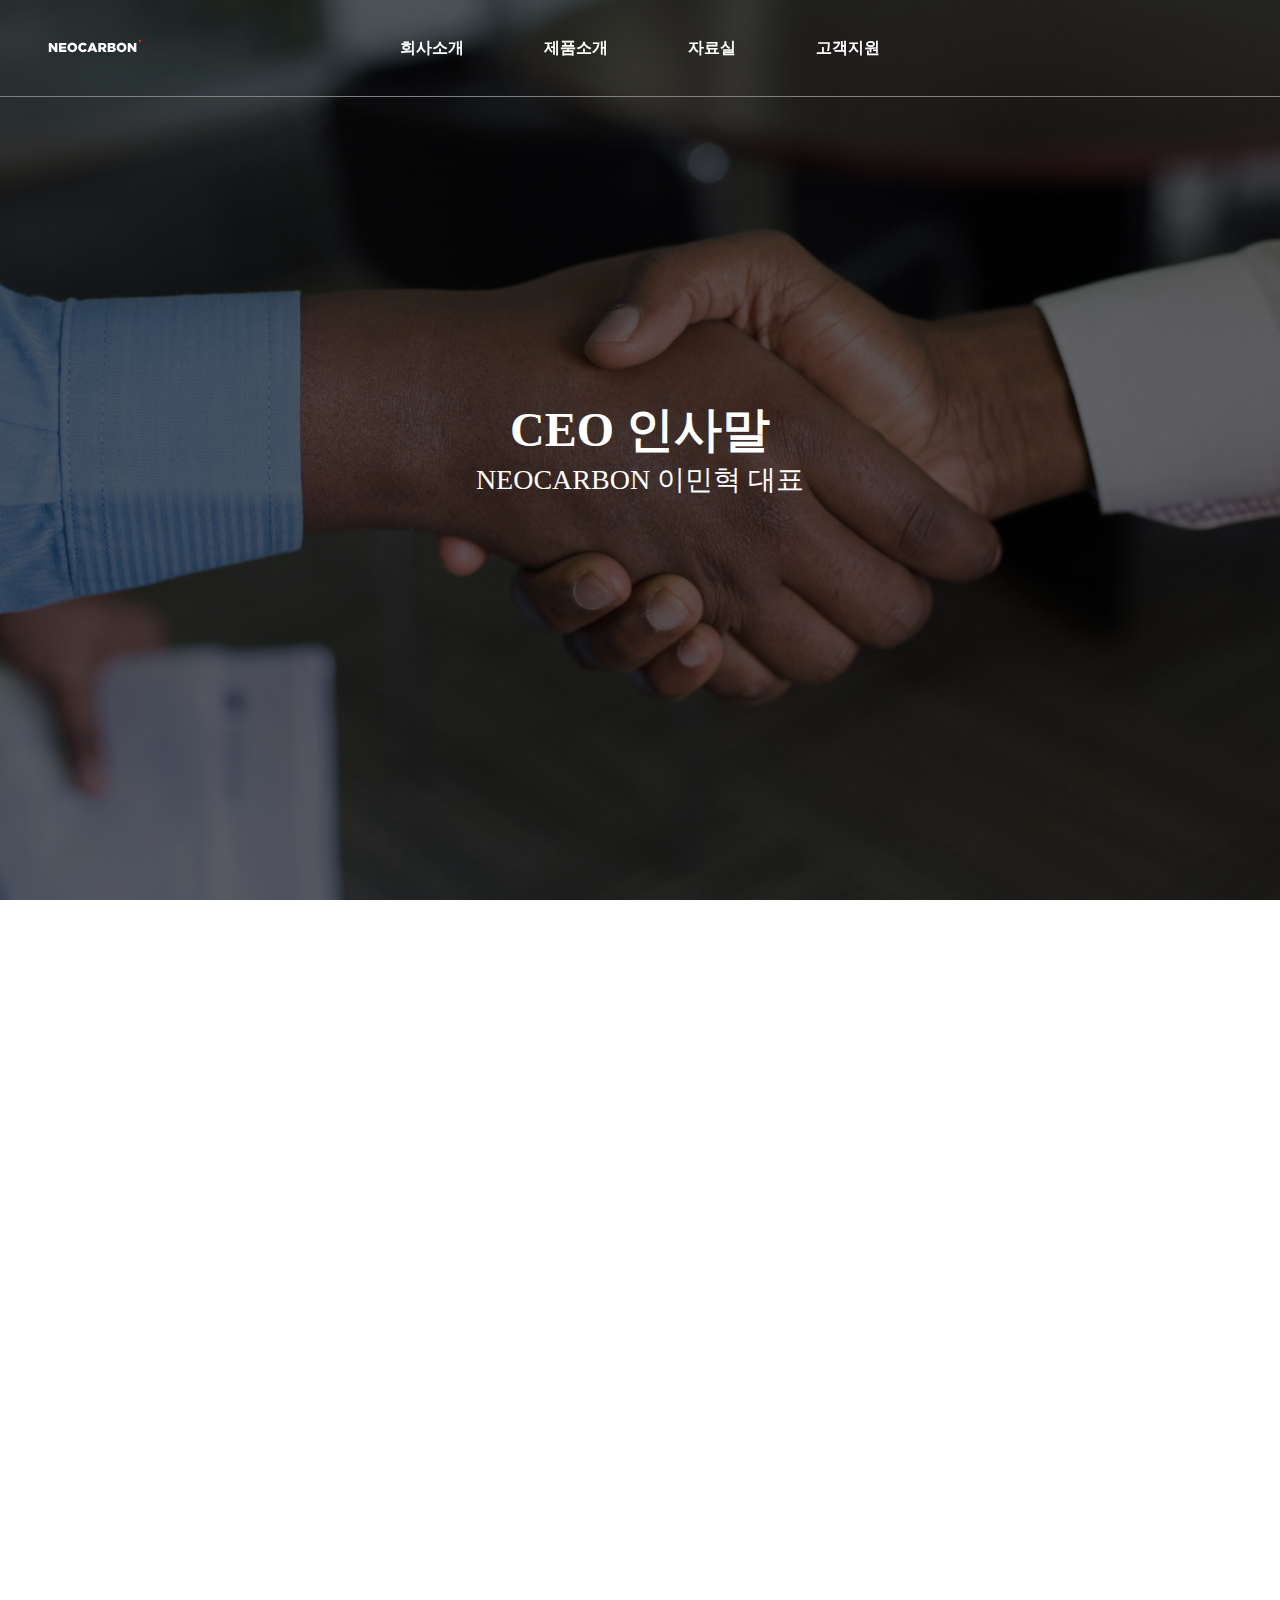
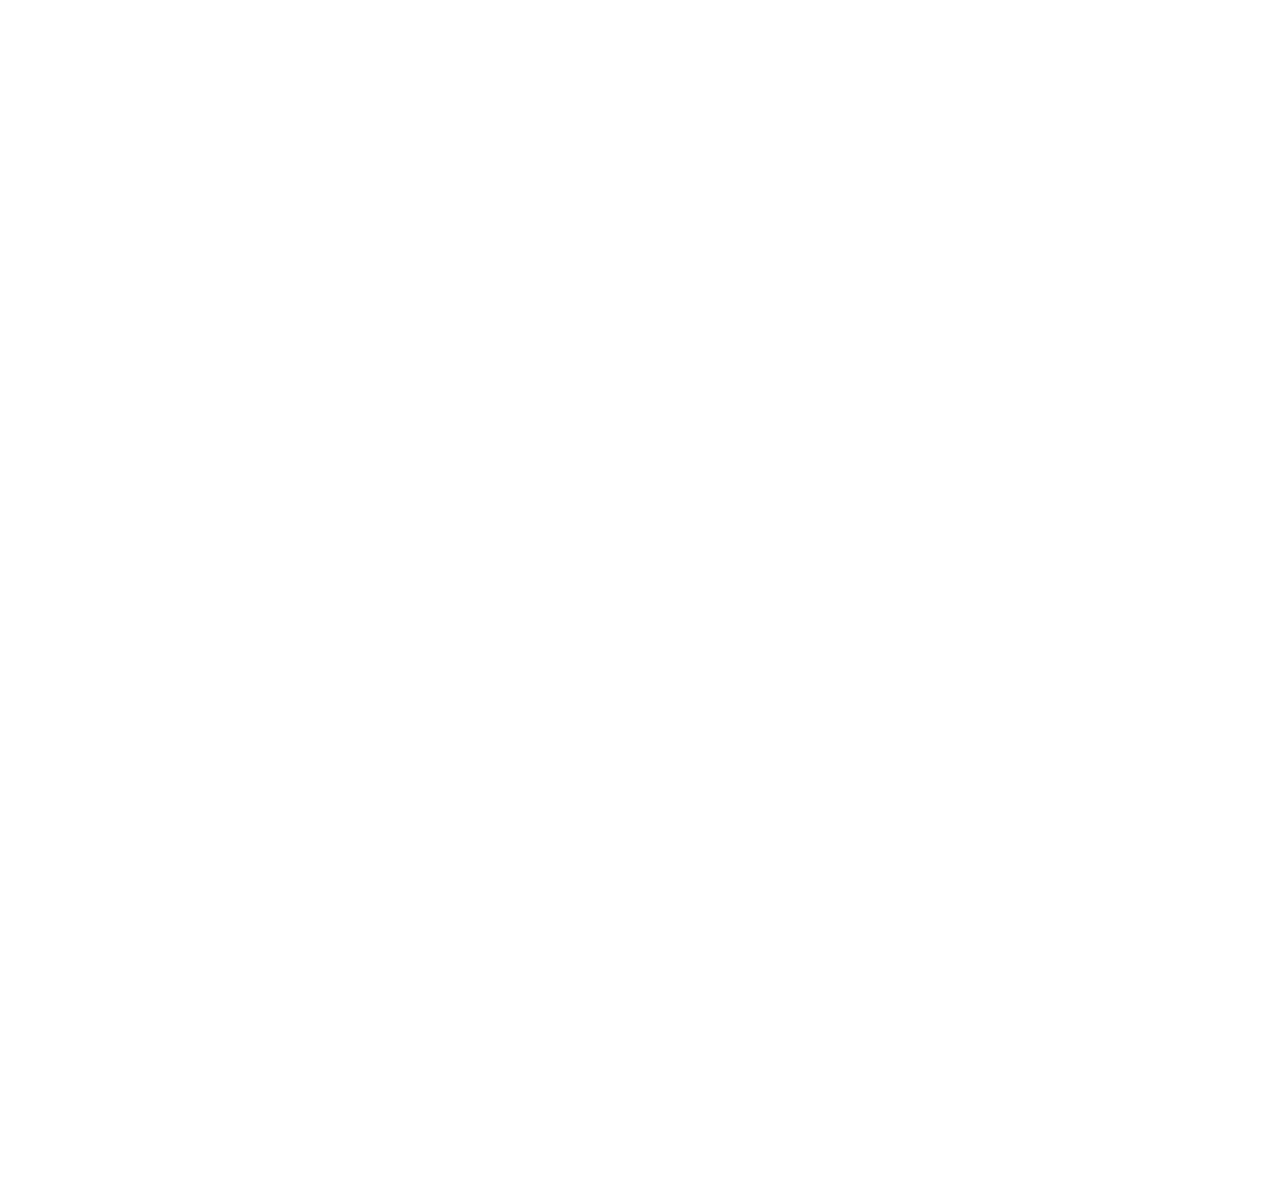
<file: sub1-1.html>
<!DOCTYPE html>
<html lang="ko">
<head>
    <meta charset="UTF-8">
    <meta name="viewport" content="width=device-width, initial-scale=1.0">
    <title>wacle global</title>
    <link rel="stylesheet" href="./style/reset.css">
    <link rel="stylesheet" href="./style/style.css">

    <!-- 스와이퍼 CDN -->
    <link rel="stylesheet" href="https://cdn.jsdelivr.net/npm/swiper@11/swiper-bundle.min.css" />

    <!-- 애니메이트 CDN -->
    <link rel="stylesheet" href="https://cdnjs.cloudflare.com/ajax/libs/animate.css/4.1.1/animate.min.css"/>

    <!-- aos CDN -->
    <link href="https://unpkg.com/aos@2.3.1/dist/aos.css" rel="stylesheet">

    <style>
    @import url('https://fonts.googleapis.com/css2?family=Inter:wght@100..900&display=swap');
    @import url('https://fonts.googleapis.com/css2?family=Kaushan+Script&display=swap');


    </style>
</head>
<body>
    <div id="wrap" class="sub__wrap">
      <header class="header">
        <div class="header__wrap">
          <h1 class="logo">
            <a href="./index.html">
              <img src="./img/transparent__logo.svg" alt="홈페이지 메인로고" />
            </a>
          </h1>
          <div class="gnb">
            <ul class="gnb__menu">
              <li class="gnb__item">
                <a href="#">회사소개</a>
                <ul class="sub__menu">
                  <li><a href="./sub1-1.html">CEO 인사말</a></li>
                  <li><a href="./sub1-2.html">조직도</a></li>
                  <li><a href="./sub1-3.html">인증현황</a></li>
                  <li><a href="./sub1-4.html">오시는 길</a></li>
                </ul>
              </li>
              <li class="gnb__item">
                <a href="#">제품소개</a>
                <ul class="sub__menu">
                  <li><a href="./sub2-1.html">고강도 카본</a></li>
                  <li><a href="#">내열성 세라믹 </a></li>
                  <li><a href="#">유리 섬유</a></li>
                  <li><a href="#">나노 복합 </a></li>
                  <li><a href="#">티타늄 </a></li>
                  <li><a href="#">아라미드 섬유</a></li>
                </ul>
              </li>
              <li class="gnb__item">
                <a href="#">자료실</a>
                <ul class="sub__menu">
                  <li><a href="./sub3-1.html">납품실적</a></li>
                  <li><a href="#">기술자료</a></li>
                  <li><a href="./sub3-3.html">판매조직</a></li>
                </ul>
              </li>
              <li class="gnb__item">
                <a href="#">고객지원</a>
                <ul class="sub__menu">
                  <li><a href="./sub4-1.html">고객문의</a></li>
                </ul>
              </li>
            </ul>
          </div>
          <a href="#" class="mobile--opener"></a>
          <div class="mobile__gnb">
            <div class="mobile__content">
              <span class="mo__slogan">Wacle with you!</span>
              <ul class="mo__menu">
                <li class="mo__item">
                  <a href="#">
                    회사소개
                    <span class="arrow--"></span>
                  </a>
                  <ul class="mo__sub">
                    <li>
                      <a href="#">CEO 인사말</a>
                    </li>
                    <li>
                      <a href="#">오시는 길</a>
                    </li>
                    <li>
                      <a href="#">연혁</a>
                    </li>
                  </ul>
                </li>
                <li class="mo__item">
                  <a href="#">
                    제품소개
                    <span class="arrow--"></span>
                  </a>
                  <ul class="mo__sub">
                    <li><a href="#">고강도 카본</a></li>
                    <li><a href="#">내열성 세라믹</a></li>
                    <li><a href="#">유리 섬유</a></li>
                    <li><a href="#">나노 복합</a></li>
                    <li><a href="#">흡수 폴리모</a></li>
                    <li><a href="#">티타늄 </a></li>
                    <li><a href="#">아라미드 섬유 </a></li>
                  </ul>
                </li>
                <li class="mo__item">
                  <a href="#">
                    자료실
                    <span class="arrow--"></span>
                  </a>
                  <ul class="mo__sub">
                    <li><a href="#">인증현황</a></li>
                  </ul>
                </li>
                <li class="mo__item">
                  <a href="#">
                    고객지원
                    <span class="arrow--"></span>
                  </a>
                  <ul class="mo__sub">
                    <li><a href="#">고객문의</a></li>
                  </ul>
                </li>
              </ul>
            </div>
          </div>
        </div>
      </header>
        <!-- 메인 비주얼 영역  -->
        <section class="sub__hero sub__1 sub__section">
          <div class="black--bg"></div>
          <div class="main__text">
            <h2 class="sub__desc animate__animated animate__fadeInUp">CEO 인사말</h2>
            <p class="sub__slogan animate__animated animate__fadeInUp">NEOCARBON 이민혁 대표</p>
          </div>
        </section>

        <section class="sub__content" style="min-height: -webkit-fill-available;" data-aos="fade-up"  data-aos-anchor-placement="top-bottom"  data-aos-easing="linear" data-aos-duration="500">
          <div class="document__certification">
            <div class="inner sub__inner-1">
                <div class="banner__title">
                    <h2>NEOCARBON WITH YOU!</h2>
                    <p class="depth__desc" style="margin-top: 12px;">홈 > 회사소개 > CEO 인사말</p>
                </div>
                <div class="ceo__section">
                    <div class="ceo__photo"></div>
                    <div class="ceo__message">
                        <p>안녕하세요, 저희 회사는 지속 가능한 미래를 위해 최선을 다하고 있는 복합소재 기계 전문 기업입니다. 최고의 기술력과 혁신을 바탕으로, 환경 보호와 자원 재활용에 앞장서고 있습니다. 고객의 신뢰를 바탕으로 성장하며, 더 나은 지구를 위해 끊임없이 노력하겠습니다. 항상 고객 여러분의 기대에 부응하는 제품과 서비스를 제공하겠습니다. 감사합니다. CEO 이민혁 드림</p>
                    </div>
                    <div class="ceo__message">
                      <p>저희 회사는 기술 혁신과 품질 개선을 통해 산업 전반에 걸쳐 높은 성과를 이루고 있습니다. 고객의 다양한 요구를 충족시키기 위해 최적의 솔루션을 제공하며, 지속 가능한 발전을 위해 끊임없이 연구하고 있습니다. 환경 친화적인 제품 개발을 통해 우리의 지구를 지키는 데 기여하고 있으며, 이는 저희의 가장 중요한 목표 중 하나입니다.</p>
                  </div>
                  <div class="ceo__message">
                    <p>앞으로도 저희는 투명하고 신뢰할 수 있는 기업으로서 고객 여러분과 함께 성장해 나가겠습니다. 끊임없는 도전과 열정으로 새로운 기술과 제품을 선보이며, 전 세계 산업 발전에 기여하겠습니다. 여러분의 지속적인 성원과 관심에 감사드리며, 저희 회사의 성장은 고객 여러분의 성공과 함께할 것입니다. CEO 이민혁 드림</p>
                </div>
                </div>
                <div class="remove__bg" data-aos="fade-up"  data-aos-anchor-placement="top-bottom"  data-aos-easing="linear" data-aos-duration="500" data-aos-delay="500">
                  <img src="./img/building__remove__bg.png" alt="빌딩 배경 제거">
                </div>
            </div>
        </section>
          <!-- footer -->


      <!-- AOS -->
  <script src="https://unpkg.com/aos@2.3.1/dist/aos.js"></script>

  <!-- AOS INIT -->
  <script>
    AOS.init();
  </script>
    
    <!-- 제이쿼리 및 바닐라 스크립트 -->
    <script src="https://code.jquery.com/jquery-3.7.1.min.js" integrity="sha256-/JqT3SQfawRcv/BIHPThkBvs0OEvtFFmqPF/lYI/Cxo=" crossorigin="anonymous"></script>
    <script src="./js/default.js"></script>
</body>
</html>
</file>
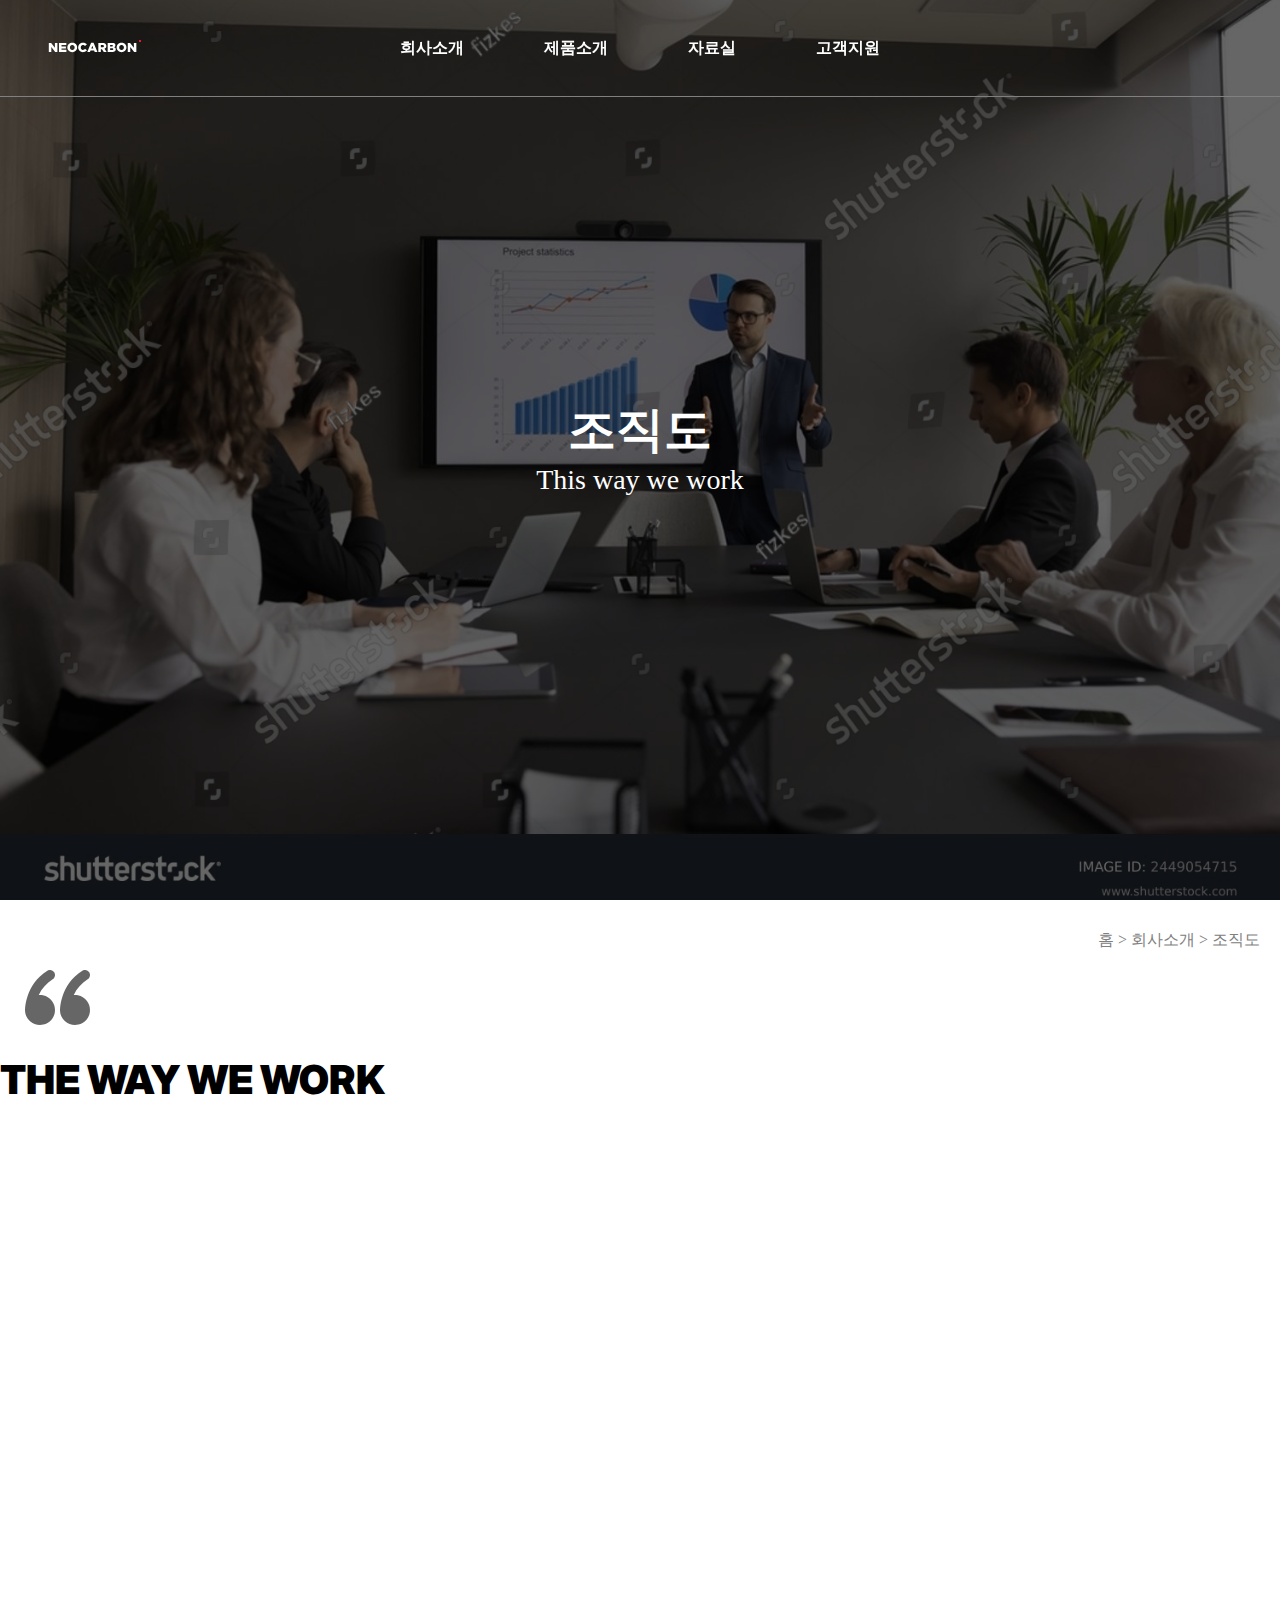
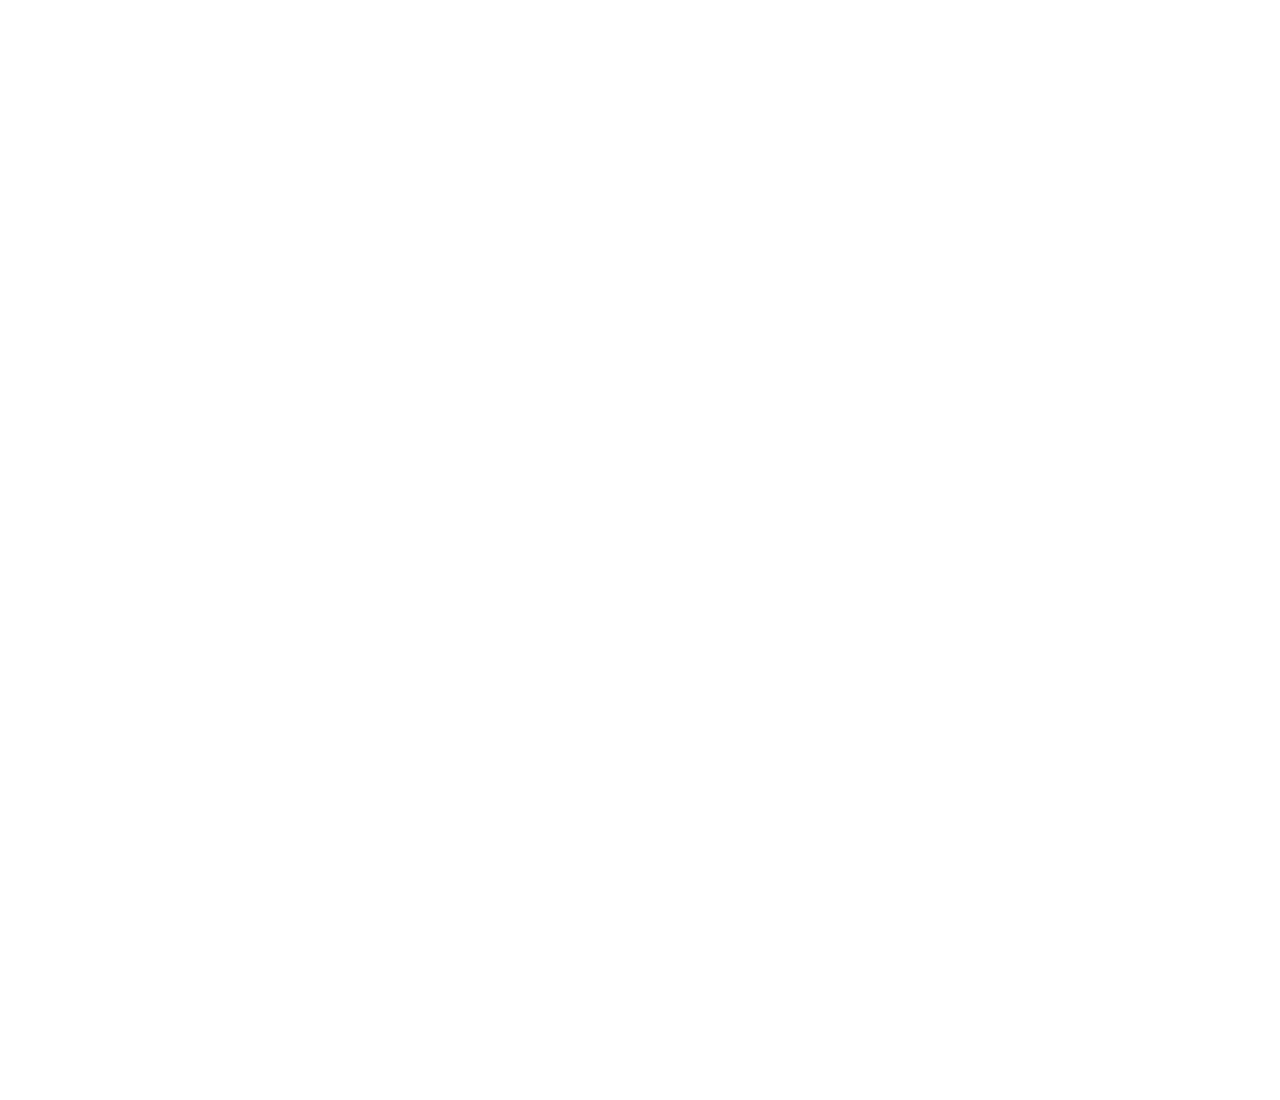
<file: sub1-2.html>
<!DOCTYPE html>
<html lang="ko">
<head>
    <meta charset="UTF-8">
    <meta name="viewport" content="width=device-width, initial-scale=1.0">
    <title>wacle global</title>
    <link rel="stylesheet" href="./style/reset.css">
    <link rel="stylesheet" href="./style/style.css">

    <!-- 스와이퍼 CDN -->
    <link rel="stylesheet" href="https://cdn.jsdelivr.net/npm/swiper@11/swiper-bundle.min.css" />

    <!-- 애니메이트 CDN -->
    <link rel="stylesheet" href="https://cdnjs.cloudflare.com/ajax/libs/animate.css/4.1.1/animate.min.css"/>

    <!-- aos CDN -->
    <link href="https://unpkg.com/aos@2.3.1/dist/aos.css" rel="stylesheet">

    <style>
    @import url('https://fonts.googleapis.com/css2?family=Inter:wght@100..900&display=swap');
    @import url('https://fonts.googleapis.com/css2?family=Kaushan+Script&display=swap');


    </style>
</head>
<body>
    <div id="wrap" class="sub__wrap">
      <header class="header">
        <div class="header__wrap">
          <h1 class="logo">
            <a href="./index.html">
              <img src="./img/transparent__logo.svg" alt="홈페이지 메인로고" />
            </a>
          </h1>
          <div class="gnb">
            <ul class="gnb__menu">
              <li class="gnb__item">
                <a href="#">회사소개</a>
                <ul class="sub__menu">
                  <li><a href="./sub1-1.html">CEO 인사말</a></li>
                  <li><a href="./sub1-2.html">조직도</a></li>
                  <li><a href="./sub1-3.html">인증현황</a></li>
                  <li><a href="./sub1-4.html">오시는 길</a></li>
                </ul>
              </li>
              <li class="gnb__item">
                <a href="#">제품소개</a>
                <ul class="sub__menu">
                  <li><a href="./sub2-1.html">고강도 카본</a></li>
                  <li><a href="#">내열성 세라믹 </a></li>
                  <li><a href="#">유리 섬유</a></li>
                  <li><a href="#">나노 복합 </a></li>
                  <li><a href="#">티타늄 </a></li>
                  <li><a href="#">아라미드 섬유</a></li>
                </ul>
              </li>
              <li class="gnb__item">
                <a href="#">자료실</a>
                <ul class="sub__menu">
                  <li><a href="./sub3-1.html">납품실적</a></li>
                  <li><a href="#">기술자료</a></li>
                  <li><a href="./sub3-3.html">판매조직</a></li>
                </ul>
              </li>
              <li class="gnb__item">
                <a href="#">고객지원</a>
                <ul class="sub__menu">
                  <li><a href="./sub4-1.html">고객문의</a></li>
                </ul>
              </li>
            </ul>
          </div>
          <a href="#" class="mobile--opener"></a>
          <div class="mobile__gnb">
            <div class="mobile__content">
              <span class="mo__slogan">Wacle with you!</span>
              <ul class="mo__menu">
                <li class="mo__item">
                  <a href="#">
                    회사소개
                    <span class="arrow--"></span>
                  </a>
                  <ul class="mo__sub">
                    <li>
                      <a href="#">CEO 인사말</a>
                    </li>
                    <li>
                      <a href="#">오시는 길</a>
                    </li>
                    <li>
                      <a href="#">연혁</a>
                    </li>
                  </ul>
                </li>
                <li class="mo__item">
                  <a href="#">
                    제품소개
                    <span class="arrow--"></span>
                  </a>
                  <ul class="mo__sub">
                    <li><a href="#">고강도 카본</a></li>
                    <li><a href="#">내열성 세라믹</a></li>
                    <li><a href="#">유리 섬유</a></li>
                    <li><a href="#">나노 복합</a></li>
                    <li><a href="#">흡수 폴리모</a></li>
                    <li><a href="#">티타늄 </a></li>
                    <li><a href="#">아라미드 섬유 </a></li>
                  </ul>
                </li>
                <li class="mo__item">
                  <a href="#">
                    자료실
                    <span class="arrow--"></span>
                  </a>
                  <ul class="mo__sub">
                    <li><a href="#">인증현황</a></li>
                  </ul>
                </li>
                <li class="mo__item">
                  <a href="#">
                    고객지원
                    <span class="arrow--"></span>
                  </a>
                  <ul class="mo__sub">
                    <li><a href="#">고객문의</a></li>
                  </ul>
                </li>
              </ul>
            </div>
          </div>
        </div>
      </header>
        <!-- 메인 비주얼 영역  -->
        <section class="sub__hero sub__1-4 sub__section">
          <div class="black--bg"></div>
          <div class="main__text">
            <h2 class="sub__desc animate__animated animate__fadeInUp">조직도</h2>
            <p class="sub__slogan animate__animated animate__fadeInUp">This way we work</p>
          </div>
        </section>
          <!-- data-aos="fade-up"  data-aos-anchor-placement="top-bottom"  data-aos-easing="linear" data-aos-duration="500" -->
        <section class="sub__content" >
            <div class="inner sub__inner-1">
              <div class="banner__title">
                <h2>THE WAY WE WORK</h2>
                <p class="depth__desc" style="margin-top: 12px;">홈 > 회사소개 > 조직도</p>
            </div>
                <div class="business__section" data-aos="fade-up"  data-aos-anchor-placement="top-bottom"  data-aos-easing="linear" data-aos-duration="500">
                    <div class="business__desc">
                        <div class="ceo">CEO</div>
                        <div class="depth__1">
                            <div class="depth__wrap">
                                <div class="depth__header">Director</div>
                            </div>
                            <div class="depth__wrap depth__global">
                                <div class="depth__header">R & D CENTER</div>
                            </div>
                        </div>
                        <div class="depth__2">
                            <div class="depth__wrap">
                                <div class="depth__header">Managing</div>
                                <div class="depth__body">
                                    <p>Managing</p>
                                    <p>Developing</p>
                                    <p>Marketing</p>
                                </div>
                            </div>
                            <div class="depth__wrap">
                                <div class="depth__header">Managing</div>
                                <div class="depth__body">
                                    <p>Managing</p>
                                    <p>Developing</p>
                                    <p>Marketing</p>
                                </div>
                            </div>
                            <div class="depth__wrap">
                                <div class="depth__header">Managing</div>
                                <div class="depth__body">
                                    <p>Managing</p>
                                    <p>Developing</p>
                                    <p>Marketing</p>
                                </div>
                            </div>
                        </div>
                        <!-- depth__3 -->
                        <div class="depth__3">
                            <div class="depth__wrap">
                                <div class="depth__header">Managing</div>
                                <div class="depth__body">
                                    <p>Managing</p>
                                    <p>Developing</p>
                                    <p>Marketing</p>
                                </div>
                            </div>
                            <div class="depth__wrap">
                                <div class="depth__header">Managing</div>
                                <div class="depth__body">
                                    <p>Managing</p>
                                    <p>Developing</p>
                                    <p>Marketing</p>
                                </div>
                            </div>
                            <div class="depth__wrap">
                                <div class="depth__header">Managing</div>
                                <div class="depth__body">
                                    <p>Managing</p>
                                    <p>Developing</p>
                                    <p>Marketing</p>
                                </div>
                            </div>
                            <div class="depth__wrap">
                                <div class="depth__header">Managing</div>
                                <div class="depth__body">
                                    <p>Managing</p>
                                    <p>Developing</p>
                                    <p>Marketing</p>
                                </div>
                            </div>
                        </div>
                    </div>
                </div>
            </div>
        </section>

  
      
   

      <!-- AOS -->
  <script src="https://unpkg.com/aos@2.3.1/dist/aos.js"></script>

  <!-- AOS INIT -->
  <script>
    AOS.init();
  </script>
    
    <!-- 제이쿼리 및 바닐라 스크립트 -->
    <script src="https://code.jquery.com/jquery-3.7.1.min.js" integrity="sha256-/JqT3SQfawRcv/BIHPThkBvs0OEvtFFmqPF/lYI/Cxo=" crossorigin="anonymous"></script>
    <script src="./js/default.js"></script>
</body>
</html>
</file>
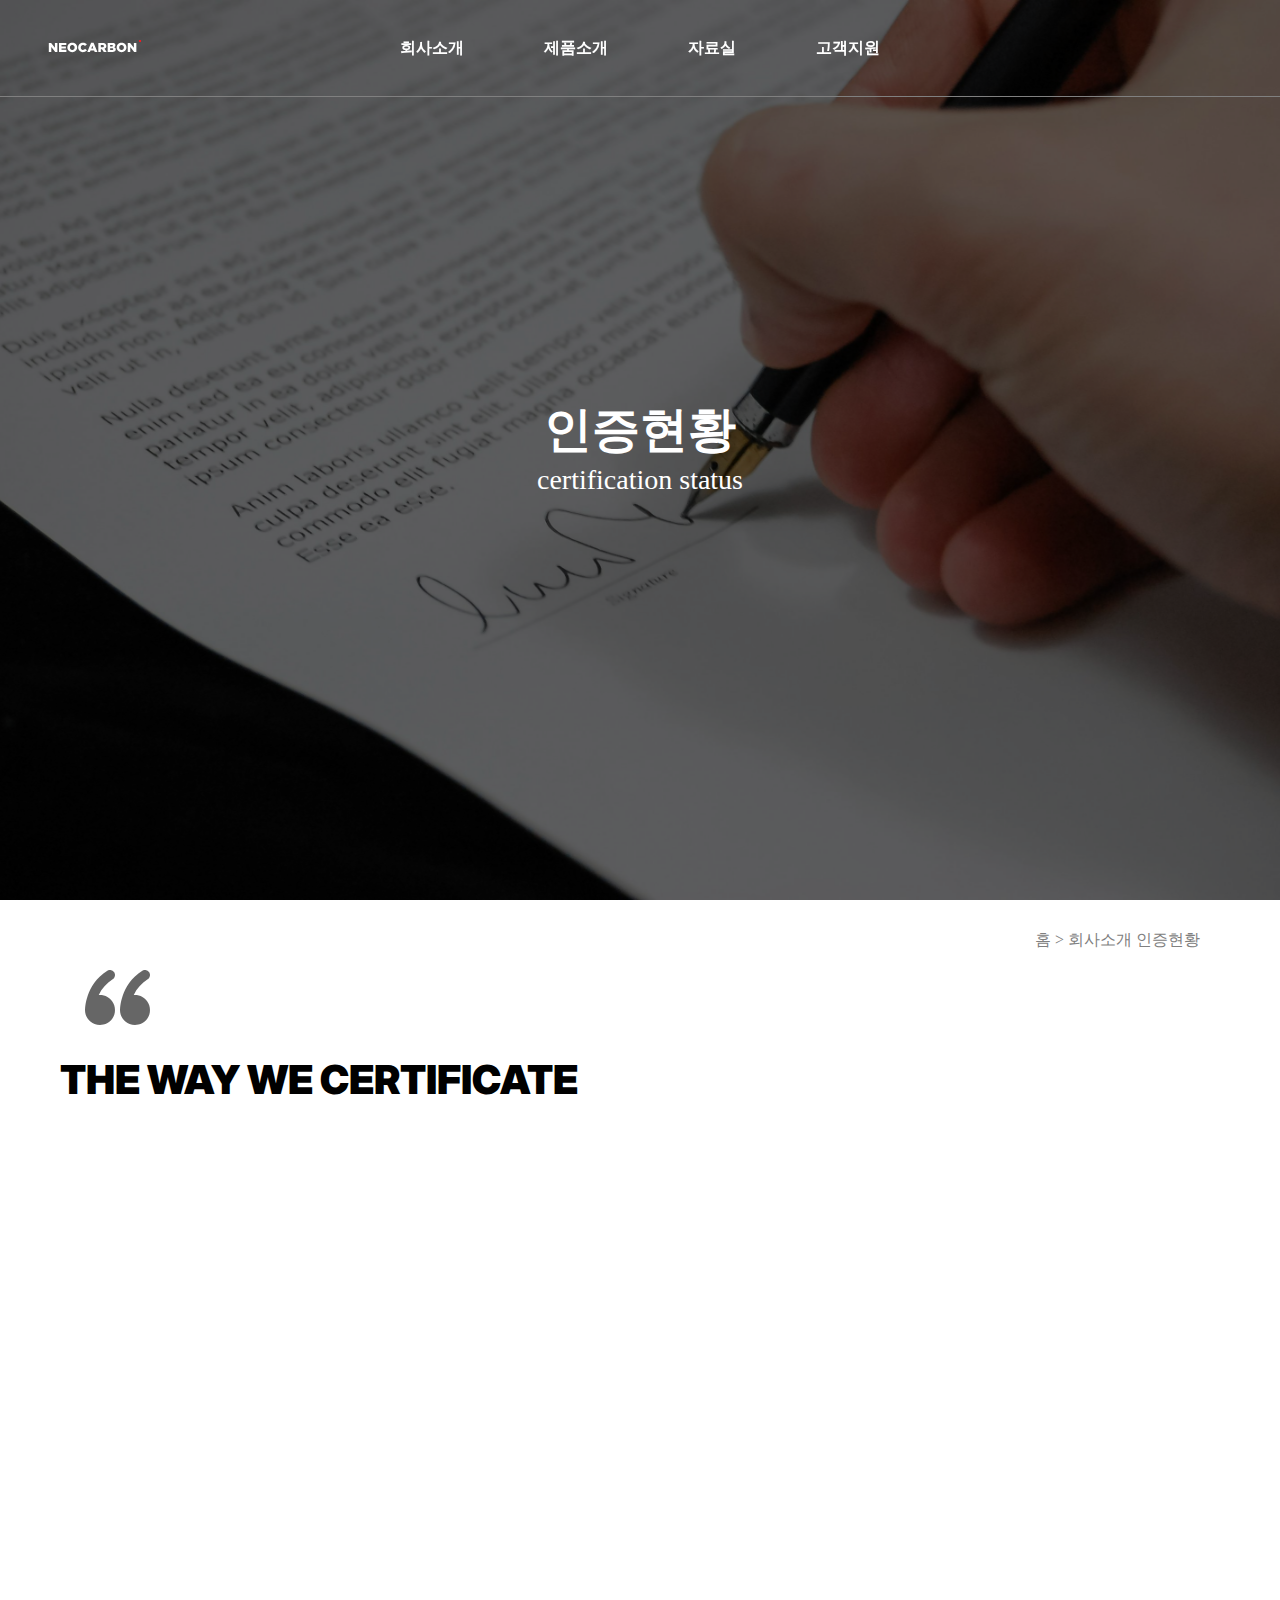
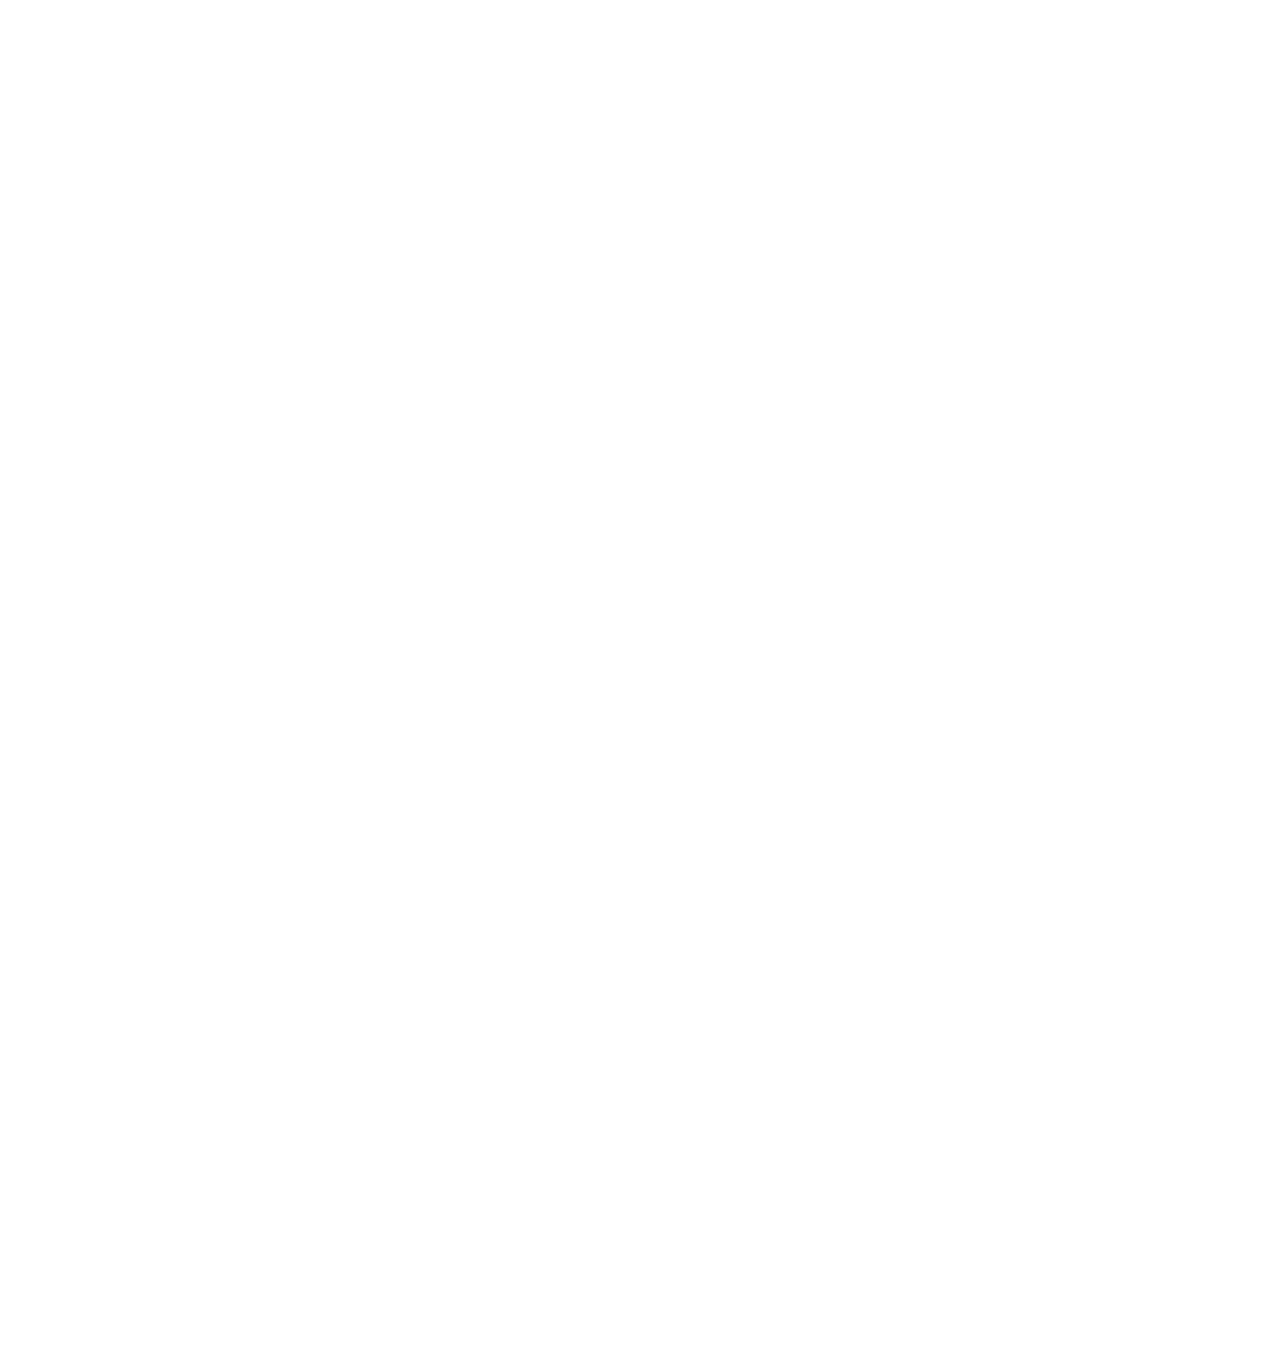
<file: sub1-3.html>
<!DOCTYPE html>
<html lang="ko">
<head>
    <meta charset="UTF-8">
    <meta name="viewport" content="width=device-width, initial-scale=1.0">
    <title>wacle global</title>
    <link rel="stylesheet" href="./style/reset.css">
    <link rel="stylesheet" href="./style/style.css">

    <!-- 스와이퍼 CDN -->
    <link rel="stylesheet" href="https://cdn.jsdelivr.net/npm/swiper@11/swiper-bundle.min.css" />

    <!-- 애니메이트 CDN -->
    <link rel="stylesheet" href="https://cdnjs.cloudflare.com/ajax/libs/animate.css/4.1.1/animate.min.css"/>

    <!-- aos CDN -->
    <link href="https://unpkg.com/aos@2.3.1/dist/aos.css" rel="stylesheet">

    <style>
    @import url('https://fonts.googleapis.com/css2?family=Inter:wght@100..900&display=swap');
    @import url('https://fonts.googleapis.com/css2?family=Kaushan+Script&display=swap');


    </style>
</head>
<body>
    <div id="wrap" class="sub__wrap certification__document">
      <header class="header">
        <div class="header__wrap">
          <h1 class="logo">
            <a href="./index.html">
              <img src="./img/transparent__logo.svg" alt="홈페이지 메인로고" />
            </a>
          </h1>
          <div class="gnb">
            <ul class="gnb__menu">
              <li class="gnb__item">
                <a href="#">회사소개</a>
                <ul class="sub__menu">
                  <li><a href="./sub1-1.html">CEO 인사말</a></li>
                  <li><a href="./sub1-2.html">조직도</a></li>
                  <li><a href="./sub1-3.html">인증현황</a></li>
                  <li><a href="./sub1-4.html">오시는 길</a></li>
                </ul>
              </li>
              <li class="gnb__item">
                <a href="#">제품소개</a>
                <ul class="sub__menu">
                  <li><a href="./sub2-1.html">고강도 카본</a></li>
                  <li><a href="#">내열성 세라믹 </a></li>
                  <li><a href="#">유리 섬유</a></li>
                  <li><a href="#">나노 복합 </a></li>
                  <li><a href="#">티타늄 </a></li>
                  <li><a href="#">아라미드 섬유</a></li>
                </ul>
              </li>
              <li class="gnb__item">
                <a href="#">자료실</a>
                <ul class="sub__menu">
                  <li><a href="./sub3-1.html">납품실적</a></li>
                  <li><a href="#">기술자료</a></li>
                  <li><a href="./sub3-3.html">판매조직</a></li>
                </ul>
              </li>
              <li class="gnb__item">
                <a href="#">고객지원</a>
                <ul class="sub__menu">
                  <li><a href="./sub4-1.html">고객문의</a></li>
                </ul>
              </li>
            </ul>
          </div>
          <a href="#" class="mobile--opener"></a>
          <div class="mobile__gnb">
            <div class="mobile__content">
              <span class="mo__slogan">Wacle with you!</span>
              <ul class="mo__menu">
                <li class="mo__item">
                  <a href="#">
                    회사소개
                    <span class="arrow--"></span>
                  </a>
                  <ul class="mo__sub">
                    <li>
                      <a href="#">CEO 인사말</a>
                    </li>
                    <li>
                      <a href="#">오시는 길</a>
                    </li>
                    <li>
                      <a href="#">연혁</a>
                    </li>
                  </ul>
                </li>
                <li class="mo__item">
                  <a href="#">
                    제품소개
                    <span class="arrow--"></span>
                  </a>
                  <ul class="mo__sub">
                    <li><a href="#">고강도 카본</a></li>
                    <li><a href="#">내열성 세라믹</a></li>
                    <li><a href="#">유리 섬유</a></li>
                    <li><a href="#">나노 복합</a></li>
                    <li><a href="#">흡수 폴리모</a></li>
                    <li><a href="#">티타늄 </a></li>
                    <li><a href="#">아라미드 섬유 </a></li>
                  </ul>
                </li>
                <li class="mo__item">
                  <a href="#">
                    자료실
                    <span class="arrow--"></span>
                  </a>
                  <ul class="mo__sub">
                    <li><a href="#">인증현황</a></li>
                  </ul>
                </li>
                <li class="mo__item">
                  <a href="#">
                    고객지원
                    <span class="arrow--"></span>
                  </a>
                  <ul class="mo__sub">
                    <li><a href="#">고객문의</a></li>
                  </ul>
                </li>
              </ul>
            </div>
          </div>
        </div>
      </header>
        <!-- 메인 비주얼 영역  -->
        <section class="sub__hero sub__1-3 sub__section">
          <div class="black--bg"></div>
          <div class="main__text">
            <h2 class="sub__desc animate__animated animate__fadeInUp">인증현황</h2>
            <p class="sub__slogan animate__animated animate__fadeInUp">certification status</p>
          </div>
        </section>
          <!-- data-aos="fade-up"  data-aos-anchor-placement="top-bottom"  data-aos-easing="linear" data-aos-duration="500" -->
        <section class="sub__content" >
          <div class="document__certification">
            <div class="inner sub__inner-1">
              <div class="banner__title">
                <h2>THE WAY WE CERTIFICATE</h2>
                <p class="depth__desc" style="margin-top: 12px;">홈 > 회사소개 인증현황</p>
              </div>
              <div class="certification__section" data-aos="fade-up"  data-aos-anchor-placement="top-bottom"  data-aos-easing="linear" data-aos-duration="500">
                <h2 class="section__title">인증현황 게시판</h2>
                <div class="certification__total">
                  <div class="certification__wrap">
                    <div class="content" style="cursor: pointer;" onclick="location.href='./certification__board/certification1.html'">
                      <a href="#">
                        <img src="./img/(주)와클글로벌사업자등록증.jpg" alt="사업자등록증">
                      </a>
                      <div class="white__bg"></div>
                      <div class="certification__w">
                        <p class="certification__date">2024.06.10 파주세무서</p>
                        <p class="certification__name">사업자 등록증</p>
                      </div>
                    </div>
                    <div class="content">
                      <a href="#">
                        <img src="./img/ISO_9001국문_갱신.jpg" alt="ISO 국문 갱신">
                      </a>
                      <div class="white__bg"></div>
                      <div class="certification__w">
                        <p class="certification__date">2024.06.10 파주세무서</p>
                        <p class="certification__name">ISO 국문 갱신</p>
                      </div>
                    </div>
                    <div class="content">
                      <a href="#">
                        <img src="./img/ISO__9001영문_갱신.jpg" alt="ISO 영문">
                      </a>
                      <div class="white__bg"></div>
                      <div class="certification__w">
                        <p class="certification__date">2024.06.10 파주세무서</p>
                        <p class="certification__name">ISO 영문 갱신</p>
                      </div>
                    </div>
                    <div class="content">
                      <a href="#">
                        <img src="./img/공장등록증26-26.jpg" alt="공장 등록증">
                      </a>
                      <div class="white__bg"></div>
                      <div class="certification__w">
                        <p class="certification__date">2024.06.10 파주세무서</p>
                        <p class="certification__name">공장 등록증</p>
                      </div>
                    </div>
                
                  </div>
                  <!-- 인증서 두번째 줄-->
                    <div class="certification__total">
                      <div class="certification__wrap">
                        <div class="content">
                          <a href="#">
                            <img src="./img/기업부설연구소.jpg" alt="기업부설연구소">
                          </a>
                          <div class="white__bg"></div>
                          <div class="certification__w">
                            <p class="certification__date">2024.06.10 파주세무서</p>
                            <p class="certification__name">기업 분석 연구소</p>
                          </div>
                        </div>

                        <div class="content">
                          <a href="#">
                            <img src="./img/벤처기업인증서.jpg" alt="벤처기업인증서">
                          </a>
                          <div class="white__bg"></div>
                          <div class="certification__w">
                            <p class="certification__date">2024.06.10 파주세무서</p>
                            <p class="certification__name">벤처 기업 연구소</p>
                          </div>
                        </div>

                        <div class="content">
                          <a href="#">
                            <img src="./img/양방향여과.jpg" alt="양방향 여과 인증서">
                          </a>
                          <div class="white__bg"></div>
                          <div class="certification__w">
                            <p class="certification__date">2024.06.10 파주세무서</p>
                            <p class="certification__name">양방향 여과 전문</p>
                          </div>
                        </div>

                        <div class="content">
                          <a href="#">
                            <img src="./img/중소기업확인서.jpg" alt="중소기업확인서">
                          </a>
                          <div class="white__bg"></div>
                          <div class="certification__w">
                            <p class="certification__date">2024.06.10 파주세무서</p>
                            <p class="certification__name">중소기업 확인서</p>
                          </div>
                        </div>
                      </div>
                      <!-- 인증서 3번째 줄 -->
                  <div class="certification__wrap">
                    <div class="content">
                      <a href="#">
                        <img src="./img/직접생산확인증명서.jpg" alt="직접생산확인증명서">
                      </a>
                      <div class="white__bg"></div>
                      <div class="certification__w">
                        <p class="certification__date">2024.06.10 파주세무서</p>
                        <p class="certification__name">직접 생산 확인 증명서</p>
                      </div>
                    </div>
                    <div class="content">
                      <a href="#">
                        <img src="./img/(주)와클글로벌사업자등록증.jpg" alt="사업자등록증">
                      </a>
                      <div class="white__bg"></div>
                      <div class="certification__w">
                        <p class="certification__date">2024.06.10 파주세무서</p>
                        <p class="certification__name">사업자등록증</p>
                      </div>
                    </div>
                    <div class="content">
                      <a href="#">
                        <img src="./img/특허_액체여과시스템_김한용.jpg" alt="특허">
                      </a>
                      <div class="white__bg"></div>
                      <div class="certification__w">
                        <p class="certification__date">2024.06.10 파주세무서</p>
                        <p class="certification__name">특허여과증명서</p>
                      </div>

                    </div>
                    <div class="content">
                      <a href="#">
                        <img src="./img/특허_퇴적물-제거장치_김한용.jpg" alt="특허">
                      </a>
                      <div class="white__bg"></div>
                      <div class="certification__w">
                        <p class="certification__date">2024.06.10 파주세무서</p>
                        <p class="certification__name">특허퇴적물증명서</p>
                      </div>


                    </div>
                    
                  </div>
                  <!-- 4번째 줄 -->
                  <div class="certification__wrap certification__4">
                    <div class="content">
                      <a href="#">
                        <img src="./img/특허사료_김규홍.jpg" alt="특허사료 증명서">
                      </a>
                      <div class="white__bg"></div>
                      <div class="certification__w">
                        <p class="certification__date">2024.06.10 파주세무서</p>
                        <p class="certification__name">특허사료증명서</p>
                      </div>

                    </div>
                    <div class="content">
                      <a href="#">
                        <img src="./img/ISO영문14001.jpg" alt="ISO 영문">
                      </a>
                      <div class="white__bg"></div>
                      <div class="certification__w">
                        <p class="certification__date">2024.06.10 파주세무서</p>
                        <p class="certification__name">사업자등록증</p>
                      </div>

                    </div>
                    <div class="content">
                      <a href="#">
                        <img src="./img/(주)와클글로벌사업자등록증.jpg" alt="사업자등록증">
                      </a>
                      <div class="white__bg"></div>
                      <div class="certification__w">
                        <p class="certification__date">2024.06.10 파주세무서</p>
                        <p class="certification__name">사업자등록증</p>
                      </div>
                    </div>
                  </div>
                </div>
    
              </div>
          </div>
        </div>
 
        </section>

  
      
      

      <!-- AOS -->
  <script src="https://unpkg.com/aos@2.3.1/dist/aos.js"></script>

  <!-- AOS INIT -->
  <script>
    AOS.init();
  </script>
    
    <!-- 제이쿼리 및 바닐라 스크립트 -->
    <script src="https://code.jquery.com/jquery-3.7.1.min.js" integrity="sha256-/JqT3SQfawRcv/BIHPThkBvs0OEvtFFmqPF/lYI/Cxo=" crossorigin="anonymous"></script>
    <script src="./js/default.js"></script>
</body>
</html>
</file>
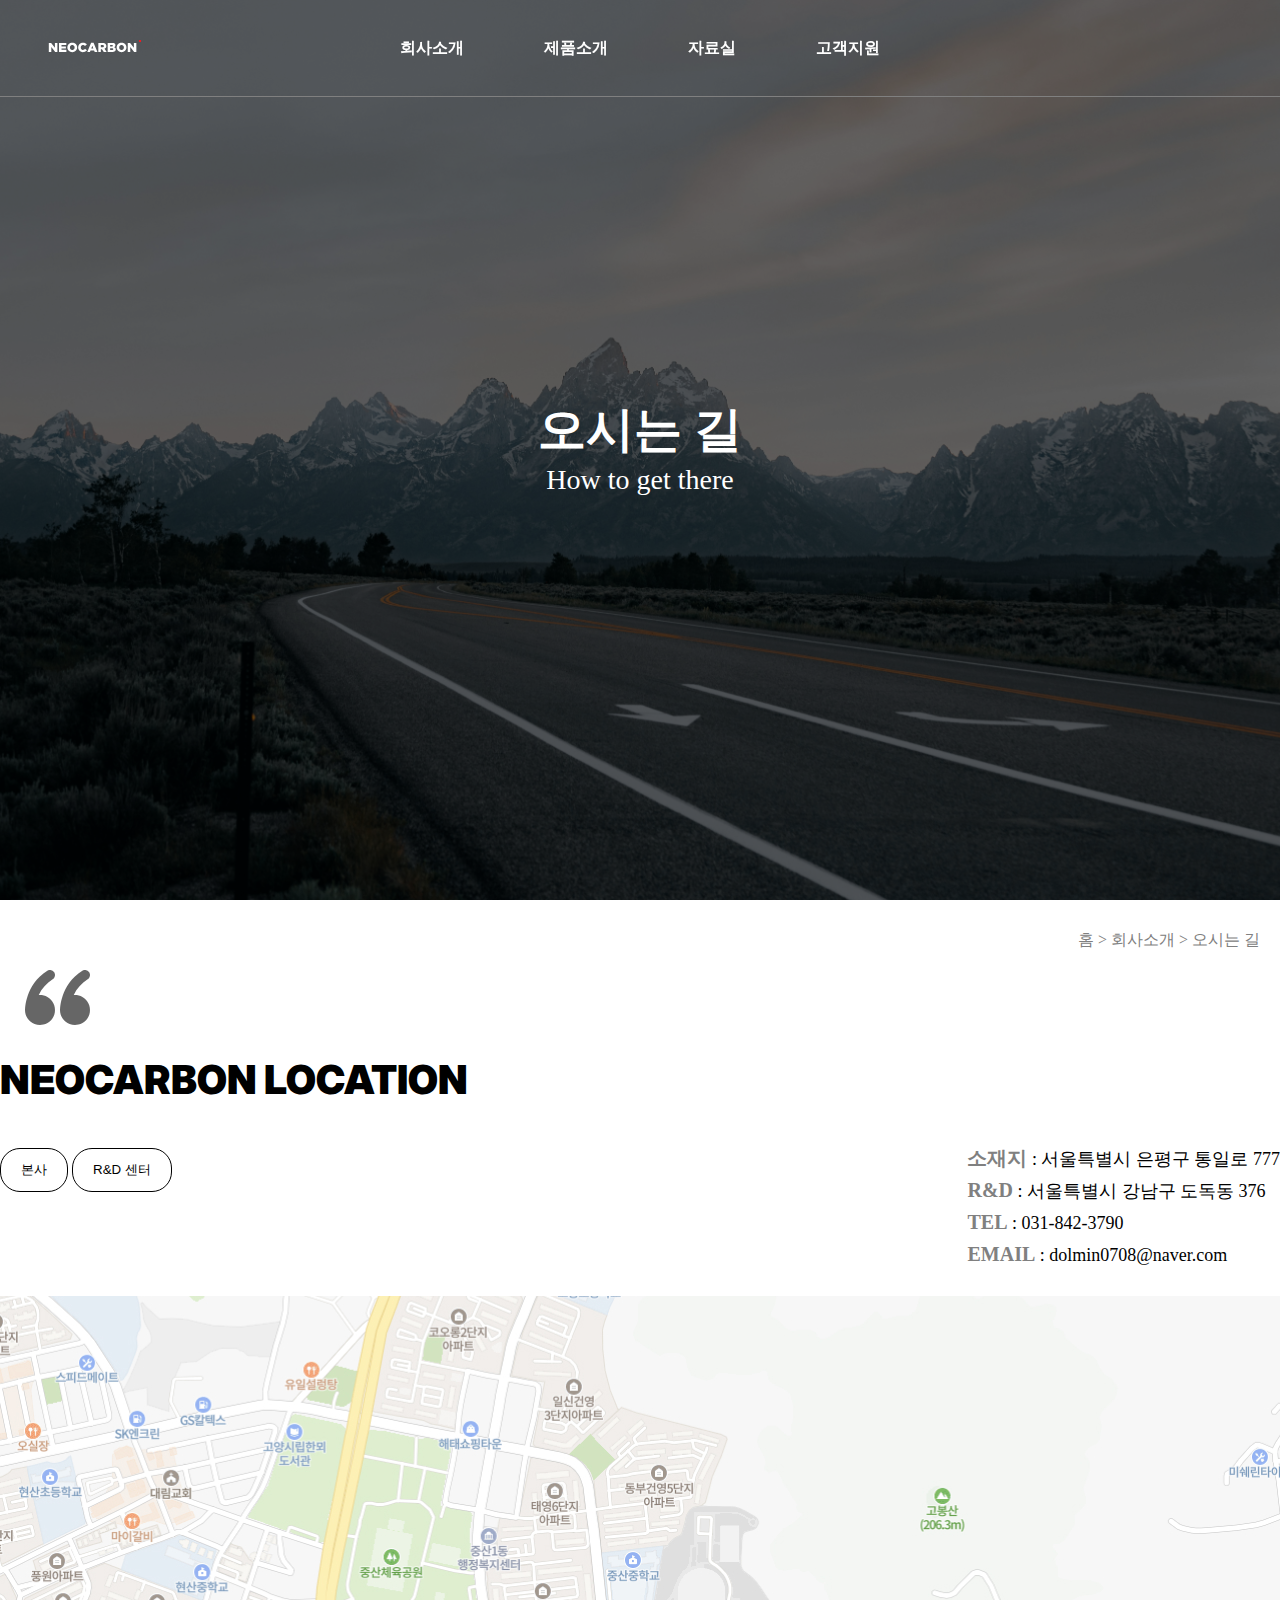
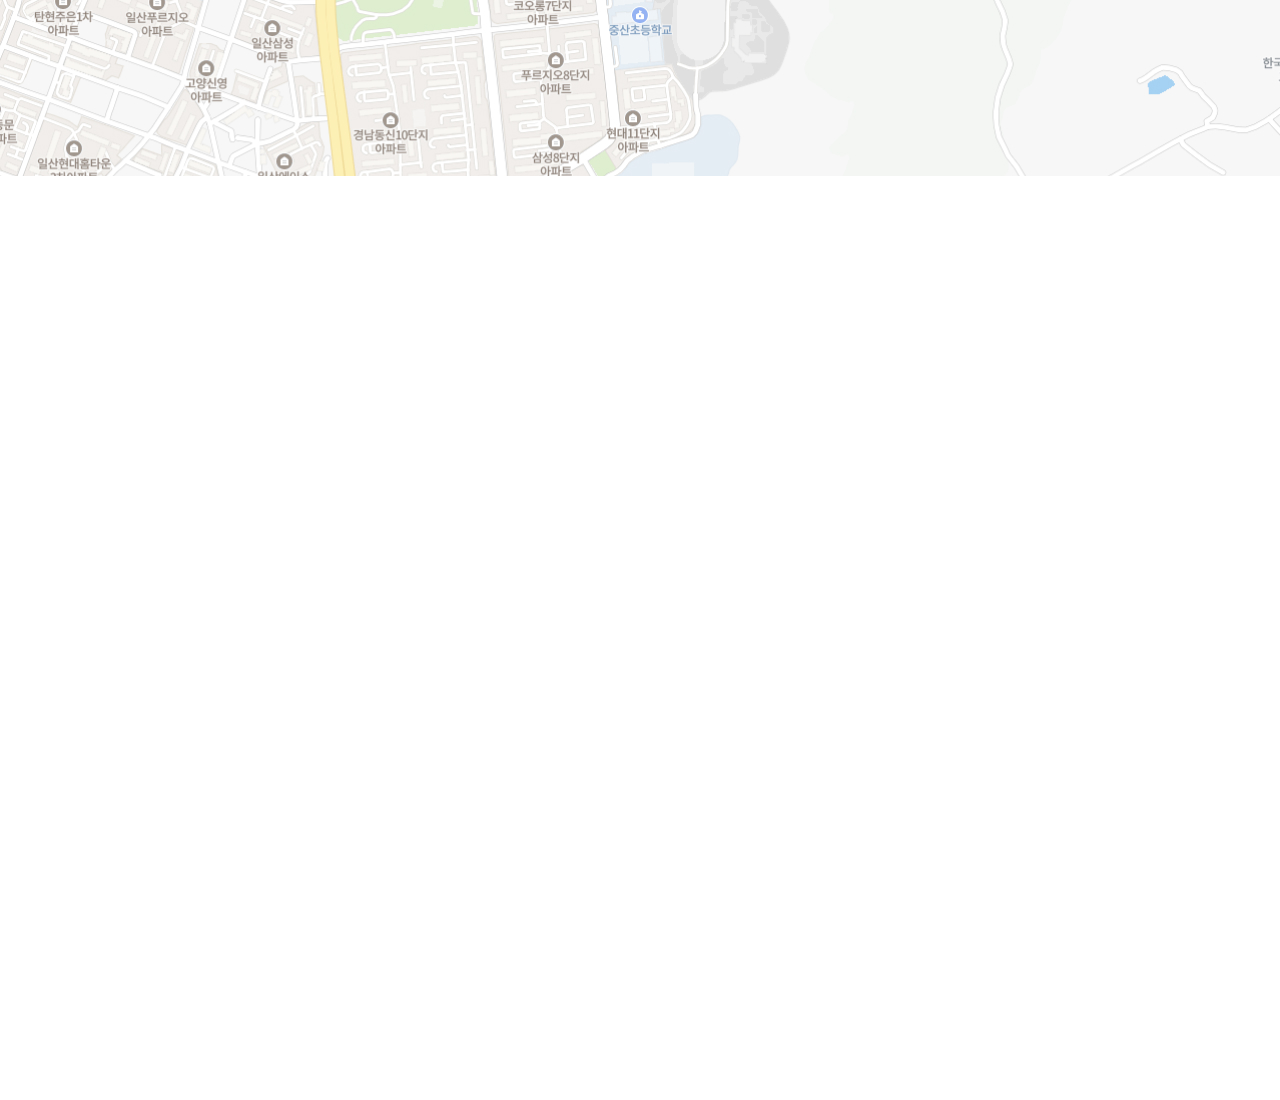
<file: sub1-4.html>
<!DOCTYPE html>
<html lang="ko">
<head>
    <meta charset="UTF-8">
    <meta name="viewport" content="width=device-width, initial-scale=1.0">
    <title>wacle global</title>
    <link rel="stylesheet" href="./style/reset.css">
    <link rel="stylesheet" href="./style/style.css">

    <!-- 스와이퍼 CDN -->
    <link rel="stylesheet" href="https://cdn.jsdelivr.net/npm/swiper@11/swiper-bundle.min.css" />

    <!-- 애니메이트 CDN -->
    <link rel="stylesheet" href="https://cdnjs.cloudflare.com/ajax/libs/animate.css/4.1.1/animate.min.css"/>

    <!-- aos CDN -->
    <link href="https://unpkg.com/aos@2.3.1/dist/aos.css" rel="stylesheet">

    <style>
    @import url('https://fonts.googleapis.com/css2?family=Inter:wght@100..900&display=swap');
    @import url('https://fonts.googleapis.com/css2?family=Kaushan+Script&display=swap');


    </style>
</head>
<body>
    <div id="wrap" class="sub__wrap">
      <header class="header">
        <div class="header__wrap">
          <h1 class="logo">
            <a href="./index.html">
              <img src="./img/transparent__logo.svg" alt="홈페이지 메인로고" />
            </a>
          </h1>
          <div class="gnb">
            <ul class="gnb__menu">
              <li class="gnb__item">
                <a href="#">회사소개</a>
                <ul class="sub__menu">
                  <li><a href="./sub1-1.html">CEO 인사말</a></li>
                  <li><a href="./sub1-2.html">조직도</a></li>
                  <li><a href="./sub1-3.html">인증현황</a></li>
                  <li><a href="./sub1-4.html">오시는 길</a></li>
                </ul>
              </li>
              <li class="gnb__item">
                <a href="#">제품소개</a>
                <ul class="sub__menu">
                  <li><a href="./sub2-1.html">고강도 카본</a></li>
                  <li><a href="#">내열성 세라믹 </a></li>
                  <li><a href="#">유리 섬유</a></li>
                  <li><a href="#">나노 복합 </a></li>
                  <li><a href="#">티타늄 </a></li>
                  <li><a href="#">아라미드 섬유</a></li>
                </ul>
              </li>
              <li class="gnb__item">
                <a href="#">자료실</a>
                <ul class="sub__menu">
                  <li><a href="./sub3-1.html">납품실적</a></li>
                  <li><a href="#">기술자료</a></li>
                  <li><a href="./sub3-3.html">판매조직</a></li>
                </ul>
              </li>
              <li class="gnb__item">
                <a href="#">고객지원</a>
                <ul class="sub__menu">
                  <li><a href="./sub4-1.html">고객문의</a></li>
                </ul>
              </li>
            </ul>
          </div>
          <a href="#" class="mobile--opener"></a>
          <div class="mobile__gnb">
            <div class="mobile__content">
              <span class="mo__slogan">Wacle with you!</span>
              <ul class="mo__menu">
                <li class="mo__item">
                  <a href="#">
                    회사소개
                    <span class="arrow--"></span>
                  </a>
                  <ul class="mo__sub">
                    <li>
                      <a href="#">CEO 인사말</a>
                    </li>
                    <li>
                      <a href="#">오시는 길</a>
                    </li>
                    <li>
                      <a href="#">연혁</a>
                    </li>
                  </ul>
                </li>
                <li class="mo__item">
                  <a href="#">
                    제품소개
                    <span class="arrow--"></span>
                  </a>
                  <ul class="mo__sub">
                    <li><a href="#">고강도 카본</a></li>
                    <li><a href="#">내열성 세라믹</a></li>
                    <li><a href="#">유리 섬유</a></li>
                    <li><a href="#">나노 복합</a></li>
                    <li><a href="#">흡수 폴리모</a></li>
                    <li><a href="#">티타늄 </a></li>
                    <li><a href="#">아라미드 섬유 </a></li>
                  </ul>
                </li>
                <li class="mo__item">
                  <a href="#">
                    자료실
                    <span class="arrow--"></span>
                  </a>
                  <ul class="mo__sub">
                    <li><a href="#">인증현황</a></li>
                  </ul>
                </li>
                <li class="mo__item">
                  <a href="#">
                    고객지원
                    <span class="arrow--"></span>
                  </a>
                  <ul class="mo__sub">
                    <li><a href="#">고객문의</a></li>
                  </ul>
                </li>
              </ul>
            </div>
          </div>
        </div>
      </header>
        <!-- 메인 비주얼 영역  -->
        <section class="sub__hero sub__1-2 sub__section">
          <div class="black--bg"></div>
          <div class="main__text">
            <h2 class="sub__desc animate__animated animate__fadeInUp">오시는 길</h2>
            <p class="sub__slogan animate__animated animate__fadeInUp">How to get there</p>
          </div>
        </section>
        <section class="sub__content">
            <div class="inner sub__inner-1">
                <div class="banner__title">
                    <h2>NEOCARBON LOCATION</h2>
                    <p class="depth__desc" style="margin-top: 12px;">홈 > 회사소개 > 오시는 길</p>
                </div>
                <div class="head__office">
                    <div class="ceo__section map__section">
                      <div class="map__desc">
                          <div class="map__btn">
                            <button type="button" class="head">본사</button>
                            <button type="button" class="rd">R&D 센터</button>
                          </div>
                          <div>
                            <p><span>소재지</span> : 서울특별시 은평구 통일로 777</p>
                            <p><span>R&D</span> : 서울특별시 강남구 도독동 376</p>
                            <p><span>TEL</span> : 031-842-3790</p>
                            <p><span>EMAIL</span> : dolmin0708@naver.com</p>
                          </div>
                      </div>
                  </div>
                  <div class="map">
                    <img src="./img/map__location-0.jpg" alt="지도 이미지">
                    <img src="./img/map__location-1.jpg" alt="지도 이미지">
                  </div>
                  <div class="map">
                  </div>
                </div>
                <div class="rd__center"></div>
              

            </div>
        </section>

  
      

      <!-- AOS -->
  <script src="https://unpkg.com/aos@2.3.1/dist/aos.js"></script>

  <!-- AOS INIT -->
  <script>
    AOS.init();
  </script>
    
    <!-- 제이쿼리 및 바닐라 스크립트 -->
    <script src="https://code.jquery.com/jquery-3.7.1.min.js" integrity="sha256-/JqT3SQfawRcv/BIHPThkBvs0OEvtFFmqPF/lYI/Cxo=" crossorigin="anonymous"></script>
    <script src="./js/default.js"></script>
</body>
</html>
</file>
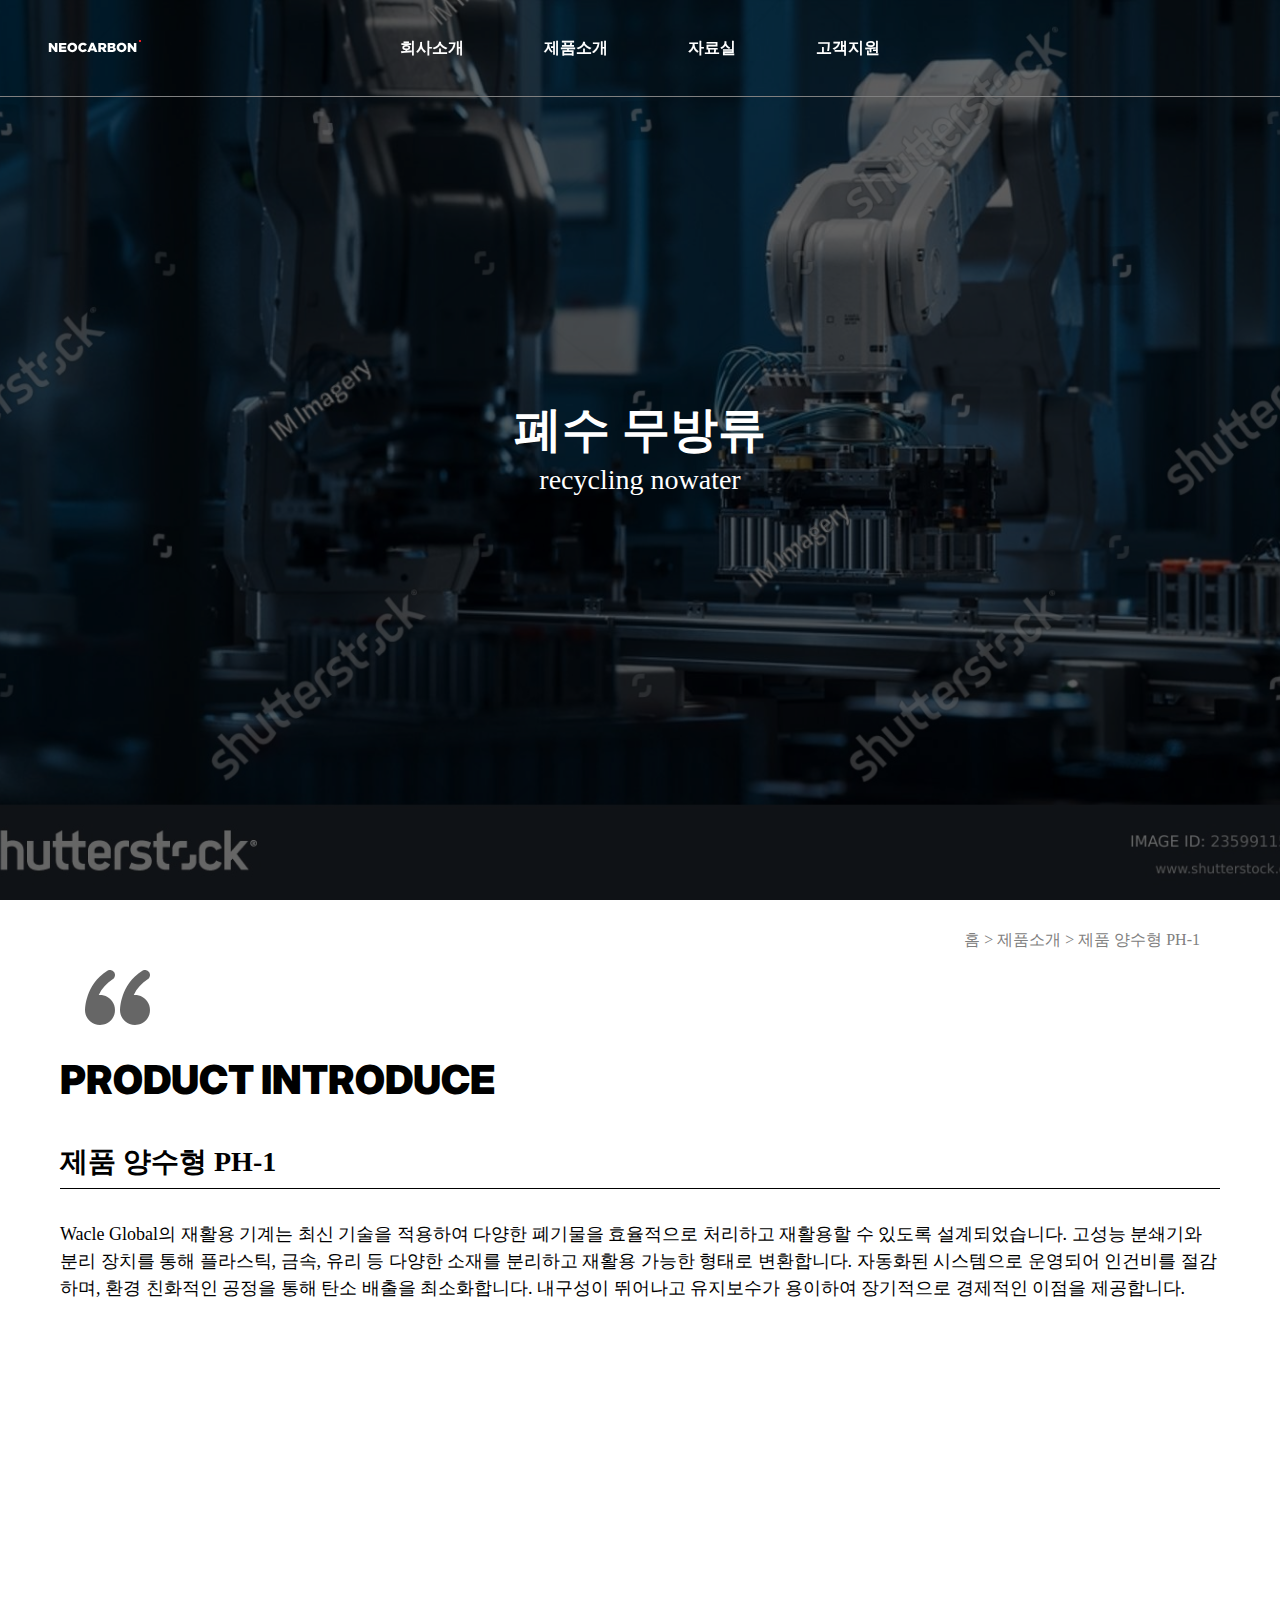
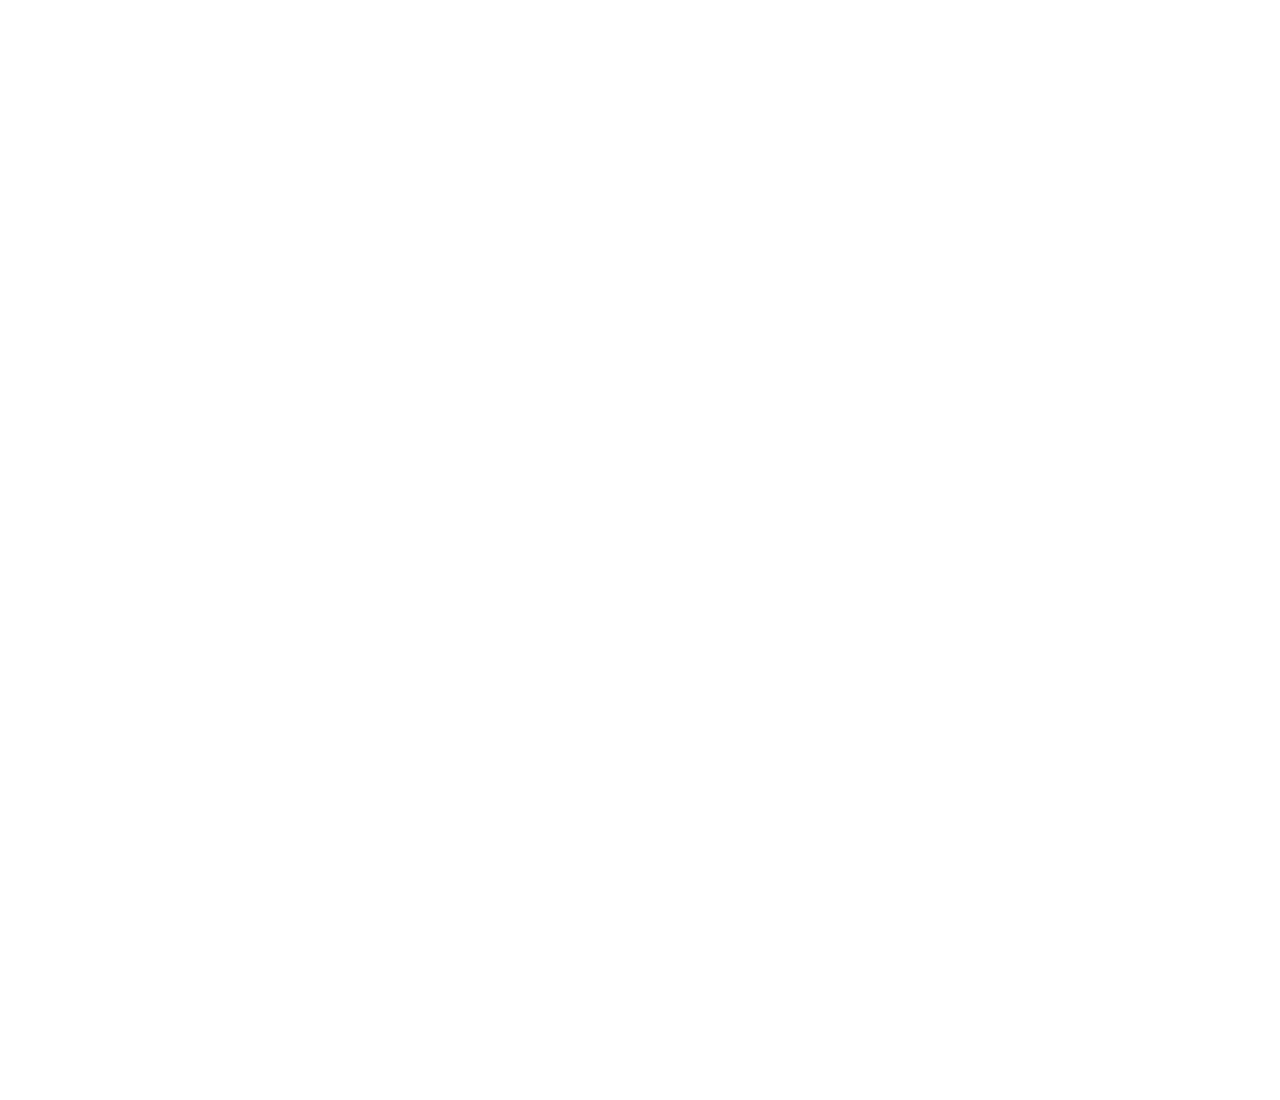
<file: sub2-1.html>
<!DOCTYPE html>
<html lang="ko">
<head>
    <meta charset="UTF-8">
    <meta name="viewport" content="width=device-width, initial-scale=1.0">
    <title>wacle global</title>
    <link rel="stylesheet" href="./style/reset.css">
    <link rel="stylesheet" href="./style/style.css">

    <!-- 스와이퍼 CDN -->
    <link rel="stylesheet" href="https://cdn.jsdelivr.net/npm/swiper@11/swiper-bundle.min.css" />

    <!-- 애니메이트 CDN -->
    <link rel="stylesheet" href="https://cdnjs.cloudflare.com/ajax/libs/animate.css/4.1.1/animate.min.css"/>

    <!-- aos CDN -->
    <link href="https://unpkg.com/aos@2.3.1/dist/aos.css" rel="stylesheet">

    <style>
    @import url('https://fonts.googleapis.com/css2?family=Inter:wght@100..900&display=swap');
    @import url('https://fonts.googleapis.com/css2?family=Kaushan+Script&display=swap');


    </style>
</head>
<body>
    <div id="wrap" class="sub__wrap product__wrapper">
      <header class="header">
        <div class="header__wrap">
          <h1 class="logo">
            <a href="./index.html">
              <img src="./img/transparent__logo.svg" alt="홈페이지 메인로고" />
            </a>
          </h1>
          <div class="gnb">
            <ul class="gnb__menu">
              <li class="gnb__item">
                <a href="#">회사소개</a>
                <ul class="sub__menu">
                  <li><a href="./sub1-1.html">CEO 인사말</a></li>
                  <li><a href="./sub1-2.html">조직도</a></li>
                  <li><a href="./sub1-3.html">인증현황</a></li>
                  <li><a href="./sub1-4.html">오시는 길</a></li>
                </ul>
              </li>
              <li class="gnb__item">
                <a href="#">제품소개</a>
                <ul class="sub__menu">
                  <li><a href="./sub2-1.html">고강도 카본</a></li>
                  <li><a href="#">내열성 세라믹 </a></li>
                  <li><a href="#">유리 섬유</a></li>
                  <li><a href="#">나노 복합 </a></li>
                  <li><a href="#">티타늄 </a></li>
                  <li><a href="#">아라미드 섬유</a></li>
                </ul>
              </li>
              <li class="gnb__item">
                <a href="#">자료실</a>
                <ul class="sub__menu">
                  <li><a href="./sub3-1.html">납품실적</a></li>
                  <li><a href="#">기술자료</a></li>
                  <li><a href="./sub3-3.html">판매조직</a></li>
                </ul>
              </li>
              <li class="gnb__item">
                <a href="#">고객지원</a>
                <ul class="sub__menu">
                  <li><a href="./sub4-1.html">고객문의</a></li>
                </ul>
              </li>
            </ul>
          </div>
          <a href="#" class="mobile--opener"></a>
          <div class="mobile__gnb">
            <div class="mobile__content">
              <span class="mo__slogan">Wacle with you!</span>
              <ul class="mo__menu">
                <li class="mo__item">
                  <a href="#">
                    회사소개
                    <span class="arrow--"></span>
                  </a>
                  <ul class="mo__sub">
                    <li>
                      <a href="#">CEO 인사말</a>
                    </li>
                    <li>
                      <a href="#">오시는 길</a>
                    </li>
                    <li>
                      <a href="#">연혁</a>
                    </li>
                  </ul>
                </li>
                <li class="mo__item">
                  <a href="#">
                    제품소개
                    <span class="arrow--"></span>
                  </a>
                  <ul class="mo__sub">
                    <li><a href="#">고강도 카본</a></li>
                    <li><a href="#">내열성 세라믹</a></li>
                    <li><a href="#">유리 섬유</a></li>
                    <li><a href="#">나노 복합</a></li>
                    <li><a href="#">흡수 폴리모</a></li>
                    <li><a href="#">티타늄 </a></li>
                    <li><a href="#">아라미드 섬유 </a></li>
                  </ul>
                </li>
                <li class="mo__item">
                  <a href="#">
                    자료실
                    <span class="arrow--"></span>
                  </a>
                  <ul class="mo__sub">
                    <li><a href="#">인증현황</a></li>
                  </ul>
                </li>
                <li class="mo__item">
                  <a href="#">
                    고객지원
                    <span class="arrow--"></span>
                  </a>
                  <ul class="mo__sub">
                    <li><a href="#">고객문의</a></li>
                  </ul>
                </li>
              </ul>
            </div>
          </div>
        </div>
      </header>
        <!-- 메인 비주얼 영역  -->
        <section class="sub__hero sub__2-1 sub__section">
          <div class="black--bg"></div>
          <div class="main__text">
            <h2 class="sub__desc animate__animated animate__fadeInUp">폐수 무방류</h2>
            <p class="sub__slogan animate__animated animate__fadeInUp">recycling nowater</p>
          </div>
        </section>
          <!-- data-aos="fade-up"  data-aos-anchor-placement="top-bottom"  data-aos-easing="linear" data-aos-duration="500" -->
        <section class="sub__content product__content">
          <div class="document__certification">
            <div class="inner sub__inner-1">
              <div class="banner__title">
                <h2>PRODUCT INTRODUCE</h2>
                <p class="depth__desc" style="margin-top: 12px;">홈 > 제품소개 > 제품 양수형 PH-1</p>
            </div>

              <h2 class="section__title product__title">제품 양수형 PH-1</h2>
              <div class="product__desc">
                
                Wacle Global의 재활용 기계는 최신 기술을 적용하여 다양한 폐기물을 효율적으로 처리하고 재활용할 수 있도록 설계되었습니다. 고성능 분쇄기와 분리 장치를 통해 플라스틱, 금속, 유리 등 다양한 소재를 분리하고 재활용 가능한 형태로 변환합니다. 자동화된 시스템으로 운영되어 인건비를 절감하며, 환경 친화적인 공정을 통해 탄소 배출을 최소화합니다. 내구성이 뛰어나고 유지보수가 용이하여 장기적으로 경제적인 이점을 제공합니다.
              </div>

                <div class="product__section"  data-aos="fade-up"  data-aos-anchor-placement="top-bottom"  data-aos-easing="linear" data-aos-duration="500">
                  <div class="swiper productSwiper">
                    <div class="swiper-wrapper">
                      <div class="swiper-slide">
                        <img src="./img/사진_1.jpg" alt="">
                      </div>
                      <div class="swiper-slide">
                        <img src="./img/사진_2.jpg" alt="">
                      </div>
                      <div class="swiper-slide">
                        <img src="./img/사진_3.jpg" alt="">
                      </div>
                      <div class="swiper-slide">
                        <img src="./img/사진_4.jpg" alt="">
                      </div>
                    </div>
                    <div class="swiper-button-next"></div>
                    <div class="swiper-button-prev"></div>
                    <div class="swiper-pagination"></div>
                  </div>
                  <div class="swiper productSwiper2">
                    <div class="swiper-wrapper">
                      <div class="swiper-slide">
                        <img src="./img/설치면적2.jpg" alt="">
                      </div>
                      <div class="swiper-slide">
                        <img src="./img/제품사양2.jpg" alt="">
                      </div>
                      <div class="swiper-slide">
                        <img src="./img/기본흐름도2.jpg" alt="">
                      </div>
                      <div class="swiper-slide">
                        <img src="./img/무방류 기본흐름도.jpg" alt="">
                      </div>
                    </div>
                    <div class="swiper-button-next"></div>
                    <div class="swiper-button-prev"></div>
                    <div class="swiper-pagination"></div>
                  </div>
                </div>
            </div>
          </div>
        </section>

  
    

      <!-- AOS -->
  <script src="https://unpkg.com/aos@2.3.1/dist/aos.js"></script>

  <!-- AOS INIT -->
  <script>
    AOS.init();
  </script>
    
    <!-- 제이쿼리 및 바닐라 스크립트 -->
    <script src="https://code.jquery.com/jquery-3.7.1.min.js" integrity="sha256-/JqT3SQfawRcv/BIHPThkBvs0OEvtFFmqPF/lYI/Cxo=" crossorigin="anonymous"></script>
    <script src="./js/default.js"></script>

    <!-- swiper  -->
    <script src="https://cdn.jsdelivr.net/npm/swiper@11/swiper-bundle.min.js"></script>

    <script>
      var swiper = new Swiper(".productSwiper", {
        spaceBetween: 30,
        pagination: {
          el: ".swiper-pagination",
          clickable: true,
        },
        navigation: {
        nextEl: ".swiper-button-next",
        prevEl: ".swiper-button-prev",
      },
      });
      var swiper2 = new Swiper(".productSwiper2", {
        spaceBetween: 30,
        pagination: {
          el: ".swiper-pagination",
          clickable: true,
        },
        navigation: {
        nextEl: ".swiper-button-next",
        prevEl: ".swiper-button-prev",
      },
      });
    </script>


</body>
</html>
</file>
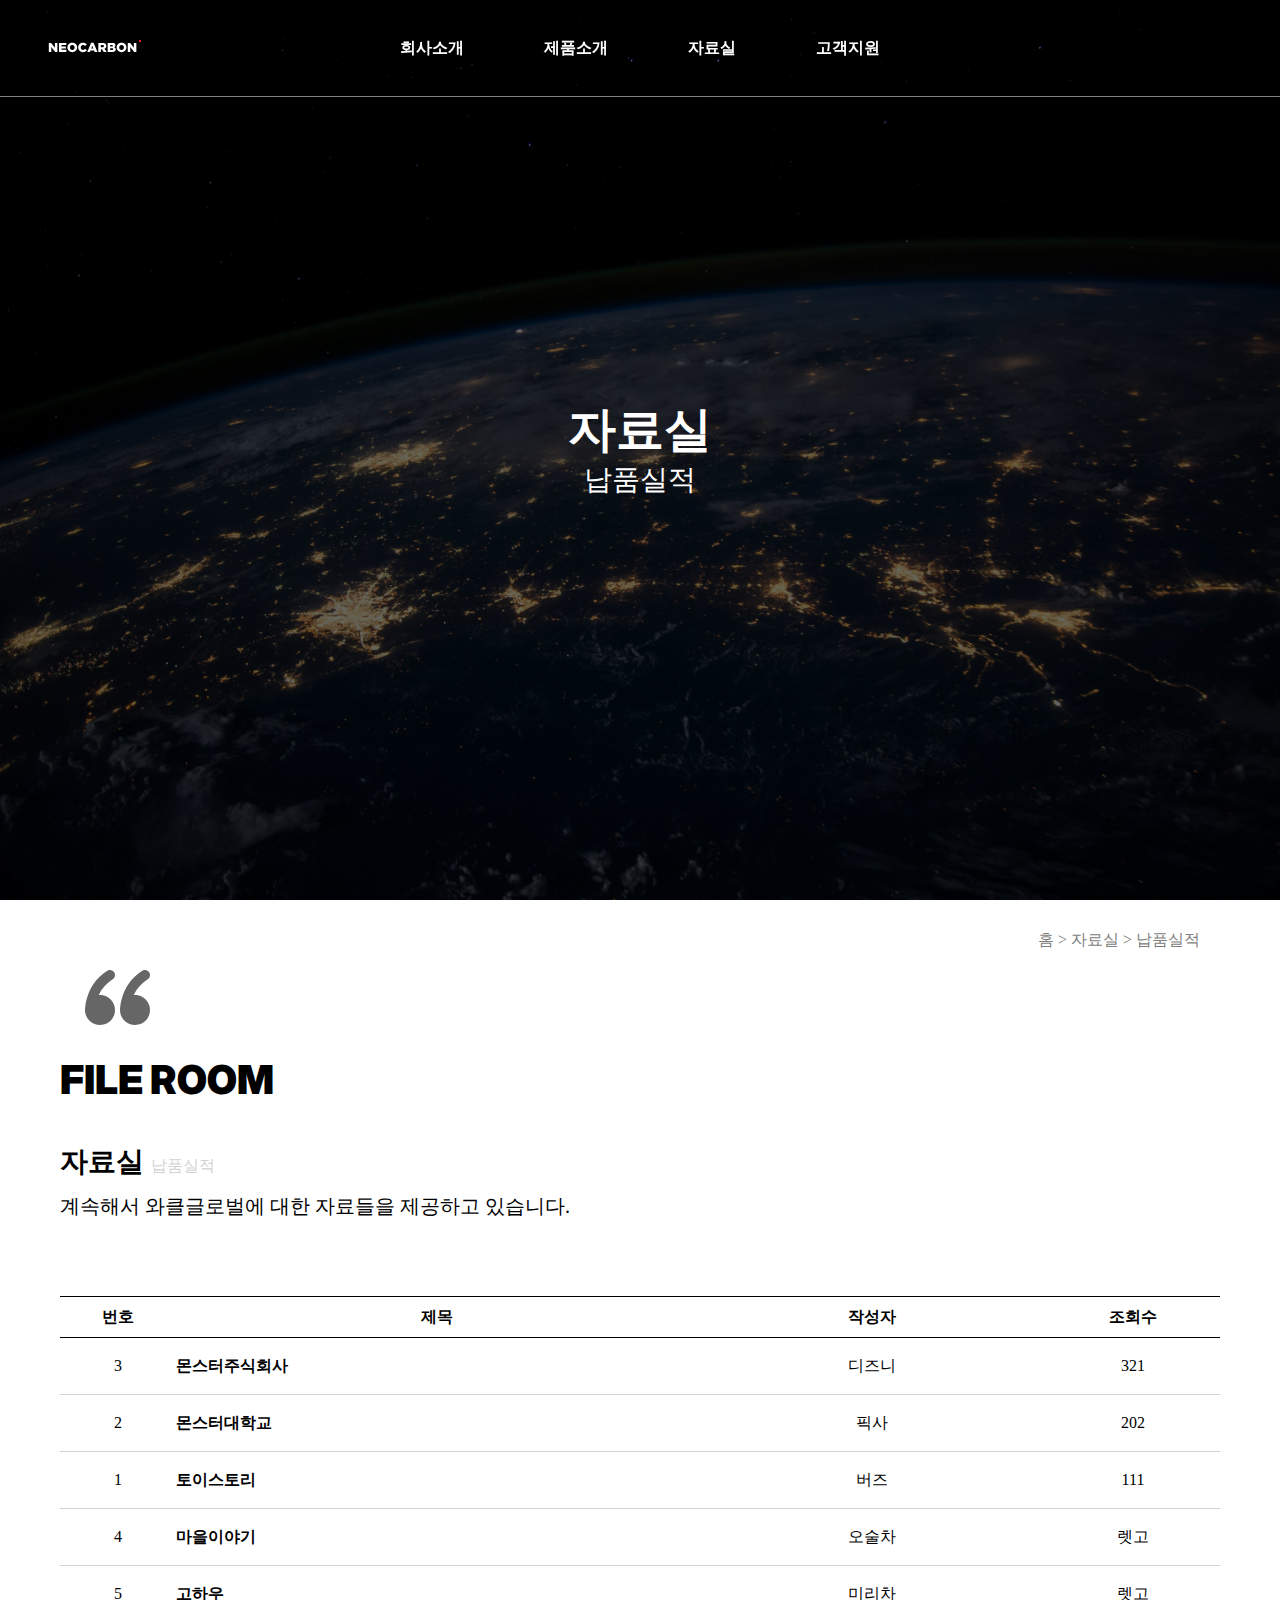
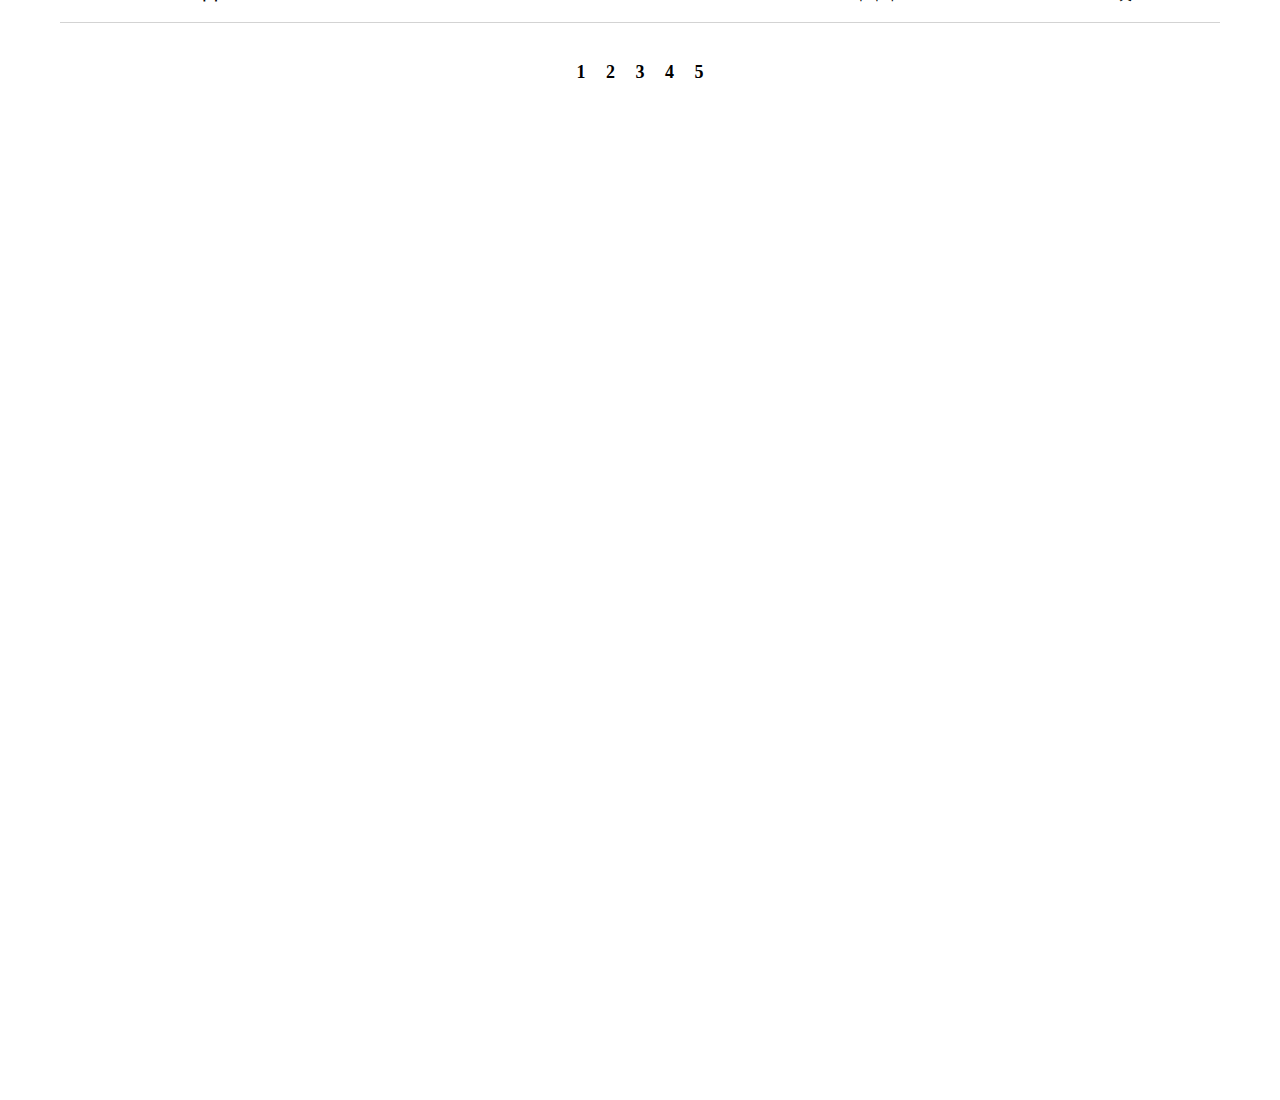
<file: sub3-1.html>
<!DOCTYPE html>
<html lang="ko">
<head>
    <meta charset="UTF-8">
    <meta name="viewport" content="width=device-width, initial-scale=1.0">
    <title>wacle global</title>
    <link rel="stylesheet" href="./style/reset.css">
    <link rel="stylesheet" href="./style/style.css">

    <!-- 스와이퍼 CDN -->
    <link rel="stylesheet" href="https://cdn.jsdelivr.net/npm/swiper@11/swiper-bundle.min.css" />

    <!-- 애니메이트 CDN -->
    <link rel="stylesheet" href="https://cdnjs.cloudflare.com/ajax/libs/animate.css/4.1.1/animate.min.css"/>

    <!-- aos CDN -->
    <link href="https://unpkg.com/aos@2.3.1/dist/aos.css" rel="stylesheet">

    <style>
    @import url('https://fonts.googleapis.com/css2?family=Inter:wght@100..900&display=swap');
    @import url('https://fonts.googleapis.com/css2?family=Kaushan+Script&display=swap');




    </style>
</head>
<body>
    <div id="wrap" class="sub__wrap file__room">
      <header class="header">
        <div class="header__wrap">
          <h1 class="logo">
            <a href="./index.html">
              <img src="./img/transparent__logo.svg" alt="홈페이지 메인로고" />
            </a>
          </h1>
          <div class="gnb">
            <ul class="gnb__menu">
              <li class="gnb__item">
                <a href="#">회사소개</a>
                <ul class="sub__menu">
                  <li><a href="./sub1-1.html">CEO 인사말</a></li>
                  <li><a href="./sub1-2.html">조직도</a></li>
                  <li><a href="./sub1-3.html">인증현황</a></li>
                  <li><a href="./sub1-4.html">오시는 길</a></li>
                </ul>
              </li>
              <li class="gnb__item">
                <a href="#">제품소개</a>
                <ul class="sub__menu">
                  <li><a href="./sub2-1.html">고강도 카본</a></li>
                  <li><a href="#">내열성 세라믹 </a></li>
                  <li><a href="#">유리 섬유</a></li>
                  <li><a href="#">나노 복합 </a></li>
                  <li><a href="#">티타늄 </a></li>
                  <li><a href="#">아라미드 섬유</a></li>
                </ul>
              </li>
              <li class="gnb__item">
                <a href="#">자료실</a>
                <ul class="sub__menu">
                  <li><a href="./sub3-1.html">납품실적</a></li>
                  <li><a href="#">기술자료</a></li>
                  <li><a href="./sub3-3.html">판매조직</a></li>
                </ul>
              </li>
              <li class="gnb__item">
                <a href="#">고객지원</a>
                <ul class="sub__menu">
                  <li><a href="./sub4-1.html">고객문의</a></li>
                </ul>
              </li>
            </ul>
          </div>
          <a href="#" class="mobile--opener"></a>
          <div class="mobile__gnb">
            <div class="mobile__content">
              <span class="mo__slogan">Wacle with you!</span>
              <ul class="mo__menu">
                <li class="mo__item">
                  <a href="#">
                    회사소개
                    <span class="arrow--"></span>
                  </a>
                  <ul class="mo__sub">
                    <li>
                      <a href="#">CEO 인사말</a>
                    </li>
                    <li>
                      <a href="#">오시는 길</a>
                    </li>
                    <li>
                      <a href="#">연혁</a>
                    </li>
                  </ul>
                </li>
                <li class="mo__item">
                  <a href="#">
                    제품소개
                    <span class="arrow--"></span>
                  </a>
                  <ul class="mo__sub">
                    <li><a href="#">고강도 카본</a></li>
                    <li><a href="#">내열성 세라믹</a></li>
                    <li><a href="#">유리 섬유</a></li>
                    <li><a href="#">나노 복합</a></li>
                    <li><a href="#">흡수 폴리모</a></li>
                    <li><a href="#">티타늄 </a></li>
                    <li><a href="#">아라미드 섬유 </a></li>
                  </ul>
                </li>
                <li class="mo__item">
                  <a href="#">
                    자료실
                    <span class="arrow--"></span>
                  </a>
                  <ul class="mo__sub">
                    <li><a href="#">인증현황</a></li>
                  </ul>
                </li>
                <li class="mo__item">
                  <a href="#">
                    고객지원
                    <span class="arrow--"></span>
                  </a>
                  <ul class="mo__sub">
                    <li><a href="#">고객문의</a></li>
                  </ul>
                </li>
              </ul>
            </div>
          </div>
        </div>
      </header>
        <!-- 메인 비주얼 영역  -->
        <section class="sub__hero sub__3-1 sub__section">
          <div class="black--bg"></div>
          <div class="main__text">
            <h2 class="sub__desc animate__animated animate__fadeInUp">자료실</h2>
            <p class="sub__slogan animate__animated animate__fadeInUp">납품실적</p>
          </div>
        </section>
        <section class="sub__content" style="overflow: visible;" >
            <div class="inner sub__inner-1">
              <div class="banner__title">
                <h2>FILE ROOM</h2>
                <p class="depth__desc" style="margin-top: 12px;">홈 > 자료실 > 납품실적</p>
              </div>
              <div class="file__section">
                <h2 class="section__title">자료실 <span class="file__category">납품실적</span></h2>
                <p class="section__desc" style="margin-top: 20px;">계속해서 와클글로벌에 대한 자료들을 제공하고 있습니다.</p>
              </div>
              <table class="table table__hover">
                <thead>
                  <tr>
                    <th>번호</th>
                    <th>제목</th>
                    <th>작성자</th>
                    <th>조회수</th>
                  </tr>
                </thead>
                <tbody>
                  <tr>
                    <td>3</td>
                    <td><a href="/file__library/file__1.html">몬스터주식회사</a></td>
                    <td>디즈니</td>
                    <td>321</td>
                  </tr>
                  <tr>
                    <td>2</td>
                    <td><a href="/file__library/file__1.html">몬스터대학교</a></td>
                    <td>픽사</td>
                    <td>202</td>
                  </tr>
                  <tr>
                    <td>1</td>
                    <td><a href="/file__library/file__1.html">토이스토리</a></td>
                    <td>버즈</td>
                    <td>111</td>
                  </tr>
                  <tr>
                    <td>4</td>
                    <td><a href="/file__library/file__1.html">마을이야기</a></td>
                    <td>오술차</td>
                    <td>렛고</td>
                  </tr>
                  <tr>
                    <td>5</td>
                    <td><a href="/file__library/file__1.html">고하우</a></td>
                    <td>미리차</td>
                    <td>렛고</td>
                  </tr>
                </tbody>
              </table>
              <div class="pagination">
                <a href="#">
                  <span>1</span>
                </a>
                <a href="#">
                  <span>2</span>
                </a>
                <a href="#">
                  <span>3</span>
                </a>
                <a href="#">
                  <span>4</span>
                </a>
                <a href="#">
                  <span>5</span>
                </a>
              </div>
            </div>
        </section>

  
      
      

      <!-- AOS -->
  <script src="https://unpkg.com/aos@2.3.1/dist/aos.js"></script>

  <!-- AOS INIT -->
  <script>
    AOS.init();
  </script>
    
    <!-- 제이쿼리 및 바닐라 스크립트 -->
    <script src="https://code.jquery.com/jquery-3.7.1.min.js" integrity="sha256-/JqT3SQfawRcv/BIHPThkBvs0OEvtFFmqPF/lYI/Cxo=" crossorigin="anonymous"></script>
    <script src="./js/default.js"></script>
</body>
</html>
</file>
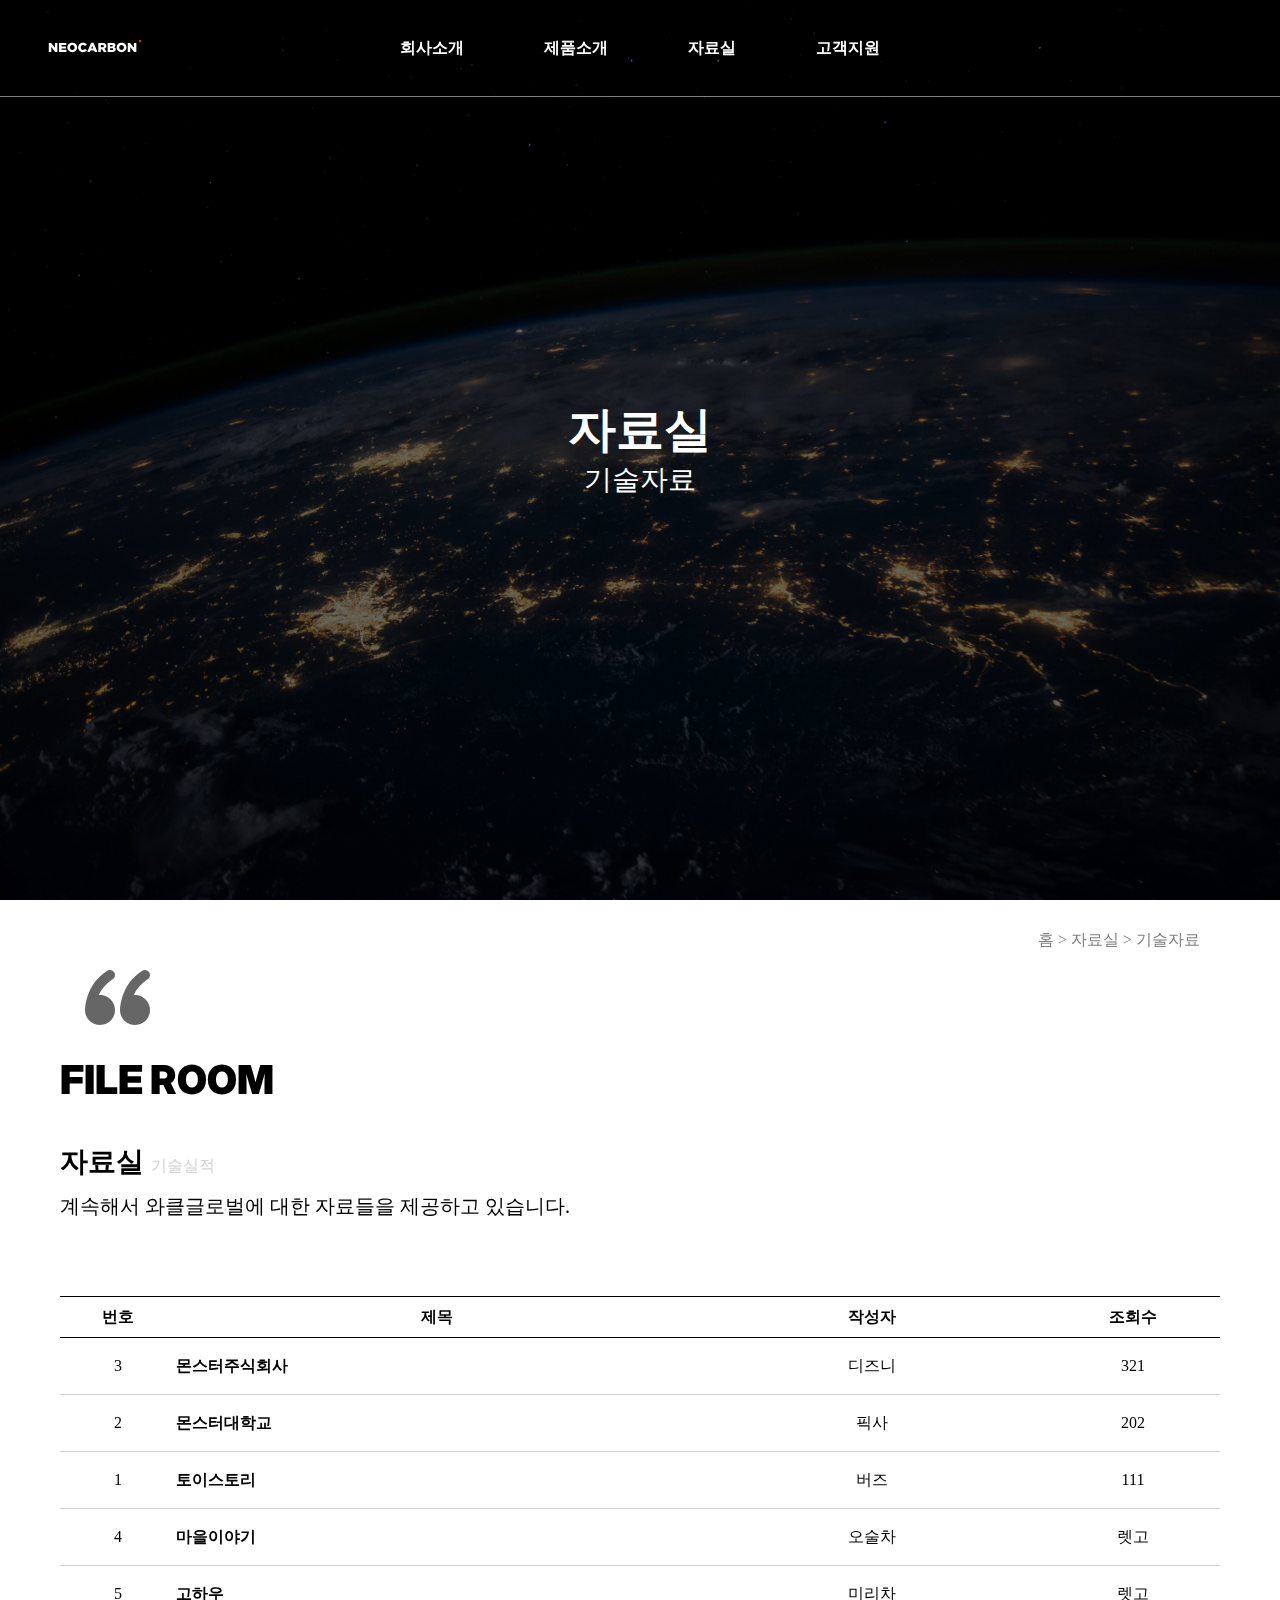
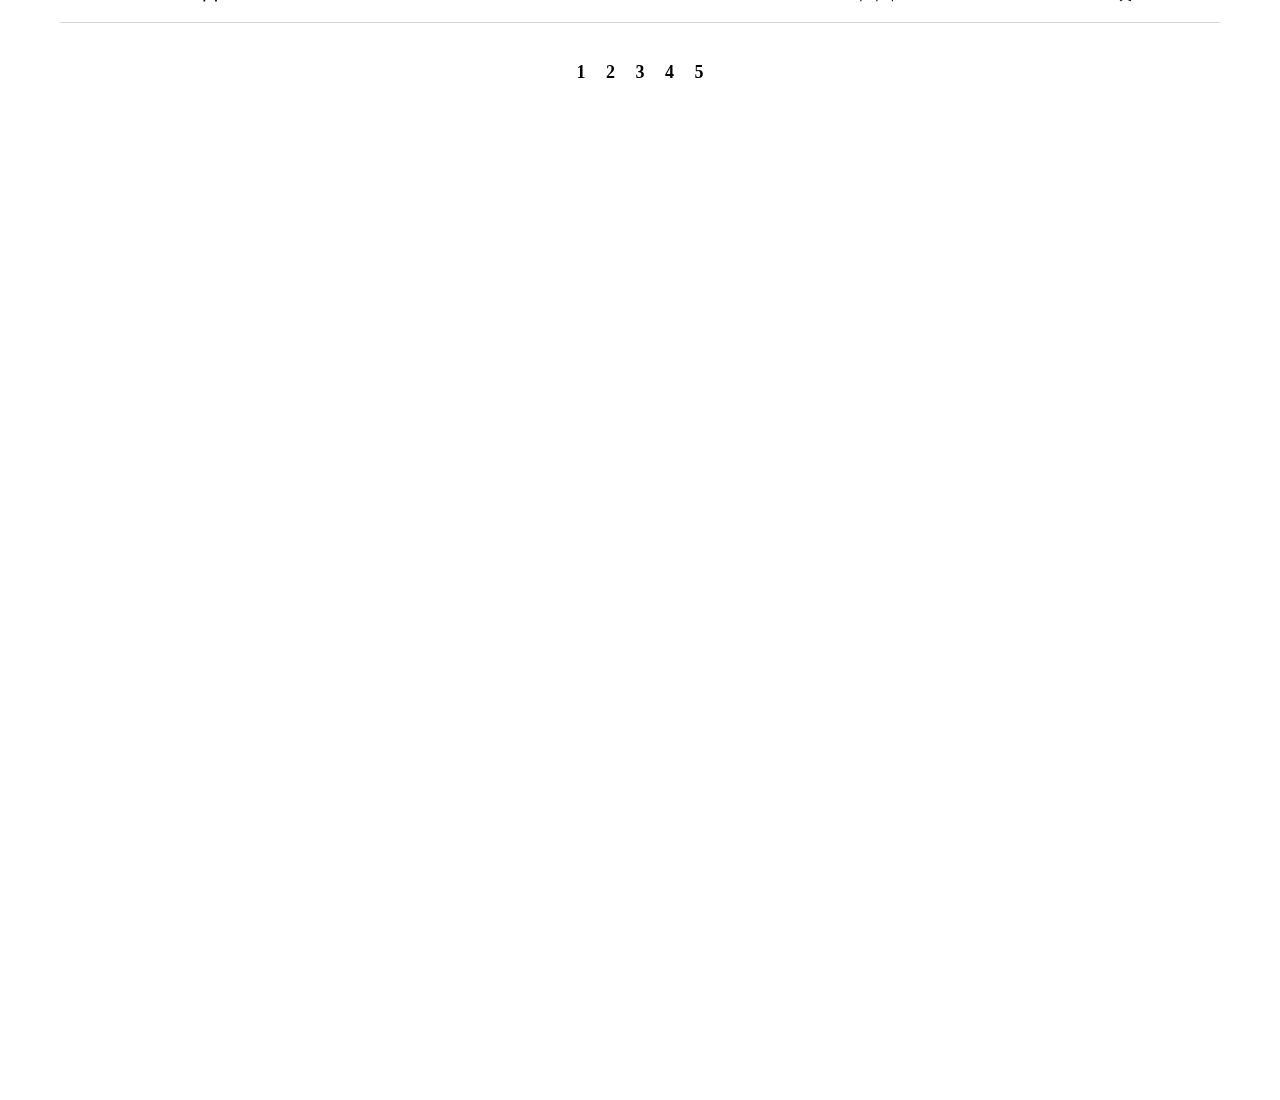
<file: sub3-2.html>
<!DOCTYPE html>
<html lang="ko">
<head>
    <meta charset="UTF-8">
    <meta name="viewport" content="width=device-width, initial-scale=1.0">
    <title>wacle global</title>
    <link rel="stylesheet" href="./style/reset.css">
    <link rel="stylesheet" href="./style/style.css">

    <!-- 스와이퍼 CDN -->
    <link rel="stylesheet" href="https://cdn.jsdelivr.net/npm/swiper@11/swiper-bundle.min.css" />

    <!-- 애니메이트 CDN -->
    <link rel="stylesheet" href="https://cdnjs.cloudflare.com/ajax/libs/animate.css/4.1.1/animate.min.css"/>

    <!-- aos CDN -->
    <link href="https://unpkg.com/aos@2.3.1/dist/aos.css" rel="stylesheet">

    <style>
    @import url('https://fonts.googleapis.com/css2?family=Inter:wght@100..900&display=swap');
    @import url('https://fonts.googleapis.com/css2?family=Kaushan+Script&display=swap');




    </style>
</head>
<body>
    <div id="wrap" class="sub__wrap file__room">
      <header class="header">
        <div class="header__wrap">
          <h1 class="logo">
            <a href="./index.html">
              <img src="./img/transparent__logo.svg" alt="홈페이지 메인로고" />
            </a>
          </h1>
          <div class="gnb">
            <ul class="gnb__menu">
              <li class="gnb__item">
                <a href="#">회사소개</a>
                <ul class="sub__menu">
                  <li><a href="./sub1-1.html">CEO 인사말</a></li>
                  <li><a href="./sub1-2.html">조직도</a></li>
                  <li><a href="./sub1-3.html">인증현황</a></li>
                  <li><a href="./sub1-4.html">오시는 길</a></li>
                </ul>
              </li>
              <li class="gnb__item">
                <a href="#">제품소개</a>
                <ul class="sub__menu">
                  <li><a href="./sub2-1.html">고강도 카본</a></li>
                  <li><a href="#">내열성 세라믹 </a></li>
                  <li><a href="#">유리 섬유</a></li>
                  <li><a href="#">나노 복합 </a></li>
                  <li><a href="#">티타늄 </a></li>
                  <li><a href="#">아라미드 섬유</a></li>
                </ul>
              </li>
              <li class="gnb__item">
                <a href="#">자료실</a>
                <ul class="sub__menu">
                  <li><a href="./sub3-1.html">납품실적</a></li>
                  <li><a href="#">기술자료</a></li>
                  <li><a href="./sub3-3.html">판매조직</a></li>
                </ul>
              </li>
              <li class="gnb__item">
                <a href="#">고객지원</a>
                <ul class="sub__menu">
                  <li><a href="./sub4-1.html">고객문의</a></li>
                </ul>
              </li>
            </ul>
          </div>
          <a href="#" class="mobile--opener"></a>
          <div class="mobile__gnb">
            <div class="mobile__content">
              <span class="mo__slogan">Wacle with you!</span>
              <ul class="mo__menu">
                <li class="mo__item">
                  <a href="#">
                    회사소개
                    <span class="arrow--"></span>
                  </a>
                  <ul class="mo__sub">
                    <li>
                      <a href="#">CEO 인사말</a>
                    </li>
                    <li>
                      <a href="#">오시는 길</a>
                    </li>
                    <li>
                      <a href="#">연혁</a>
                    </li>
                  </ul>
                </li>
                <li class="mo__item">
                  <a href="#">
                    제품소개
                    <span class="arrow--"></span>
                  </a>
                  <ul class="mo__sub">
                    <li><a href="#">고강도 카본</a></li>
                    <li><a href="#">내열성 세라믹</a></li>
                    <li><a href="#">유리 섬유</a></li>
                    <li><a href="#">나노 복합</a></li>
                    <li><a href="#">흡수 폴리모</a></li>
                    <li><a href="#">티타늄 </a></li>
                    <li><a href="#">아라미드 섬유 </a></li>
                  </ul>
                </li>
                <li class="mo__item">
                  <a href="#">
                    자료실
                    <span class="arrow--"></span>
                  </a>
                  <ul class="mo__sub">
                    <li><a href="#">인증현황</a></li>
                  </ul>
                </li>
                <li class="mo__item">
                  <a href="#">
                    고객지원
                    <span class="arrow--"></span>
                  </a>
                  <ul class="mo__sub">
                    <li><a href="#">고객문의</a></li>
                  </ul>
                </li>
              </ul>
            </div>
          </div>
        </div>
      </header>
        <!-- 메인 비주얼 영역  -->
        <section class="sub__hero sub__3-1 sub__section">
          <div class="black--bg"></div>
          <div class="main__text">
            <h2 class="sub__desc animate__animated animate__fadeInUp">자료실</h2>
            <p class="sub__slogan animate__animated animate__fadeInUp">기술자료</p>
          </div>
        </section>
          <!-- data-aos="fade-up"  data-aos-anchor-placement="top-bottom"  data-aos-easing="linear" data-aos-duration="500" -->
        <section class="sub__content sub__section" style="overflow: visible;" >
            <div class="inner sub__inner-1">
              <div class="banner__title">
                <h2>FILE ROOM</h2>
                <p class="depth__desc" style="margin-top: 12px;">홈 > 자료실 > 기술자료</p>
              </div>
              <div class="file__section">
                <h2 class="section__title">자료실 <span class="file__category">기술실적</span></h2>
                <p class="section__desc" style="margin-top: 20px;">계속해서 와클글로벌에 대한 자료들을 제공하고 있습니다.</p>
              </div>
              <table class="table table__hover">
                <thead>
                  <tr>
                    <th>번호</th>
                    <th>제목</th>
                    <th>작성자</th>
                    <th>조회수</th>
                  </tr>
                </thead>
                <tbody>
                  <tr>
                    <td>3</td>
                    <td><a href="/file__library/file__1.html">몬스터주식회사</a></td>
                    <td>디즈니</td>
                    <td>321</td>
                  </tr>
                  <tr>
                    <td>2</td>
                    <td><a href="/file__library/file__1.html">몬스터대학교</a></td>
                    <td>픽사</td>
                    <td>202</td>
                  </tr>
                  <tr>
                    <td>1</td>
                    <td><a href="/file__library/file__1.html">토이스토리</a></td>
                    <td>버즈</td>
                    <td>111</td>
                  </tr>
                  <tr>
                    <td>4</td>
                    <td><a href="/file__library/file__1.html">마을이야기</a></td>
                    <td>오술차</td>
                    <td>렛고</td>
                  </tr>
                  <tr>
                    <td>5</td>
                    <td><a href="/file__library/file__1.html">고하우</a></td>
                    <td>미리차</td>
                    <td>렛고</td>
                  </tr>
                </tbody>
              </table>
              <div class="pagination">
                <a href="#">
                  <span>1</span>
                </a>
                <a href="#">
                  <span>2</span>
                </a>
                <a href="#">
                  <span>3</span>
                </a>
                <a href="#">
                  <span>4</span>
                </a>
                <a href="#">
                  <span>5</span>
                </a>
              </div>
            </div>
        </section>

  
      
      

      <!-- AOS -->
  <script src="https://unpkg.com/aos@2.3.1/dist/aos.js"></script>

  <!-- AOS INIT -->
  <script>
    AOS.init();
  </script>
    
    <!-- 제이쿼리 및 바닐라 스크립트 -->
    <script src="https://code.jquery.com/jquery-3.7.1.min.js" integrity="sha256-/JqT3SQfawRcv/BIHPThkBvs0OEvtFFmqPF/lYI/Cxo=" crossorigin="anonymous"></script>
    <script src="./js/default.js"></script>
</body>
</html>
</file>
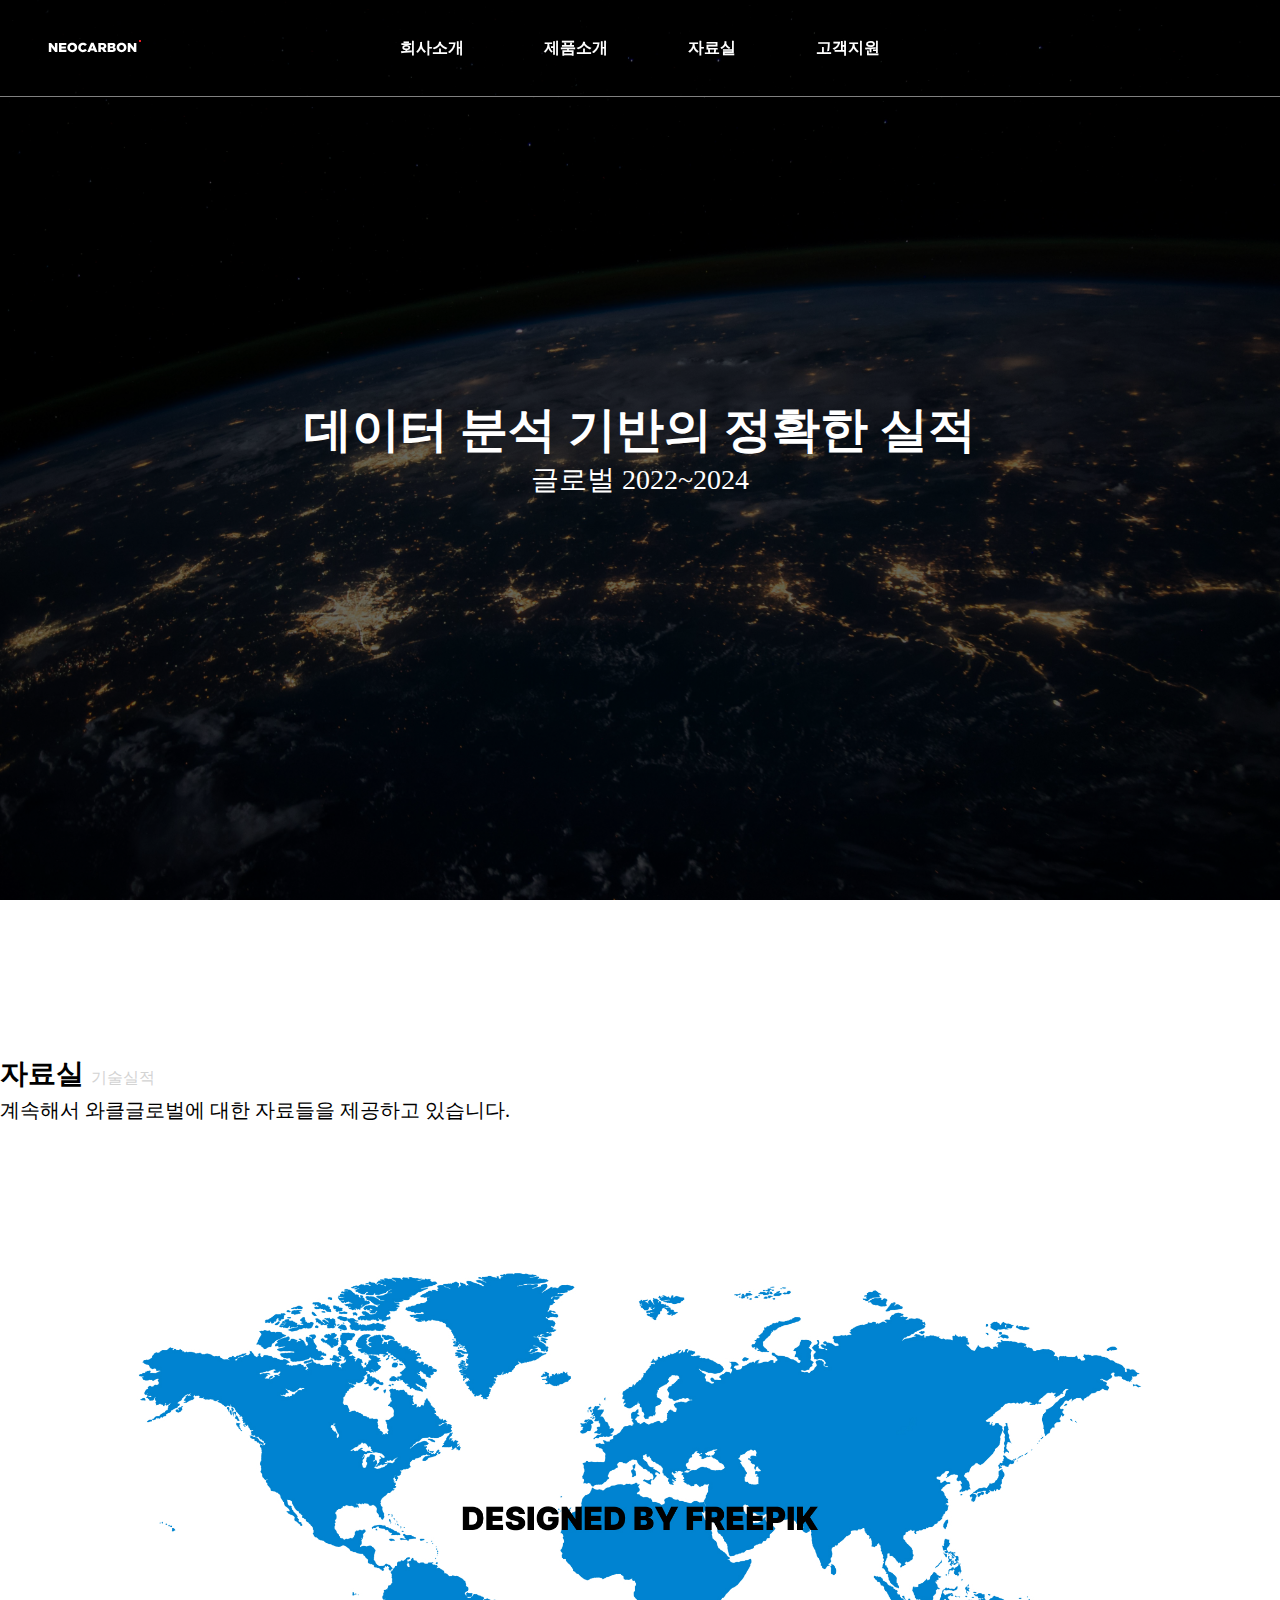
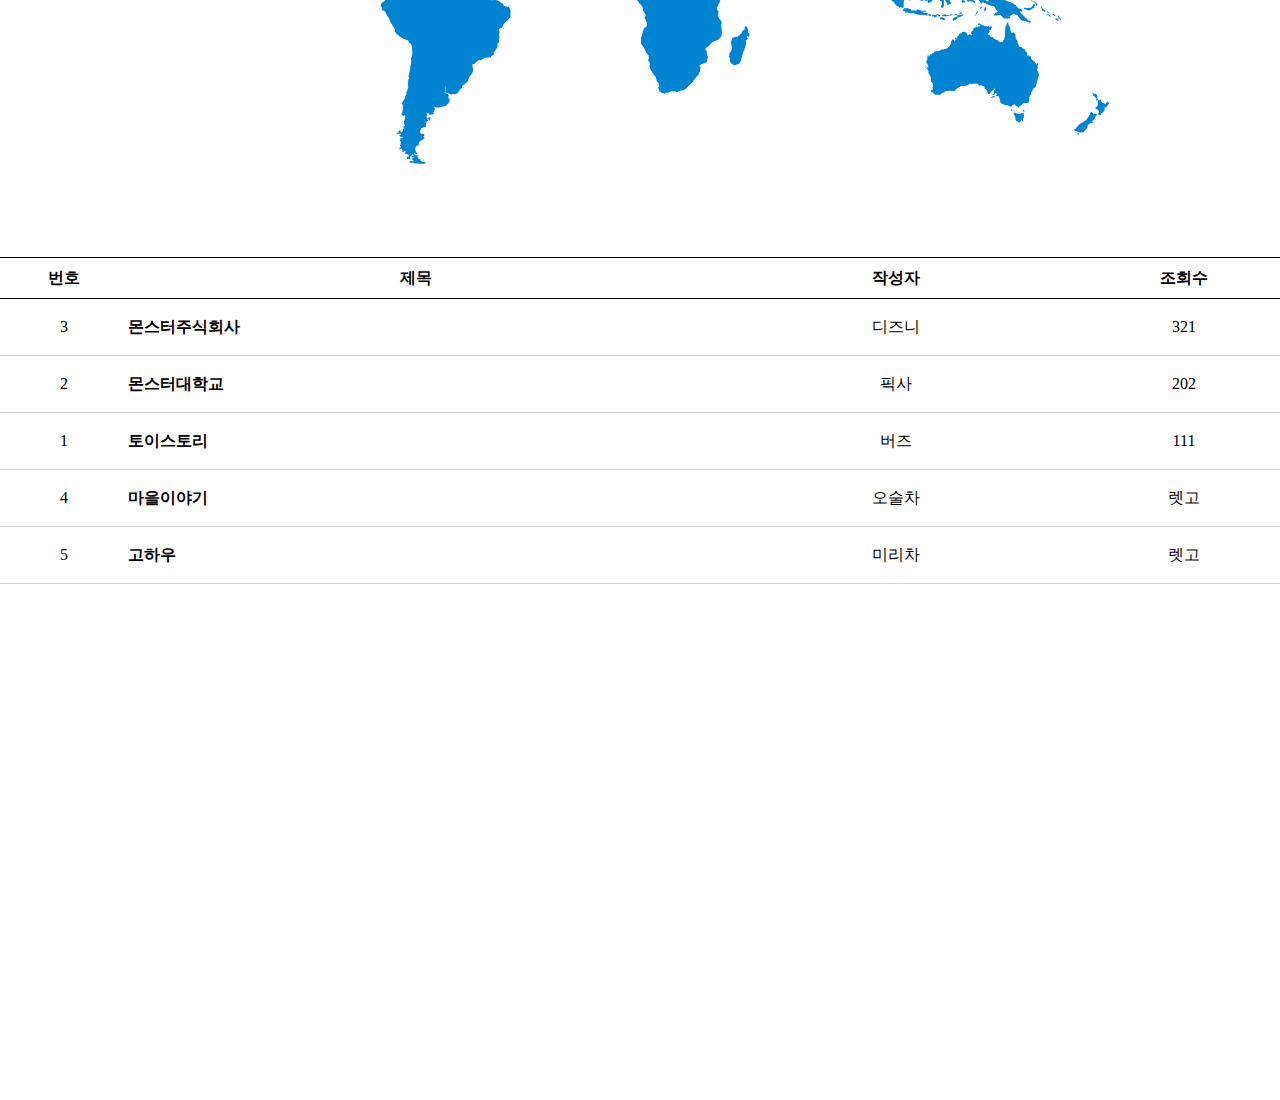
<file: sub3-3.html>
<!DOCTYPE html>
<html lang="ko">
<head>
    <meta charset="UTF-8">
    <meta name="viewport" content="width=device-width, initial-scale=1.0">
    <title>wacle global</title>
    <link rel="stylesheet" href="./style/reset.css">
    <link rel="stylesheet" href="./style/style.css">

    <!-- 스와이퍼 CDN -->
    <link rel="stylesheet" href="https://cdn.jsdelivr.net/npm/swiper@11/swiper-bundle.min.css" />

    <!-- 애니메이트 CDN -->
    <link rel="stylesheet" href="https://cdnjs.cloudflare.com/ajax/libs/animate.css/4.1.1/animate.min.css"/>

    <!-- aos CDN -->
    <link href="https://unpkg.com/aos@2.3.1/dist/aos.css" rel="stylesheet">

    <style>
    @import url('https://fonts.googleapis.com/css2?family=Inter:wght@100..900&display=swap');
    @import url('https://fonts.googleapis.com/css2?family=Kaushan+Script&display=swap');




    </style>
</head>
<body>
    <div id="wrap" class="sub__wrap">
      <header class="header">
        <div class="header__wrap">
          <h1 class="logo">
            <a href="./index.html">
              <img src="./img/transparent__logo.svg" alt="홈페이지 메인로고" />
            </a>
          </h1>
          <div class="gnb">
            <ul class="gnb__menu">
              <li class="gnb__item">
                <a href="#">회사소개</a>
                <ul class="sub__menu">
                  <li><a href="./sub1-1.html">CEO 인사말</a></li>
                  <li><a href="./sub1-2.html">조직도</a></li>
                  <li><a href="./sub1-3.html">인증현황</a></li>
                  <li><a href="./sub1-4.html">오시는 길</a></li>
                </ul>
              </li>
              <li class="gnb__item">
                <a href="#">제품소개</a>
                <ul class="sub__menu">
                  <li><a href="./sub2-1.html">고강도 카본</a></li>
                  <li><a href="#">내열성 세라믹 </a></li>
                  <li><a href="#">유리 섬유</a></li>
                  <li><a href="#">나노 복합 </a></li>
                  <li><a href="#">티타늄 </a></li>
                  <li><a href="#">아라미드 섬유</a></li>
                </ul>
              </li>
              <li class="gnb__item">
                <a href="#">자료실</a>
                <ul class="sub__menu">
                  <li><a href="./sub3-1.html">납품실적</a></li>
                  <li><a href="#">기술자료</a></li>
                  <li><a href="./sub3-3.html">판매조직</a></li>
                </ul>
              </li>
              <li class="gnb__item">
                <a href="#">고객지원</a>
                <ul class="sub__menu">
                  <li><a href="./sub4-1.html">고객문의</a></li>
                </ul>
              </li>
            </ul>
          </div>
          <a href="#" class="mobile--opener"></a>
          <div class="mobile__gnb">
            <div class="mobile__content">
              <span class="mo__slogan">Wacle with you!</span>
              <ul class="mo__menu">
                <li class="mo__item">
                  <a href="#">
                    회사소개
                    <span class="arrow--"></span>
                  </a>
                  <ul class="mo__sub">
                    <li>
                      <a href="#">CEO 인사말</a>
                    </li>
                    <li>
                      <a href="#">오시는 길</a>
                    </li>
                    <li>
                      <a href="#">연혁</a>
                    </li>
                  </ul>
                </li>
                <li class="mo__item">
                  <a href="#">
                    제품소개
                    <span class="arrow--"></span>
                  </a>
                  <ul class="mo__sub">
                    <li><a href="#">고강도 카본</a></li>
                    <li><a href="#">내열성 세라믹</a></li>
                    <li><a href="#">유리 섬유</a></li>
                    <li><a href="#">나노 복합</a></li>
                    <li><a href="#">흡수 폴리모</a></li>
                    <li><a href="#">티타늄 </a></li>
                    <li><a href="#">아라미드 섬유 </a></li>
                  </ul>
                </li>
                <li class="mo__item">
                  <a href="#">
                    자료실
                    <span class="arrow--"></span>
                  </a>
                  <ul class="mo__sub">
                    <li><a href="#">인증현황</a></li>
                  </ul>
                </li>
                <li class="mo__item">
                  <a href="#">
                    고객지원
                    <span class="arrow--"></span>
                  </a>
                  <ul class="mo__sub">
                    <li><a href="#">고객문의</a></li>
                  </ul>
                </li>
              </ul>
            </div>
          </div>
        </div>
      </header>
        <!-- 메인 비주얼 영역  -->
        <section class="sub__hero sub__3-3 sub__section">
          <div class="black--bg"></div>
          <div class="main__text">
            <h2 class="sub__desc animate__animated animate__fadeInUp">데이터 분석 기반의 정확한 실적</h2>
            <p class="sub__slogan animate__animated animate__fadeInUp">글로벌 2022~2024</p>
          </div>
        </section>
        <section class="sub__content world__global">
            <div class="inner sub__inner-1">
              <div class="file__section">
                <h2 class="section__title">자료실 <span class="file__category">기술실적</span></h2>
                <p class="section__desc">계속해서 와클글로벌에 대한 자료들을 제공하고 있습니다.</p>
              </div>

              <div class="world__map__isolated">
                <img src="./img/world__map__isolated.jpg" alt="세계 지도">
              </div>
              <table class="table">
                <thead>
                  <tr>
                    <th>번호</th>
                    <th>제목</th>
                    <th>작성자</th>
                    <th>조회수</th>
                  </tr>
                </thead>
                <tbody>
                  <tr>
                    <td>3</td>
                    <td><a href="#">몬스터주식회사</a></td>
                    <td>디즈니</td>
                    <td>321</td>
                  </tr>
                  <tr>
                    <td>2</td>
                    <td><a href="#">몬스터대학교</a></td>
                    <td>픽사</td>
                    <td>202</td>
                  </tr>
                  <tr>
                    <td>1</td>
                    <td><a href="#">토이스토리</a></td>
                    <td>버즈</td>
                    <td>111</td>
                  </tr>
                  <tr>
                    <td>4</td>
                    <td><a href="#">마을이야기</a></td>
                    <td>오술차</td>
                    <td>렛고</td>
                  </tr>
                  <tr>
                    <td>5</td>
                    <td><a href="#">고하우</a></td>
                    <td>미리차</td>
                    <td>렛고</td>
                  </tr>
                </tbody>
              </table>
            </div>
        </section>

  
      
      

      <!-- AOS -->
  <script src="https://unpkg.com/aos@2.3.1/dist/aos.js"></script>

  <!-- AOS INIT -->
  <script>
    AOS.init();
  </script>
    
    <!-- 제이쿼리 및 바닐라 스크립트 -->
    <script src="https://code.jquery.com/jquery-3.7.1.min.js" integrity="sha256-/JqT3SQfawRcv/BIHPThkBvs0OEvtFFmqPF/lYI/Cxo=" crossorigin="anonymous"></script>
    <script src="./js/default.js"></script>
</body>
</html>
</file>
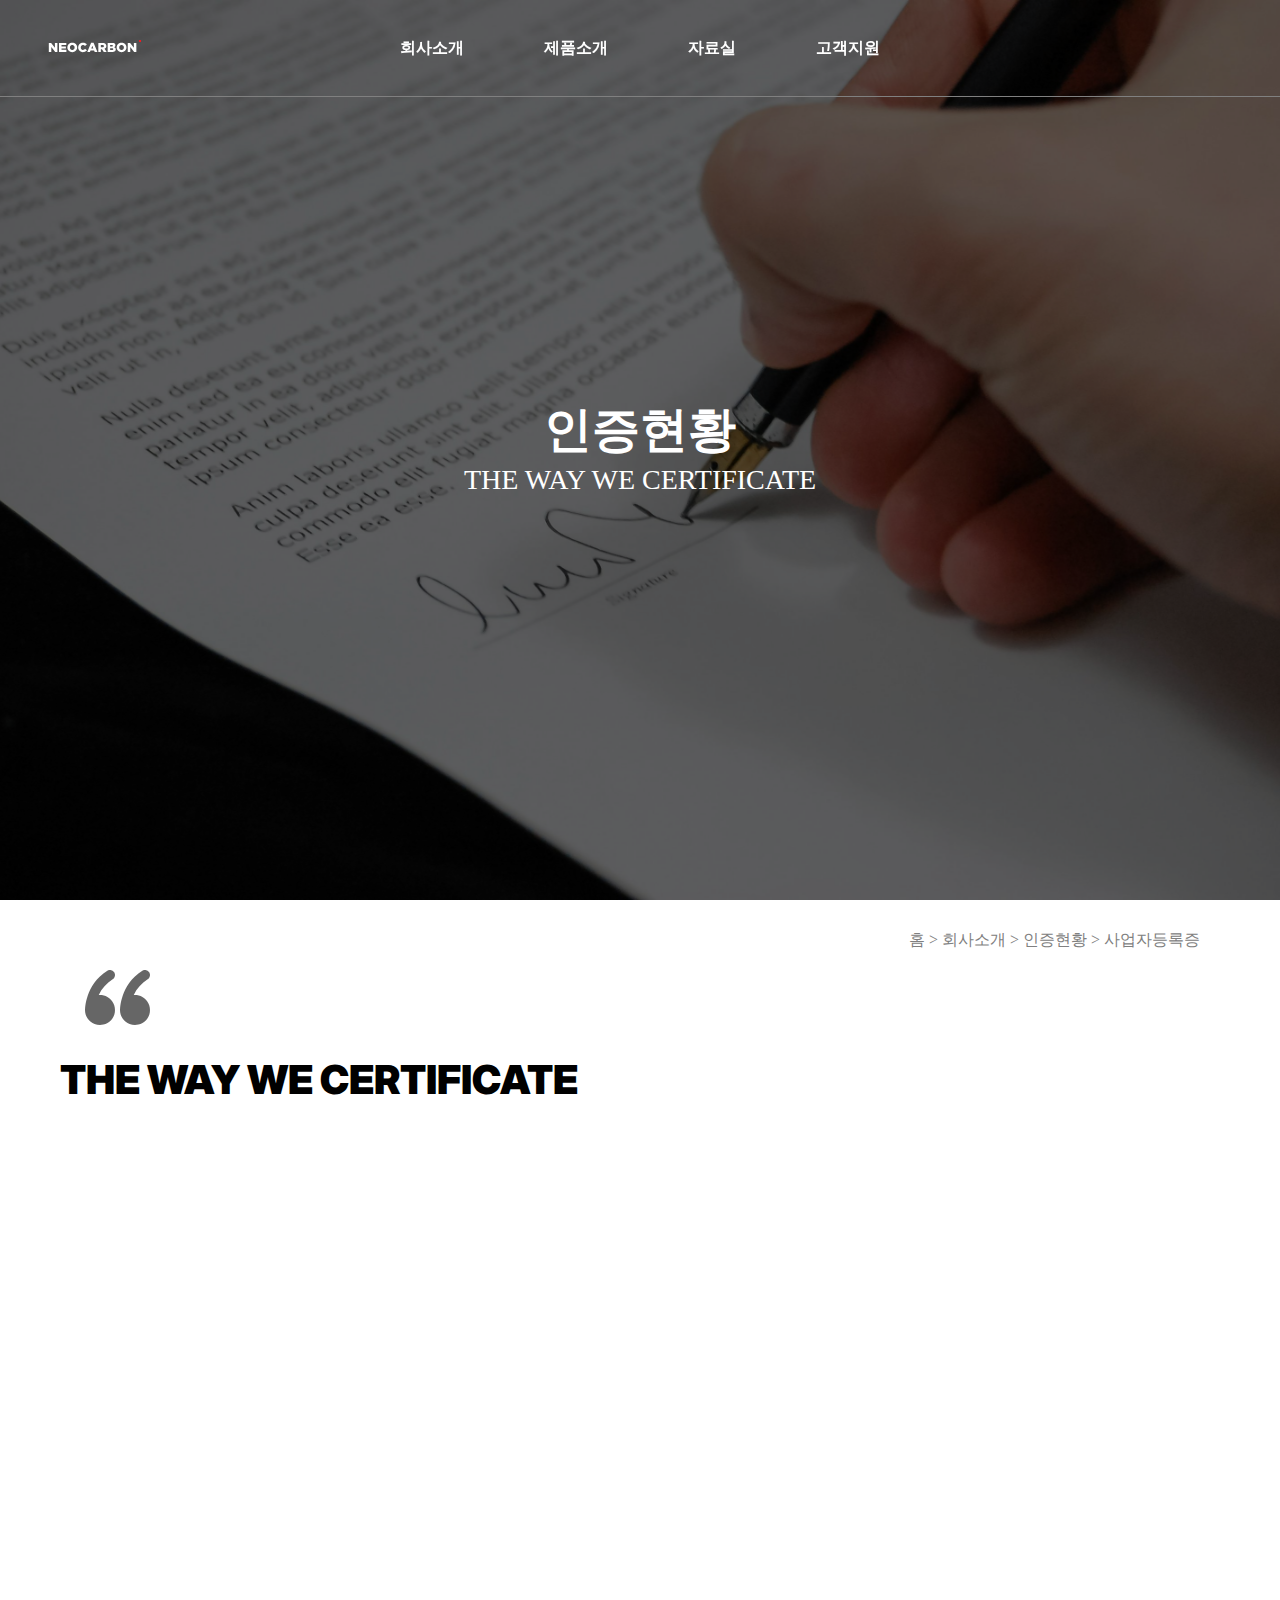
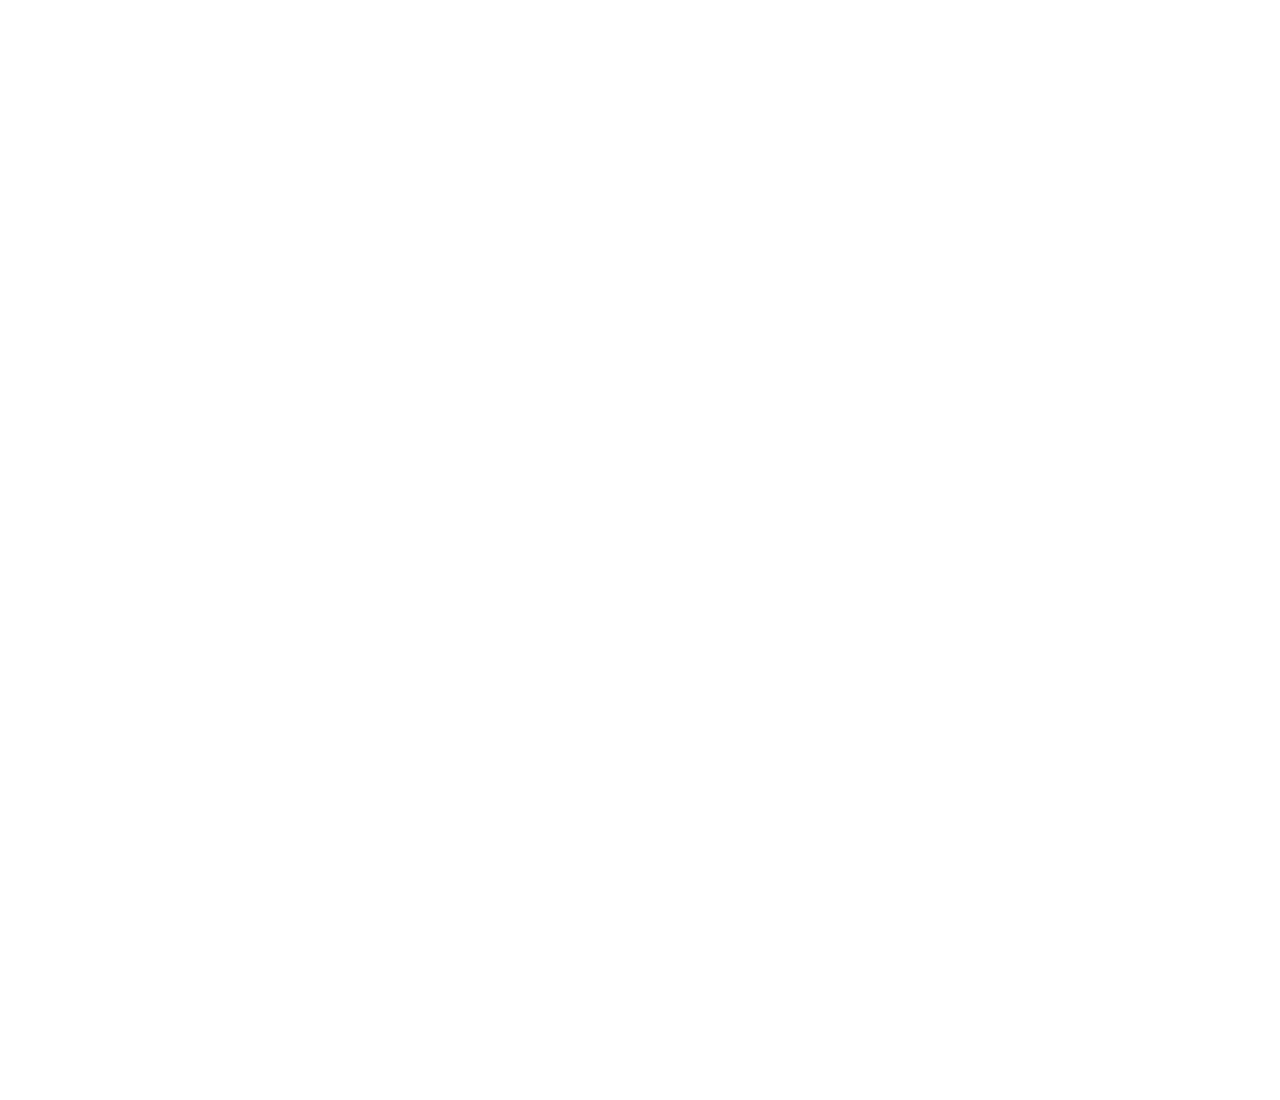
<file: certification__board/certification1.html>
<!DOCTYPE html>
<html lang="ko">
<head>
    <meta charset="UTF-8">
    <meta name="viewport" content="width=device-width, initial-scale=1.0">
    <title>wacle global</title>
    <link rel="stylesheet" href="../style/reset.css">
    <link rel="stylesheet" href="../style/style.css">

    <!-- 스와이퍼 CDN -->
    <link rel="stylesheet" href="https://cdn.jsdelivr.net/npm/swiper@11/swiper-bundle.min.css" />

    <!-- 애니메이트 CDN -->
    <link rel="stylesheet" href="https://cdnjs.cloudflare.com/ajax/libs/animate.css/4.1.1/animate.min.css"/>

    <!-- aos CDN -->
    <link href="https://unpkg.com/aos@2.3.1/dist/aos.css" rel="stylesheet">

    <style>
    @import url('https://fonts.googleapis.com/css2?family=Inter:wght@100..900&display=swap');
    @import url('https://fonts.googleapis.com/css2?family=Kaushan+Script&display=swap');


    </style>
</head>
<body>
    <div id="wrap" class="sub__wrap certification__board">
        <header class="header">
          <div class="header__wrap">
            <h1 class="logo">
              <a href="/index.html">
                <img src="/img/transparent__logo.svg" alt="홈페이지 메인로고">
              </a>
            </h1>
            <div class="gnb">
              <ul class="gnb__menu">
                <li class="gnb__item">
                  <a href="#">회사소개</a>
                  <ul class="sub__menu">
                    <li><a href="/sub1-1.html">CEO 인사말</a></li>
                    <li><a href="/sub1-2.html">조직도</a></li>
                    <li><a href="/sub1-3.html">인증현황</a></li>
                    <li><a href="/sub1-4.html">오시는 길</a></li>
                  </ul>
                </li>
                <li class="gnb__item">
                  <a href="#">제품소개</a>
                  <ul class="sub__menu">
                    <li><a href="/sub2-1.html">폐수 무 방류</a></li>
                    <li><a href="#">수중연소</a></li>
                    <li><a href="#">폐수처리장치</a></li>
                    <li><a href="#">CRF 중수재이용</a></li>
                    <li><a href="#">GOP</a></li>
                    <li><a href="#">양방향여과장치</a></li>
                  </ul>
                </li>
                <li class="gnb__item">
                  <a href="#">자료실</a>
                  <ul class="sub__menu">
                    <li><a href="/sub3-1.html">납품실적</a></li>
                    <li><a href="/sub3-2.html">기술자료</a></li>
                    <li><a href="/sub3-3.html">판매조직</a></li>
                  </ul>
                </li>
                <li class="gnb__item">
                  <a href="#">고객지원</a>
                  <ul class="sub__menu">
                    <li><a href="/sub4-1.html">고객문의</a></li>
                  </ul>
                </li>
              </ul>
            </div>
            <a href="#" class="mobile--opener"></a>
            <div class="mobile__gnb">
              <div class="mobile__content">
                <span class="mo__slogan">Wacle with you!</span>
                <ul class="mo__menu">
                  <li class="mo__item">
                    <a href="#">
                      회사소개
                      <span class="arrow--"></span>
                    </a>
                    <ul class="mo__sub">
                      <li>
                        <a href="#">CEO 인사말</a>
                      </li>
                      <li>
                        <a href="#">오시는 길</a>
                      </li>
                      <li>
                        <a href="#">연혁</a>
                      </li>
                    </ul>
                  </li>
                  <li class="mo__item">
                    <a href="#">
                      제품소개
                      <span class="arrow--"></span>
                    </a>
                    <ul class="mo__sub">
                      <li><a href="#">수중연소</a></li>
                      <li><a href="#">양방향 여과 장치</a></li>
                      <li><a href="#">폐수 무방류</a></li>
                      <li><a href="#">제품 4</a></li>
                      <li><a href="#">제품 5</a></li>
                      <li><a href="#">제품 6</a></li>
                      <li><a href="#">제품 7</a></li>
                    </ul>
                  </li>
                  <li class="mo__item">
                    <a href="#">
                      자료실
                      <span class="arrow--"></span>
                    </a>
                    <ul class="mo__sub">
                      <li><a href="#">인증현황</a></li>
                    </ul>
                  </li>
                  <li class="mo__item">
                    <a href="#">
                      고객지원
                      <span class="arrow--"></span>
                    </a>
                    <ul class="mo__sub">
                      <li><a href="#">고객문의</a></li>
                    </ul>
                  </li>
                </ul>
              </div>
            </div>
          </div>
        </header>
        <!-- 메인 비주얼 영역  -->
        <section class="sub__hero sub__1-3 sub__section">
          <div class="black--bg"></div>
          <div class="main__text">
            <h2 class="sub__desc animate__animated animate__fadeInUp">인증현황</h2>
            <p class="sub__slogan animate__animated animate__fadeInUp">THE WAY WE CERTIFICATE</p>
          </div>
        </section>
        <section class="sub__content" >
          <div class="document__certification">
            <div class="inner sub__inner-1">
              <div class="banner__title">
                <h2>THE WAY WE CERTIFICATE</h2>
                <p class="depth__desc" style="margin-top: 12px;">홈 > 회사소개 > 인증현황 > 사업자등록증</p>
              </div>
              <div class="certification__section" data-aos="fade-up" data-aos-anchor-placement="top-bottom"  data-aos-easing="linear" data-aos-duration="500">
                <h2 class="section__title">인증현황 게시판  <span style="color: lightgray; font-size: 0.8em; font-weight: 400;">사업자 등록증</span></h2>
                <div class="certification__total">
                  <div class="certification__wrap">
                    <div class="content">
                      <a href="#">
                        <img src="../img/(주)와클글로벌사업자등록증.jpg" alt="사업자등록증">
                      </a>
                      <div class="white__bg"></div>
                      <div class="certification__w">
                        <p class="certification__date">2024.06.10 파주세무서</p>
                        <p class="certification__name">사업자 등록증</p>
                      </div>                 
                    </div>
                    <div class="article">
                      <div class="certification__desc">
                        <h2 class="title">날짜 date</h2>
                        <p class="sub">2024.06.18</p>
                      </div>
                      <div class="certification__desc">
                        <h2 class="title">내용 date</h2>
                        <p class="sub">OO를 00합니다</p>
                      </div>
               
                    </div>
                
                  </div>
                </div>
    
              </div>
          </div>
        </div>

 
        </section>

  
      
      

      <!-- AOS -->
  <script src="https://unpkg.com/aos@2.3.1/dist/aos.js"></script>

  <!-- AOS INIT -->
  <script>
    AOS.init();
  </script>
    
    <!-- 제이쿼리 및 바닐라 스크립트 -->
    <script src="https://code.jquery.com/jquery-3.7.1.min.js" integrity="sha256-/JqT3SQfawRcv/BIHPThkBvs0OEvtFFmqPF/lYI/Cxo=" crossorigin="anonymous"></script>
    <script src="../js/default.js"></script>
</body>
</html>
</file>
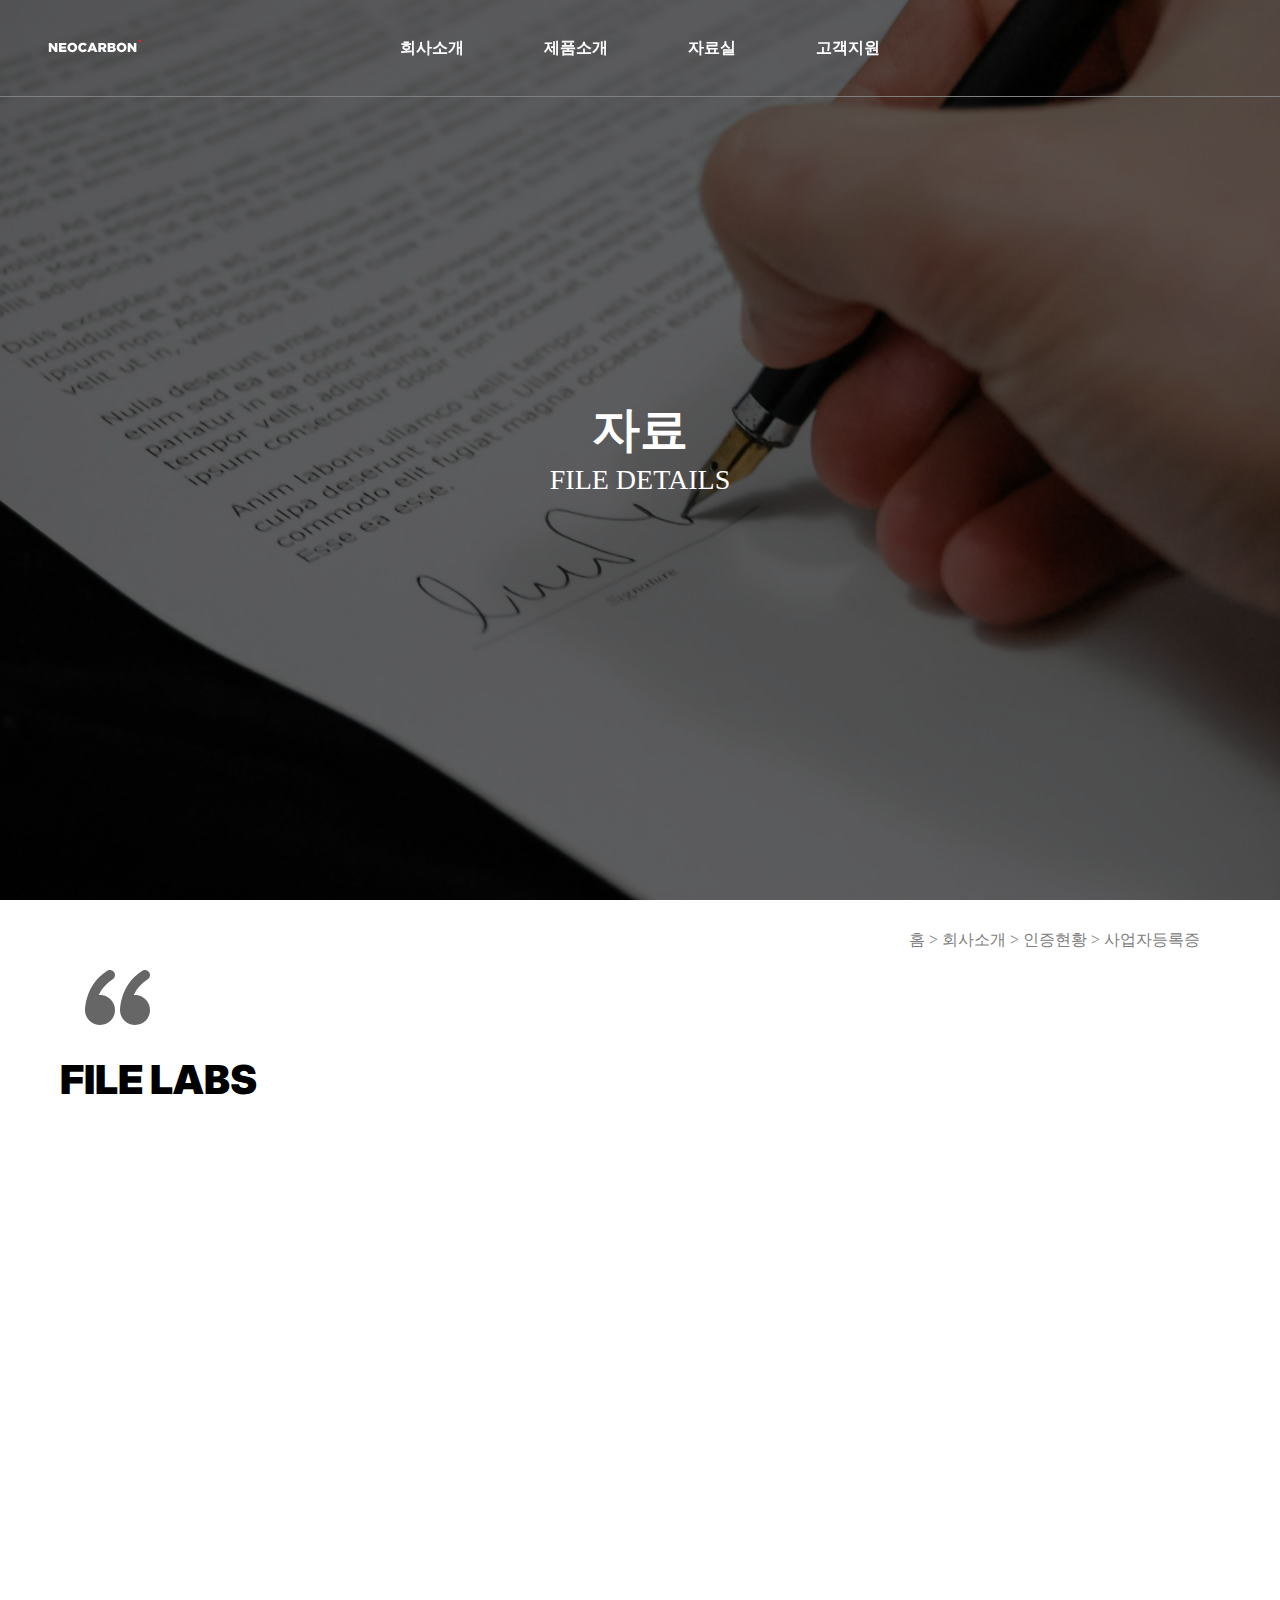
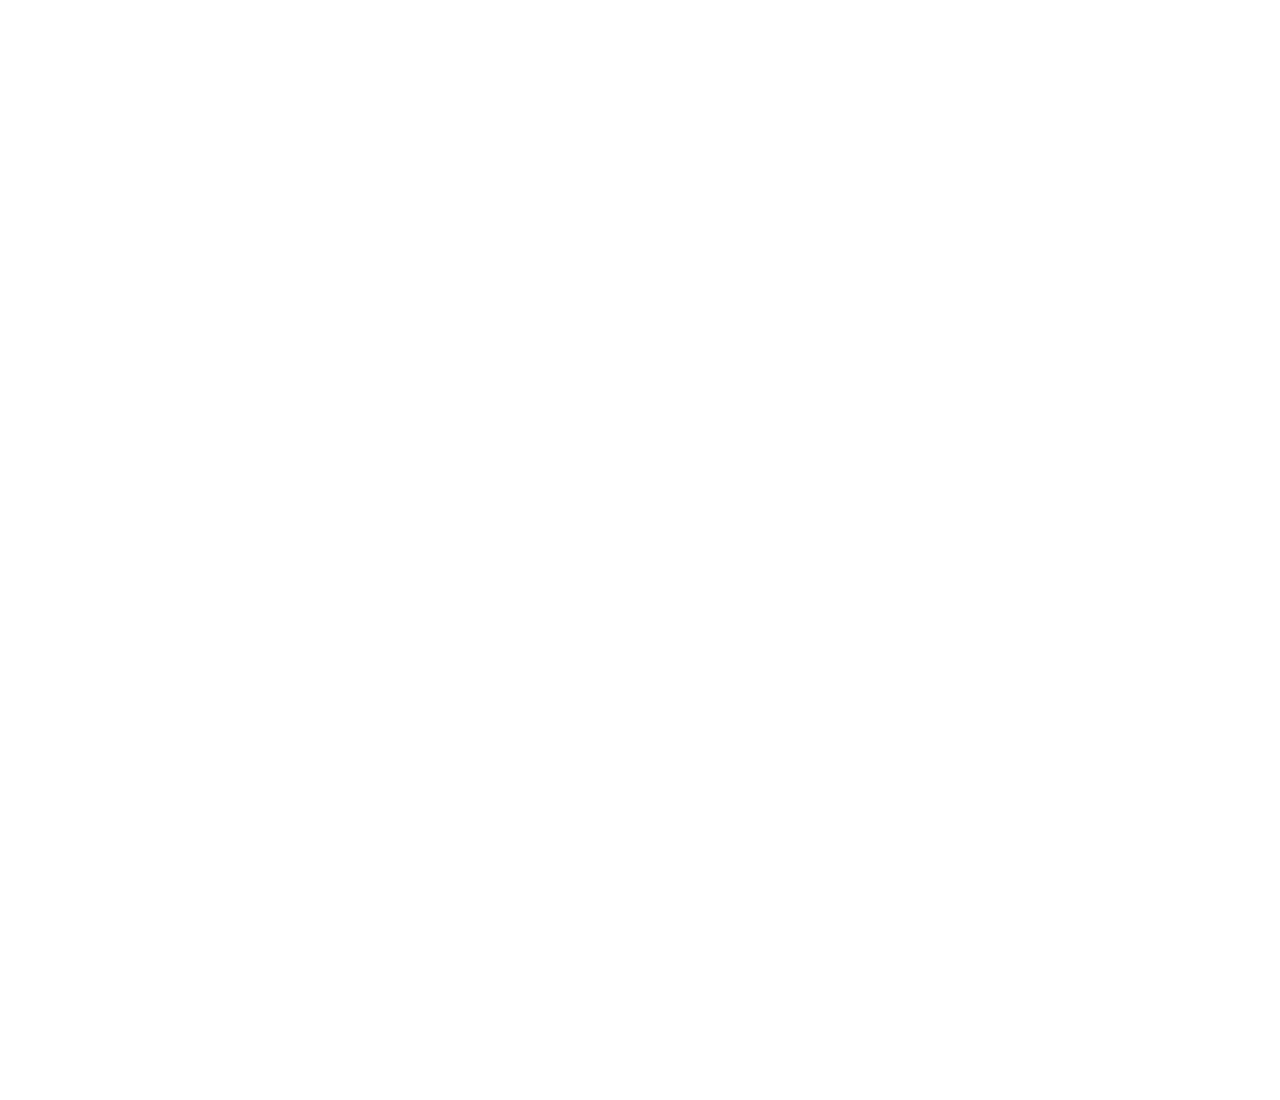
<file: file__library/file__1.html>
<!DOCTYPE html>
<html lang="ko">
<head>
    <meta charset="UTF-8">
    <meta name="viewport" content="width=device-width, initial-scale=1.0">
    <title>wacle global</title>
    <link rel="stylesheet" href="../style/reset.css">
    <link rel="stylesheet" href="../style/style.css">

    <!-- 스와이퍼 CDN -->
    <link rel="stylesheet" href="https://cdn.jsdelivr.net/npm/swiper@11/swiper-bundle.min.css" />

    <!-- 애니메이트 CDN -->
    <link rel="stylesheet" href="https://cdnjs.cloudflare.com/ajax/libs/animate.css/4.1.1/animate.min.css"/>

    <!-- aos CDN -->
    <link href="https://unpkg.com/aos@2.3.1/dist/aos.css" rel="stylesheet">

    <style>
    @import url('https://fonts.googleapis.com/css2?family=Inter:wght@100..900&display=swap');
    @import url('https://fonts.googleapis.com/css2?family=Kaushan+Script&display=swap');


    </style>
</head>
<body>
    <div id="wrap" class="sub__wrap certification__board">
        <header class="header">
          <div class="header__wrap">
            <h1 class="logo">
              <a href="/index.html">
                <img src="/img/transparent__logo.svg" alt="홈페이지 메인로고">
              </a>
            </h1>
            <div class="gnb">
              <ul class="gnb__menu">
                <li class="gnb__item">
                  <a href="#">회사소개</a>
                  <ul class="sub__menu">
                    <li><a href="/sub1-1.html">CEO 인사말</a></li>
                    <li><a href="/sub1-2.html">조직도</a></li>
                    <li><a href="/sub1-3.html">인증현황</a></li>
                    <li><a href="/sub1-4.html">오시는 길</a></li>
                  </ul>
                </li>
                <li class="gnb__item">
                  <a href="#">제품소개</a>
                  <ul class="sub__menu">
                    <li><a href="/sub2-1.html">폐수 무 방류</a></li>
                    <li><a href="#">수중연소</a></li>
                    <li><a href="#">폐수처리장치</a></li>
                    <li><a href="#">CRF 중수재이용</a></li>
                    <li><a href="#">GOP</a></li>
                    <li><a href="#">양방향여과장치</a></li>
                  </ul>
                </li>
                <li class="gnb__item">
                  <a href="#">자료실</a>
                  <ul class="sub__menu">
                    <li><a href="/sub3-1.html">납품실적</a></li>
                    <li><a href="/sub3-2.html">기술자료</a></li>
                    <li><a href="/sub3-3.html">판매조직</a></li>
                  </ul>
                </li>
                <li class="gnb__item">
                  <a href="#">고객지원</a>
                  <ul class="sub__menu">
                    <li><a href="/sub4-1.html">고객문의</a></li>
                  </ul>
                </li>
              </ul>
            </div>
            <a href="#" class="mobile--opener"></a>
            <div class="mobile__gnb">
              <div class="mobile__content">
                <span class="mo__slogan">Wacle with you!</span>
                <ul class="mo__menu">
                  <li class="mo__item">
                    <a href="#">
                      회사소개
                      <span class="arrow--"></span>
                    </a>
                    <ul class="mo__sub">
                      <li>
                        <a href="#">CEO 인사말</a>
                      </li>
                      <li>
                        <a href="#">오시는 길</a>
                      </li>
                      <li>
                        <a href="#">연혁</a>
                      </li>
                    </ul>
                  </li>
                  <li class="mo__item">
                    <a href="#">
                      제품소개
                      <span class="arrow--"></span>
                    </a>
                    <ul class="mo__sub">
                      <li><a href="#">수중연소</a></li>
                      <li><a href="#">양방향 여과 장치</a></li>
                      <li><a href="#">폐수 무방류</a></li>
                      <li><a href="#">제품 4</a></li>
                      <li><a href="#">제품 5</a></li>
                      <li><a href="#">제품 6</a></li>
                      <li><a href="#">제품 7</a></li>
                    </ul>
                  </li>
                  <li class="mo__item">
                    <a href="#">
                      자료실
                      <span class="arrow--"></span>
                    </a>
                    <ul class="mo__sub">
                      <li><a href="#">인증현황</a></li>
                    </ul>
                  </li>
                  <li class="mo__item">
                    <a href="#">
                      고객지원
                      <span class="arrow--"></span>
                    </a>
                    <ul class="mo__sub">
                      <li><a href="#">고객문의</a></li>
                    </ul>
                  </li>
                </ul>
              </div>
            </div>
          </div>
        </header>
        <!-- 메인 비주얼 영역  -->
        <section class="sub__hero sub__1-3 sub__section">
          <div class="black--bg"></div>
          <div class="main__text">
            <h2 class="sub__desc animate__animated animate__fadeInUp">자료</h2>
            <p class="sub__slogan animate__animated animate__fadeInUp">FILE DETAILS</p>
          </div>
        </section>
        <section class="sub__content" >
          <div class="file__wrapper">
            <div class="inner sub__inner-1">
              <div class="banner__title">
                <h2>FILE LABS</h2>
                <p class="depth__desc" style="margin-top: 12px;">홈 > 회사소개 > 인증현황 > 사업자등록증</p>
              </div>
              <div class="file__library__section" data-aos="fade-up" data-aos-anchor-placement="top-bottom"  data-aos-easing="linear" data-aos-duration="500">
                <!-- <h2 class="section__title">자료실<span class="sub__desc" style="color: lightgray; font-size: 0.8em; font-weight: 400;">사업자 등록증</span></h2> -->
                    <div class="content">     
                      <div class="title">글 제목 영역입니다</div>
                      <div class="info">
                        <span><b>작성자</b> : 관리자</span>
                        <span><b>등록일</b> : 2024-07-12</span>
                        <span><b>수정일</b> : 2024-07-20</span>
                        <span><b>조회수</b> : 356</span>
                      </div>
                      <div class="detail">
                        <p class="text">관리자 내용입니다. 더미텍스트인 관리자 내용에 와클글로벌에 대한 내용을 작성하도록 하겠습니다. 사업자 등록증과 함께 글 제목 영역에 대한 이야기를 상세하게 작성해주세요.
                          그렇기 때문에 해당 자료는 "~에 대하여" 권리 및 오리지날 리티를 갖습니다. 
                        </p>
                        <div class="image">
                          <img src="/img/main__image-1.jpg" alt="이미지">
                        </div>
                      </div>
                      <div class="file">
                        <p><span class="file__icon"></span>와클글로벌__기획안.excel</p>
                        <p><span class="file__icon"></span>wacle__제무표.excel</p>
                      </div>
                    </div>
                    </div>
                
                  </div>
          </div>
            
</div>
    
              </div>
          </div>

 
        </section>

  
      
      

      <!-- AOS -->
  <script src="https://unpkg.com/aos@2.3.1/dist/aos.js"></script>

  <!-- AOS INIT -->
  <script>
    AOS.init();
  </script>
    
    <!-- 제이쿼리 및 바닐라 스크립트 -->
    <script src="https://code.jquery.com/jquery-3.7.1.min.js" integrity="sha256-/JqT3SQfawRcv/BIHPThkBvs0OEvtFFmqPF/lYI/Cxo=" crossorigin="anonymous"></script>
    <script src="../js/default.js"></script>
</body>
</html>
</file>
<file: style/style.css>
@charset "UTF-8";
.header {
  position: absolute;
  top: 0;
  left: 0;
  width: 100%;
  z-index: 999;
}
.header .header__wrap {
  display: flex;
  justify-content: center; /* 수평 중앙 정렬 */
  align-items: center; /* 수직 중앙 정렬 */
  padding: 40px 0;
  border-bottom: 1px solid gray;
  box-sizing: border-box;
  transition: all 0.3s;
}
.header .logo {
  position: absolute;
  left: 48px;
  display: inline-block;
}
.header .gnb__menu {
  display: flex;
  position: relative;
}
.header .gnb__menu li:not(:last-child) {
  margin-right: 80px;
}
.header .gnb__menu li a {
  display: block;
  color: #fff;
  font-weight: bold;
}
.header .gnb__menu li .sub__menu {
  position: absolute;
  top: 80px;
  opacity: 0;
  display: none;
}
.header .gnb__menu li .sub__menu li a {
  display: block;
  white-space: nowrap;
  margin-bottom: 24px;
  color: #000;
  font-weight: 500;
}
.header .gnb__menu li .sub__menu li a:hover {
  color: #ed1c24;
}

.main__hero {
  position: relative;
  top: 0;
  left: 0;
  z-index: 2;
  width: 100%;
  height: 100vh;
  background: url(../img/main__image-0.jpg) no-repeat center;
  background-size: 100% 100%;
  transition: background-image 1s ease-in-out;
}
.main__hero .black--bg {
  position: absolute;
  left: 0;
  top: 0;
  width: 100%;
  height: 100%;
  background-color: #000;
  opacity: 0.6;
  z-index: 3;
}
.main__hero .main__text {
  position: absolute;
  z-index: 4;
  top: 50%;
  left: 50%;
  transform: translate(-50%, -50%);
  text-align: center;
}
.main__hero .main__text h2,
.main__hero .main__text p {
  color: #fff;
}
.main__hero .main__text .company__slogan {
  font-weight: 900;
  font-weight: 900;
  font-size: 60px;
  white-space: nowrap;
  font-family: "Inter";
}
.main__hero .main__text .company__desc {
  font-size: 20px;
  font-weight: bold;
  margin-bottom: 8px;
  white-space: nowrap;
}
.main__hero .main__text .company__promise {
  margin-top: 32px;
}
.main__hero .main__text .company__promise p {
  font-size: 18px;
  white-space: nowrap;
}
.main__hero .main__text .company__promise p:nth-child(1) {
  margin-bottom: 8px;
}

.mobile--opener {
  display: none;
  width: 40px;
  height: 40px;
  background: url(../img/hamburger__menu.svg) no-repeat center;
  margin-right: 20px;
  position: relative;
  z-index: 33;
}

.company__overview {
  position: relative;
  height: 400px;
  width: calc(100% - 120px);
  margin: 0px auto;
  padding-top: 160px;
  padding-bottom: 160px;
  z-index: 4;
}
.company__overview .inner {
  display: flex;
  justify-content: space-between;
}
.company__overview .company__bg {
  position: absolute;
  z-index: 0;
  top: 0;
  left: 0;
  width: 100vw;
  margin-left: calc(-50vw + 50%);
  background: url(../img/company__overview.jpg) no-repeat center;
  background-size: cover;
  height: 100%;
  background-color: lightgray;
}
.company__overview .company__bg .black--bg {
  position: absolute;
  z-index: 2;
  left: 0;
  top: 0;
  width: 100%;
  height: 100%;
  background-color: #000;
  opacity: 0.6;
}
.company__overview .overview__title {
  font-size: 42px;
  margin-bottom: 60px;
  color: #fff;
}
.company__overview .overview__title .--strong {
  font-weight: 400;
}
.company__overview .overview__desc {
  font-size: 18px;
  line-height: 1.5;
  color: #fff;
}
.company__overview .company__record {
  display: flex;
  margin-top: 80px;
  justify-content: space-between;
  max-width: 600px;
}
.company__overview .company__record .index-1,
.company__overview .company__record .index-2,
.company__overview .company__record .index-3 {
  text-align: center;
}
.company__overview .company__record .index-1 span,
.company__overview .company__record .index-2 span,
.company__overview .company__record .index-3 span {
  color: #ed1c24;
}
.company__overview .company__record .index-1 h2,
.company__overview .company__record .index-2 h2,
.company__overview .company__record .index-3 h2 {
  font-size: 28px;
  font-weight: bold;
  margin-bottom: 12px;
  color: #fff;
}
.company__overview .company__record .index-1 p,
.company__overview .company__record .index-2 p,
.company__overview .company__record .index-3 p {
  font-size: 15px;
  font-weight: 400;
  color: #fff;
}
.company__overview .overview__left {
  width: 50%;
  padding: 0 60px;
}
.company__overview .overview__right {
  width: 50%;
  border-radius: 8px;
  overflow: hidden;
  padding-top: 40px;
}
.company__overview .overview__right .content {
  display: flex;
  flex-direction: column;
}
.company__overview .overview__right .content .active {
  opacity: 1;
}
.company__overview .overview__right .content a {
  color: #fff;
  width: 100%;
  padding: 40px 0 40px 0px;
  border-bottom: 1px solid #fff;
  font-size: 32px;
  font-weight: bold;
  display: flex;
  justify-content: space-between;
  opacity: 0.5;
  transition: all 0.5s;
}
.company__overview .overview__right .content a span {
  font-size: 20px;
  font-weight: 400;
}

.company__introduce {
  position: relative;
  margin: 0px auto;
  margin-top: 120px;
}
.company__introduce .section__top {
  display: flex;
  align-items: center;
  justify-content: space-between;
}
.company__introduce .section__title {
  color: #fff;
  font-size: 28px;
}
.company__introduce .product_sec__desc {
  color: #fff;
}
.company__introduce .company__info {
  padding: 0 40px;
}
.company__introduce .company__info a {
  display: flex;
  justify-content: space-between;
  width: 100%;
  color: #fff;
  padding: 40px 0;
  border-top: 1px solid #fff;
  font-size: 28px;
  border-bottom: 1px solid #fff;
}
.company__introduce .company__info a span {
  font-size: 16px;
}
.company__introduce .company__info .black--bg {
  position: absolute;
  left: 0;
  top: 0;
  width: 100%;
  height: 100%;
  background-color: #000;
  opacity: 0.3;
  z-index: 5;
}
.company__introduce .company__info .content {
  width: 100%;
  border-top: 1px solid #fff;
  border-bottom: 1px solid #fff;
}
.company__introduce .company__info .content .read__more {
  z-index: 6;
}
.company__introduce .company__info .content h2 {
  font-weight: bold;
  font-size: 24px;
  color: #fff;
  position: relative;
  z-index: 6;
}
.company__introduce .company__info .content .content__desc {
  margin-top: 48px;
  position: relative;
  z-index: 6;
}
.company__introduce .company__info .content .content__desc p {
  font-size: 20px;
  margin-bottom: 12px;
  color: #fff;
  padding-right: 20px;
}
.company__introduce .company__info .read__more {
  position: absolute;
  right: 28px;
  bottom: 46px;
  color: #fff;
  font-weight: 700;
}
.company__introduce .company__info .read__more:hover {
  color: #0051a2;
}
.company__introduce .con__box:nth-child(1) {
  width: 33.333%;
  background: url(../img/company__info-bg-1.jpg) no-repeat center;
  background-size: cover;
}
.company__introduce .con__box:nth-child(2),
.company__introduce .con__box:nth-child(3) {
  width: 33.333%;
}
.company__introduce .con__box:nth-child(2) {
  background: url(../img/company__info-bg-2.jpg) no-repeat center;
  background-size: cover;
}
.company__introduce .con__box:nth-child(3) {
  background: url(../img/company__info-bg-3.jpg) no-repeat center;
  background-size: cover;
}
.company__introduce .read__more {
  margin-top: auto;
}

.product__info .section__title {
  color: #fff;
}

.product__info {
  width: calc(100% - 120px);
  margin: 0px auto;
  padding-top: 100px;
  padding-bottom: 140px;
  position: relative;
}
.product__info .inner {
  position: relative;
  z-index: 22;
}
.product__info .product__info__bg {
  position: absolute;
  left: 0;
  top: 0;
  width: 100vw;
  margin-left: calc(-50vw + 50%);
  height: 100%;
  background: url(../img/product__info__bg.jpg) no-repeat center;
  background-size: cover;
  z-index: 11;
}
.product__info .product__info__bg .black--bg {
  position: absolute;
  left: 0;
  top: 0;
  background-color: #000;
  opacity: 0.5;
  background-size: cover;
  width: 100%;
  height: 100%;
  z-index: 12;
}
.product__info .product_sec__desc {
  font-size: 30px;
  color: #cccccc;
  font-weight: bold;
}
.product__info .product__wrap {
  margin-top: 100px;
  height: 275px;
}

.customer__cs {
  width: 100%;
  height: 600px;
  background: url(../img/cs__img.jpg) no-repeat center;
  padding: 40px 0;
  background-size: cover;
  z-index: 3;
  position: relative;
}
.customer__cs .black--bg {
  position: absolute;
  left: 0;
  top: 0;
  height: 100%;
  width: 100%;
  background-color: #000;
  opacity: 0.6;
  z-index: 67;
  -webkit-backdrop-filter: blur(50px);
          backdrop-filter: blur(50px);
}
.customer__cs .customer__text {
  text-align: left;
  position: relative;
  z-index: 69;
  top: 50%;
  transform: translateY(-50%);
  width: calc(100% - 120px);
  margin: 0px auto;
  display: flex;
  justify-content: space-between;
  align-items: center;
}
.customer__cs .customer__text h2 {
  font-size: 36px;
  color: #fff;
  font-weight: bold;
  line-height: 1.5;
  display: -webkit-box;
  -webkit-line-clamp: 2;
  -webkit-box-orient: vertical;
  white-space: nowrap;
}
.customer__cs .customer__text .apply__btn {
  text-align: center;
  margin-top: 28px;
  display: inline-block;
  padding: 0 20px;
  height: 48px;
  line-height: 48px;
  color: #fff;
  font-weight: bold;
  background-color: #0051a2;
  border-radius: 30px;
}
.customer__cs .customer__text .apply__tel {
  background: transparent;
  border: 0;
  text-decoration: underline;
  margin: 0px auto;
  padding-top: 20px;
  color: #fff;
}

.form {
  width: 640px;
}
.form .cs__form {
  position: relative;
  -moz-user-select: none;
       user-select: none;
  -webkit-user-select: none;
  cursor: pointer;
  width: 100%;
  border-bottom: 1px solid #fff;
  margin-bottom: 20px;
}
.form .cs__form label {
  color: #fff;
  display: bock;
  font-weight: bold;
  font-size: 14px;
  margin-bottom: 12px;
  white-space: nowrap;
}
.form .cs__form input {
  padding: 8px 0;
  background: transparent;
  border: 0;
  width: 100%;
}
.form .cs__bottom {
  display: flex;
  align-items: center;
  justify-content: space-between;
}
.form .cs__bottom .personal span {
  color: #fff;
}
.form .cs__bottom .form--complete {
  padding: 0 20px;
  height: 48px;
  line-height: 48px;
  background: transparent;
  border: 1px solid #fff;
  color: #fff;
  border-radius: 4px;
  cursor: pointer;
  transition: all 0.5s;
}
.form .cs__bottom .form--complete:hover {
  background-color: #ed1c24;
}

.product__wrap .swiper {
  width: 100%;
  height: 100%;
  overflow: visible;
  --swiper-theme-color: rgb(255, 255, 255);
}
.product__wrap .swiper-slide {
  text-align: center;
  display: flex;
  flex-direction: column;
  justify-content: center;
  align-items: center;
  border-right: 1px solid gray;
}
.product__wrap .swiper-slide .product__sub {
  margin-top: 12px;
}
.product__wrap .swiper-slide .product__sub h2 {
  font-size: 24px;
  font-weight: bold;
  margin-bottom: 8px;
  color: #fff;
}
.product__wrap .swiper-slide .product__sub p {
  color: #fff;
}
.product__wrap .swiper-slide img {
  display: block;
  min-height: 200px;
  max-height: 260px;
  width: 80%;
  -o-object-fit: contain;
     object-fit: contain;
  margin: 0px auto;
}
.product__wrap .btn__group {
  display: flex;
  position: absolute;
  right: 10px;
  top: -100px;
}
.product__wrap .swiper-button-prev,
.product__wrap .swiper-button-next {
  width: 40px;
  height: 40px;
  background-color: #ed1c24;
  position: static;
  border-radius: 50%;
}
.product__wrap .swiper-button-prev::after,
.product__wrap .swiper-button-next::after {
  font-size: 100%;
}
.product__wrap .swiper-button-prev {
  margin-right: 12px;
}
.product__section .swiper-slide {
  text-align: center;
  font-size: 18px;
  background: #fff;
  display: flex;
  justify-content: center;
  align-items: center;
  width: 80%;
}
.product__section .swiper-slide img {
  display: block;
  width: 100%;
  height: 100%;
  -o-object-fit: cover;
     object-fit: cover;
}
.product__section body {
  background: #000;
  color: #000;
}
.product__section .swiper {
  width: 100%;
  height: 300px;
  margin-left: auto;
  margin-right: auto;
}
.product__section .productSwiper2 {
  height: 80%;
  width: 80%;
}
.product__section .productSwiper {
  height: 20%;
  width: 80%;
  box-sizing: border-box;
  padding: 10px 0;
  margin-bottom: 40px;
}
.product__section .productSwiper .swiper-slide {
  width: 25%;
  height: 100%;
  max-height: 480px;
}
.product__section .productSwiper .swiper-slide-thumb-active {
  opacity: 1;
}
.product__section .swiper-slide img {
  display: block;
  width: 100%;
  height: 100%;
  -o-object-fit: cover;
     object-fit: cover;
}

.footer {
  position: absolute;
  left: 0;
  bottom: 0px;
  width: 100%;
  background-color: rgba(0, 0, 0, 0.5);
  padding: 28px 0;
  z-index: 999;
}
.footer .inner {
  width: calc(100% - 120px);
  margin: 0px auto;
  position: relative;
}
.footer .inner .footer__desc .name {
  font-weight: bold;
  font-size: 20px;
  color: #fff;
  margin-right: 20px;
}
.footer .inner .footer__desc p {
  font-size: 15px;
  color: #fff;
}

.footer__bottom {
  display: flex;
  justify-content: space-between;
}
.footer__bottom .footer__logo {
  margin-top: 40px;
}
.footer__bottom .footer__slogan {
  font-size: 48px;
  color: #fff;
  font-family: "Kaushan Script", cursive;
  font-weight: 400;
  font-style: normal;
}

.footer__menu {
  margin-top: 20px;
}
.footer__menu a {
  padding-right: 12px;
}

.footer__wrap {
  display: flex;
  align-items: center;
  flex-wrap: wrap;
}
.footer__wrap h2, .footer__wrap p {
  margin-right: 20px;
}
.footer__wrap .name {
  display: block;
  width: 100%;
  margin-bottom: 12px;
}

/* PC 소형 to 노트북 (해상도 1024px ~ 1440px)*/
@media all and (min-width: 1024px) and (max-width: 1440px) {
  .company__introduce .company__info .con__box .content .content__desc p {
    font-size: 16px;
  }
  .company__overview .overview__title {
    font-size: 36px;
  }
  .company__overview .overview__desc {
    font-size: 16px;
  }
  .customer__text .form {
    width: 400px;
  }
  .customer__cs .customer__text h2 {
    font-size: 28px;
  }
}
/* 테블릿 가로, 테블릿 세로 (해상도 768px ~ 1023px)*/
@media all and (min-width: 768px) and (max-width: 1023px) {
  .header .gnb__menu li a {
    font-size: 14px;
  }
  .company__overview {
    padding-top: 40px;
    padding-bottom: 60px;
  }
  .company__overview .overview__title {
    font-size: 32px;
  }
  .company__overview .overview__desc {
    font-size: 12px;
  }
  .company__overview .company__record .index-1 h2, .company__overview .company__record .index-2 h2, .company__overview .company__record .index-3 h2 {
    font-size: 20px;
  }
  .company__overview .overview__left {
    padding: 0;
  }
  .company__overview .overview__title {
    font-size: 24px;
  }
  .main__hero .main__text .company__slogan {
    font-size: 5.5vw;
    white-space: normal;
  }
  .main__hero .main__text .company__desc {
    font-size: 20px;
  }
  .company__introduce .company__info .con__box .content .content__desc p {
    font-size: 16px;
  }
  .product__wrap .swiper-slide .product__sub {
    font-size: 13px;
  }
  .product__wrap .swiper-slide .product__sub h2 {
    font-size: 18px;
  }
  .product__info .product_sec__desc {
    font-size: 20px;
  }
  .product__wrap .btn__group {
    top: -140px;
  }
  .customer__cs .customer__text {
    display: block;
  }
  .customer__cs .customer__text > div {
    display: flex;
    margin-bottom: 40px;
  }
  .customer__cs .customer__text > div .apply__btn, .customer__cs .customer__text > div .apply__tel {
    display: none;
  }
  .customer__cs .customer__text .form {
    width: 100%;
    display: flex;
    justify-content: space-between;
    flex-wrap: wrap;
  }
  .customer__cs .customer__text .form .form__left, .customer__cs .customer__text .form .form__right {
    display: block;
    width: calc(50% - 12px);
  }
  .customer__cs .customer__text .form .cs__bottom {
    display: block;
    width: 100%;
  }
  .customer__cs .customer__text .form .cs__bottom .personal {
    margin-bottom: 12px;
    text-align: right;
  }
  .customer__cs .customer__text .form .cs__bottom .form__submit {
    text-align: right;
  }
  .customer__cs .customer__text h2 {
    font-size: 24px;
  }
  .footer__bottom {
    align-items: end;
  }
  .footer__bottom .footer__slogan {
    font-size: 24px;
  }
}
/* 모바일 가로, 모바일 세로 (해상도 480px ~ 767px)*/
@media all and (max-width: 767px) {
  .customer__cs {
    height: 780px;
  }
  .company__overview .inner {
    display: block;
  }
  .company__overview {
    padding-top: 80px;
    padding-bottom: 120px;
    height: 600px;
  }
  .company__overview .inner .overview__left, .company__overview .inner .overview__right {
    width: 100%;
  }
  .company__overview .company__record .index-1 h2, .company__overview .company__record .index-2 h2, .company__overview .company__record .index-3 h2 {
    font-size: 18px;
  }
  .company__overview .overview__desc {
    font-size: 15px;
  }
  #wrap .company__overview .overview__right a {
    font-size: 20px;
  }
  .company__overview .overview__left {
    padding: 0;
  }
  .company__overview .overview__title {
    font-size: 24px;
    margin-bottom: 20px;
  }
  .company__overview .company__record {
    justify-content: space-around;
  }
  .company__introduce, .product__info {
    padding-top: 40px;
    padding-bottom: 80px;
  }
  .main__hero .main__text .company__slogan {
    font-size: 7.7vw;
    white-space: normal;
  }
  .main__hero .main__text .company__desc {
    font-size: 18px;
  }
  .main__hero .main__text .company__promise p {
    font-size: 13px;
  }
  .gnb {
    display: none;
  }
  .header .header__wrap {
    padding-right: 20px;
    justify-content: end;
  }
  .header .mobile--opener {
    display: inline-block;
  }
  .company__overview, .company__introduce, .product__info, .footer .inner .sub__content .inner {
    width: calc(100% - 40px);
  }
  .header .logo {
    left: 20px;
  }
  .company__introduce .company__info {
    display: block;
  }
  .company__introduce .company__info .con__box .content .content__desc p {
    font-size: 12px;
  }
  #wrap .company__introduce .company__info .con__box {
    width: 100%;
    margin-bottom: 20px;
  }
  .company__introduce .company__info {
    margin-top: 32px;
  }
  .company__introduce .company__info .con__box {
    height: 220px;
  }
  .company__introduce .company__info .con__box .read__more {
    right: 28px;
    top: 28px;
    left: inherit;
  }
  .product__info .product_sec__desc {
    font-size: 16px;
  }
  .product__wrap .swiper-slide img {
    width: 65%;
  }
  .product__wrap .swiper-slide {
    border: none;
  }
  .product__wrap .btn__group {
    top: -140px;
  }
  .customer__cs .customer__text {
    display: block;
  }
  .customer__cs .customer__text > div {
    display: flex;
    margin-bottom: 40px;
  }
  .customer__cs .customer__text > div .apply__btn, .customer__cs .customer__text > div .apply__tel {
    display: none;
  }
  .customer__cs .customer__text .form {
    width: 100%;
    display: flex;
    justify-content: space-between;
    flex-wrap: wrap;
  }
  .customer__cs .customer__text .form .form__left, .customer__cs .customer__text .form .form__right {
    display: block;
    width: calc(50% - 12px);
  }
  .customer__cs .customer__text .form .cs__bottom {
    display: block;
    width: 100%;
  }
  .customer__cs .customer__text .form .cs__bottom .personal {
    margin-bottom: 12px;
    text-align: right;
  }
  .customer__cs .customer__text .form .cs__bottom .form__submit {
    text-align: right;
  }
  .customer__cs .customer__text h2 {
    font-size: 24px;
  }
  .footer__bottom {
    align-items: end;
  }
  .footer__bottom .footer__slogan {
    font-size: 24px;
  }
  .footer__desc p {
    margin-bottom: 8px;
  }
}
@media all and (max-width: 480px) {
  .footer__bottom .footer__slogan {
    font-size: 4.4vw;
  }
}
/* PC 소형 to 노트북 (해상도 1024px ~ 1440px)*/
@media all and (min-width: 1024px) and (max-width: 1440px) {
  .sub__wrap .sub__content .file__wrapper .sub__inner-1, .file__room .sub__content .sub__inner-1 {
    width: calc(100% - 120px);
  }
  .sub__wrap .sub__content .document__certification .sub__inner-1 {
    width: calc(100% - 120px);
  }
}
.certification__board .sub__content .sub__inner-1 {
  width: calc(100% - 120px);
}

@media all and (min-width: 768px) and (max-width: 1023px) {
  .sub__wrap .sub__content .document__certification .sub__inner-1 {
    width: calc(100% - 120px);
  }
  .sub__wrap .sub__content .file__wrapper .sub__inner-1 {
    width: calc(100% - 120px);
  }
  .file__library__section .content .info span {
    font-size: 13px;
  }
  .sub__wrap .sub__content .ceo__message {
    padding-right: 240px;
  }
  .file__room .sub__content .sub__inner-1 {
    width: calc(100% - 120px);
  }
}
@media all and (max-width: 767px) {
  .sub__wrap .sub__content .document__certification .sub__inner-1 {
    width: calc(100% - 40px);
  }
  .file__room .sub__content .sub__inner-1 {
    width: calc(100% - 40px);
  }
  .file__section .section__desc {
    font-size: 15px;
  }
  .sub__wrap .sub__content .file__wrapper .sub__inner-1 {
    width: calc(100% - 120px);
  }
  .file__library__section .content .info span {
    font-size: 12px;
  }
  .sub__wrap .sub__content .ceo__message {
    padding-right: 20px;
    font-size: 14px;
  }
  .sub__wrap .business__section .depth__wrap .depth__body {
    padding: 8px;
  }
  .business__section .depth__wrap .depth__body p {
    font-size: 14px;
  }
}
.mobile__content {
  padding: 40px 40px 0 40px;
}
.mobile__content .mo__slogan {
  font-size: 28px;
  color: #fff;
  font-family: "Kaushan Script", cursive;
  font-weight: 400;
  font-style: normal;
}
.mobile__content .mo__menu {
  margin-top: 40px;
}
.mobile__content .mo__menu .mo__item {
  text-align: center;
}
.mobile__content .mo__menu .mo__item a {
  display: block;
  color: #fff;
  padding: 20px 0;
  padding-right: 8px;
  position: relative;
}
.mobile__content .mo__menu .mo__item a .arrow-- {
  display: inline-block;
  width: 12px;
  height: 12px;
  background: url(../img/arrow__down.svg) no-repeat center;
}

.mobile__gnb {
  position: absolute;
  left: 0;
  top: 0;
  width: 100%;
  height: auto;
  padding-bottom: 20px;
  background-color: #2F2F2F;
  z-index: 30;
  display: none;
}
.mobile__gnb .mo__sub {
  display: none;
  background-color: #6B6B6B;
  width: 100vw;
  margin-left: calc(50% - 50vw);
}
.mobile__gnb .mo__sub li a {
  color: #000;
}
.mobile__gnb .mo__item > a:hover {
  color: #0051A2;
}

#sub__wrap {
  height: 100vh;
}

#sub__wrap .header {
  position: relative;
}

.sub__wrap {
  height: 200vh;
}

.sub__section {
  height: 100vh;
}

.sub__hero {
  top: 0;
  left: 0;
  z-index: 2;
  width: 100%;
  position: fixed;
}
.sub__hero .black--bg {
  position: absolute;
  left: 0;
  top: 0;
  width: 100%;
  height: 100%;
  background-color: #000;
  opacity: 0.6;
  z-index: 3;
}
.sub__hero .main__text {
  position: absolute;
  z-index: 4;
  top: 50%;
  left: 50%;
  transform: translate(-50%, -50%);
  text-align: center;
}
.sub__hero .main__text h2,
.sub__hero .main__text p {
  color: #fff;
}
.sub__hero .main__text .sub__slogan {
  font-weight: 500;
  font-size: 28px;
}
.sub__hero .main__text .sub__desc {
  font-size: 48px;
  font-weight: bold;
  margin-bottom: 12px;
  white-space: nowrap;
}

.sub__1 {
  background: url(../img/sub__main-1.jpg) no-repeat center;
  background-size: cover;
}

.sub__1-2 {
  background: url(../img/location_sub-1.jpg) no-repeat center;
  background-size: cover;
}

.sub__1-3 {
  background: url(../img/sub__certificate.jpg) no-repeat center;
  background-size: cover;
}

.sub__1-4 {
  background: url(../img/sub__businessgroup.jpg) no-repeat center;
  background-size: cover;
}

.sub__2-1 {
  background: url(../img/company__info-bg-3.jpg) no-repeat center;
  background-size: cover;
}

.sub__3-1,
.sub__3-3 {
  background: url(../img/sub__file.jpg) no-repeat center;
  background-size: cover;
}

.sub__4-1 {
  background: url(../img/cs__sub.jpg) no-repeat center;
  background-size: cover;
}

.sub__content {
  position: sticky;
  top: 0;
  background-color: #fff;
  z-index: 10;
  width: 100%;
  margin: auto auto;
  margin-top: 100vh;
}
.sub__content .sub__inner-1 {
  width: 1280px;
  padding-top: 160px;
  padding-bottom: 120px;
  display: flex;
  flex-direction: column;
  position: relative;
}
.sub__content .banner__title {
  margin-bottom: 48px;
  text-align: left;
}
.sub__content .banner__title .depth__desc {
  margin-top: 12px;
  color: gray;
  position: absolute;
  top: 20px;
  right: 20px;
}
.sub__content .banner__title h2 {
  font-weight: 900;
  font-family: "Inter";
  font-size: 40px;
  position: relative;
}
.sub__content .banner__title h2::before {
  content: "";
  display: inline-block;
  width: 120px;
  height: 80px;
  background: url(../img/ceo__quote.svg) no-repeat center;
  position: absolute;
  bottom: 60px;
  left: 0;
}
.sub__content .remove__bg {
  position: absolute;
  bottom: -48px;
  right: 0;
  width: 400px;
  z-index: -1;
  opacity: 0.5;
}
.sub__content .ceo__section {
  position: relative;
}
.sub__content .ceo__message {
  padding-right: 450px;
  font-size: 18px;
  line-height: 1.5;
  margin-bottom: 32px;
  font-weight: 600;
  opacity: 0.9;
}
.sub__content .ceo__message p {
  font-size: 15px;
}
.sub__content .map {
  display: block;
  position: relative;
  height: 480px;
  max-height: 640px;
}
.sub__content .map img {
  position: absolute;
  left: 0;
  top: 0;
  width: 100%;
  height: 100%;
  -o-object-fit: cover;
     object-fit: cover;
}

.contact__us {
  margin-bottom: 40px;
}

.map__desc {
  display: flex;
  justify-content: space-between;
  margin-bottom: 20px;
}
.map__desc button {
  padding: 12px 20px;
  background-color: #fff;
  color: #000;
  border: 1px solid black;
  border-radius: 20px;
  cursor: pointer;
}
.map__desc button:hover {
  color: #fff;
  background-color: #0051a2;
  border: 0;
}
.map__desc h2 {
  font-size: 32px;
  font-weight: 700;
}
.map__desc .contact {
  display: flex;
  justify-content: space-between;
  align-items: center;
}
.map__desc p {
  font-size: 18px;
  margin-bottom: 12px;
}
.map__desc p span {
  font-weight: bold;
  color: gray;
  font-size: 20px;
}

.business__section .ceo {
  text-align: center;
  width: 120px;
  height: 120px;
  line-height: 120px;
  border-radius: 50%;
  background-color: #0051a2;
  color: #fff;
  font-size: 32px;
  display: block;
  margin: 0px auto;
  font-weight: bold;
}
.business__section .depth__wrap {
  width: 26%;
  margin-top: 40px;
  border-radius: 8px;
  overflow: hidden;
}
.business__section .depth__wrap .depth__header {
  text-align: center;
  padding: 8px 0;
  background-color: #0051a2;
  color: #fff;
  font-weight: bold;
}
.business__section .depth__wrap .depth__body {
  text-align: center;
  padding: 20px;
  background-color: #f0f0f0;
  margin-top: 8px;
}
.business__section .depth__wrap .depth__body p {
  margin-bottom: 8px;
}

.depth__1 {
  display: flex;
  justify-content: center;
  position: relative;
}
.depth__1 .depth__wrap {
  width: 26%;
}
.depth__1 .depth__global {
  width: 20%;
  position: absolute;
  top: 50%;
  right: 40px;
  transform: translateY(-50%);
}
.depth__1 .depth__global .depth__header {
  background-color: gray;
}

.depth__2 {
  width: 80%;
  display: flex;
  justify-content: space-between;
  align-items: center;
  margin: 0px auto;
}

.depth__3 {
  width: 100%;
  display: flex;
  justify-content: space-between;
  align-items: center;
  margin: 0px auto;
}
.depth__3 .depth__wrap {
  width: calc(25% - 20px);
}

.certification__total {
  margin-top: 40px;
}

.certification__section h2 {
  padding-bottom: 12px;
  border-bottom: 1px solid black;
}
.certification__section .certification__total .certification__4 {
  justify-content: flex-start;
}
.certification__section .certification__total .certification__4 .content {
  margin-right: 20px;
}
.certification__section .certification__wrap .content:hover .white__bg {
  opacity: 0.7;
}
.certification__section .certification__wrap .content:hover .certification__w {
  opacity: 1;
}
.certification__section .certification__wrap {
  display: flex;
  justify-content: space-between;
  margin-bottom: 20px;
}
.certification__section .certification__wrap .content {
  width: calc(25% - 20px);
  border: 1px solid lightgray;
  border-radius: 4px;
  overflow: hidden;
  text-align: center;
  position: relative;
  z-index: 5;
  cursor: pointer;
}
.certification__section .certification__wrap .content .white__bg {
  position: absolute;
  left: 0;
  top: 0;
  background-color: #fff;
  opacity: 0;
  width: 100%;
  height: 100%;
  z-index: 6;
  transition: all 0.5s;
}
.certification__section .certification__wrap .content a {
  display: block;
  width: 100%;
  height: 100%;
}
.certification__section .certification__wrap .content a img {
  -o-object-fit: cover;
     object-fit: cover;
  width: calc(100% - 8px);
  height: calc(100% - 8px);
}
.certification__section .certification__wrap .content .certification__w {
  position: absolute;
  left: 50%;
  top: 50%;
  transform: translate(-50%, -50%);
  text-align: center;
  z-index: 7;
  opacity: 0;
  transition: all 0.5s;
}
.certification__section .certification__wrap .content .certification__w .certification__date {
  font-size: 14px;
  font-weight: 600;
  color: gray;
  margin-bottom: 8px;
}
.certification__section .certification__wrap .content .certification__w .certification__name {
  padding: 4px 0;
  color: #000;
  font-size: 18px;
  font-weight: 900;
}

.sub__content .product__title {
  margin-bottom: 32px;
}

.product__wrapper .product__content .sub__content .banner__title h2::before {
  display: none;
}

.product__content .product__title {
  padding-bottom: 12px;
  border-bottom: 1px solid black;
}
.product__content .product__desc {
  font-size: 18px;
  font-weight: 500;
  line-height: 1.5;
}

.product__section {
  margin-top: 80px;
}

.file__section {
  margin-bottom: 80px;
}
.file__section .file__category {
  font-size: 16px;
  color: lightgray;
  font-weight: 500;
}

.table {
  border-collapse: collapse;
  width: 100%;
  text-align: center;
}

.table thead th {
  border-top: 2px solid black;
  border-bottom: 1px solid black;
  border-width: 1px 0;
  padding: 12px 0;
}

.table tbody td:nth-child(2) {
  text-align: left;
}

.table td:first-child,
.table th:first-child {
  width: 10%;
}

.table td:nth-child(3),
.table th:nth-child(3) {
  width: 30%;
}

.table td:nth-child(5),
.table th:nth-child(4) {
  width: 15%;
}

.table tbody tr td {
  padding: 20px 0;
  border-bottom: 1px solid lightgray;
}

.table__hover tbody tr:hover {
  background-color: lightcyan;
}

.table tbody td a {
  text-decoration: none;
  color: black;
  font-weight: bold;
}

.table__hover tbody td a:hover {
  text-decoration: underline;
}

.pagination {
  margin: 0px auto;
  text-align: center;
  padding-top: 40px;
}
.pagination a {
  padding: 0 8px;
  font-size: 18px;
  font-weight: bold;
}
.pagination a:hover {
  color: #0051a2;
}

.world__map__isolated {
  display: flex;
  justify-content: center;
  margin-bottom: 20px;
}
.world__map__isolated img {
  width: 80%;
  height: 100%;
  -o-object-fit: cover;
     object-fit: cover;
}

.sub__wrap .sub__form__wrap {
  display: flex;
}
.sub__wrap .sub__form__wrap .cs__img {
  width: 30%;
  position: absolute;
  bottom: 0;
  right: 50%;
  transform: translateX(75%);
}
.sub__wrap .sub__form__wrap .cs__img img {
  width: 100%;
  height: 100%;
  -o-object-fit: contain;
     object-fit: contain;
}
.sub__wrap .form {
  width: 100%;
}
.sub__wrap .form #desc__form {
  border-bottom: 0;
}
.sub__wrap .form #desc {
  min-height: 140px;
  width: 100%;
  border: 1px solid lightgray;
}
.sub__wrap .form .cs__form {
  border-bottom: 1px solid lightgray;
}
.sub__wrap .cs__bottom .personal span {
  color: #000;
}
.sub__wrap .cs__bottom .form--complete {
  background-color: #ed1c24;
}

.certification__board .sub__content .sub__inner-1 {
  width: 1024px;
}

.certification__board .certification__section .certification__wrap {
  padding: 40px 0;
  justify-content: center;
}

.certification__board .certification__section .certification__wrap .content {
  width: 40%;
}

.certification__board .certification__section h2 {
  font-size: 20px;
  border: 0;
  padding: 0;
}

.certification__desc {
  padding-left: 60px;
  margin-bottom: 40px;
  align-items: center;
}

.certification__desc .sub {
  margin-top: 12px;
  font-size: 18px;
}

.certification__board .article {
  display: flex;
  flex-direction: column;
  margin-top: 80px;
}

.file__library__section .section__title {
  padding-bottom: 12px;
  border-bottom: 1px solid black;
}
.file__library__section .section__title .sub__desc {
  margin-left: 8px;
}

.file__library__section .content .title {
  font-size: 18px;
  font-weight: bold;
  padding: 12px 0;
}
.file__library__section .content .info span {
  margin-right: 12px;
}
.file__library__section .content .detail {
  min-height: 480px;
  margin-top: 20px;
  margin-bottom: 20px;
  width: 100%;
  border-top: 1px solid lightgray;
  border-bottom: 1px solid lightgray;
  position: relative;
}
.file__library__section .content .detail .text {
  padding: 20px;
  line-height: 1.2;
}
.file__library__section .content .detail .image {
  display: flex;
  justify-content: end;
  position: absolute;
  bottom: 20px;
}
.file__library__section .content .detail .image img {
  width: 50%;
  margin-left: auto;
}
.file__library__section .content .file {
  font-size: 14px;
  color: gray;
}
.file__library__section .content .file p {
  display: flex;
  align-items: center;
  margin-bottom: 8px;
}
.file__library__section .content .file .file__icon {
  display: inline-block;
  margin-right: 8px;
  height: 20px;
  width: 20px;
  background: url(/img/file__clip.svg) no-repeat center;
}

body {
  overflow-x: hidden;
}

.inner {
  width: 100%;
  margin: 0px auto;
}

.section__title {
  font-weight: 900;
  font-size: 28px;
  margin-bottom: 12px;
}

.section__desc {
  font-size: 20px;
}

.more__btn {
  display: flex;
  align-items: center;
}
.more__btn span {
  display: inline-block;
  position: relative;
  width: 40px;
  height: 40px;
  border-radius: 50%;
  background-color: #0051A2;
  margin-left: 8px;
}
.more__btn span::after {
  content: "";
  position: absolute;
  left: 50%;
  top: 50%;
  width: 20px;
  height: 20px;
  color: #fff;
  transform: translate(-50%, -50%);
  background: url(../img/baseline__plus.svg) no-repeat center;
}

.active--animation {
  color: #0051A2;
}/*# sourceMappingURL=style.css.map */
</file>
